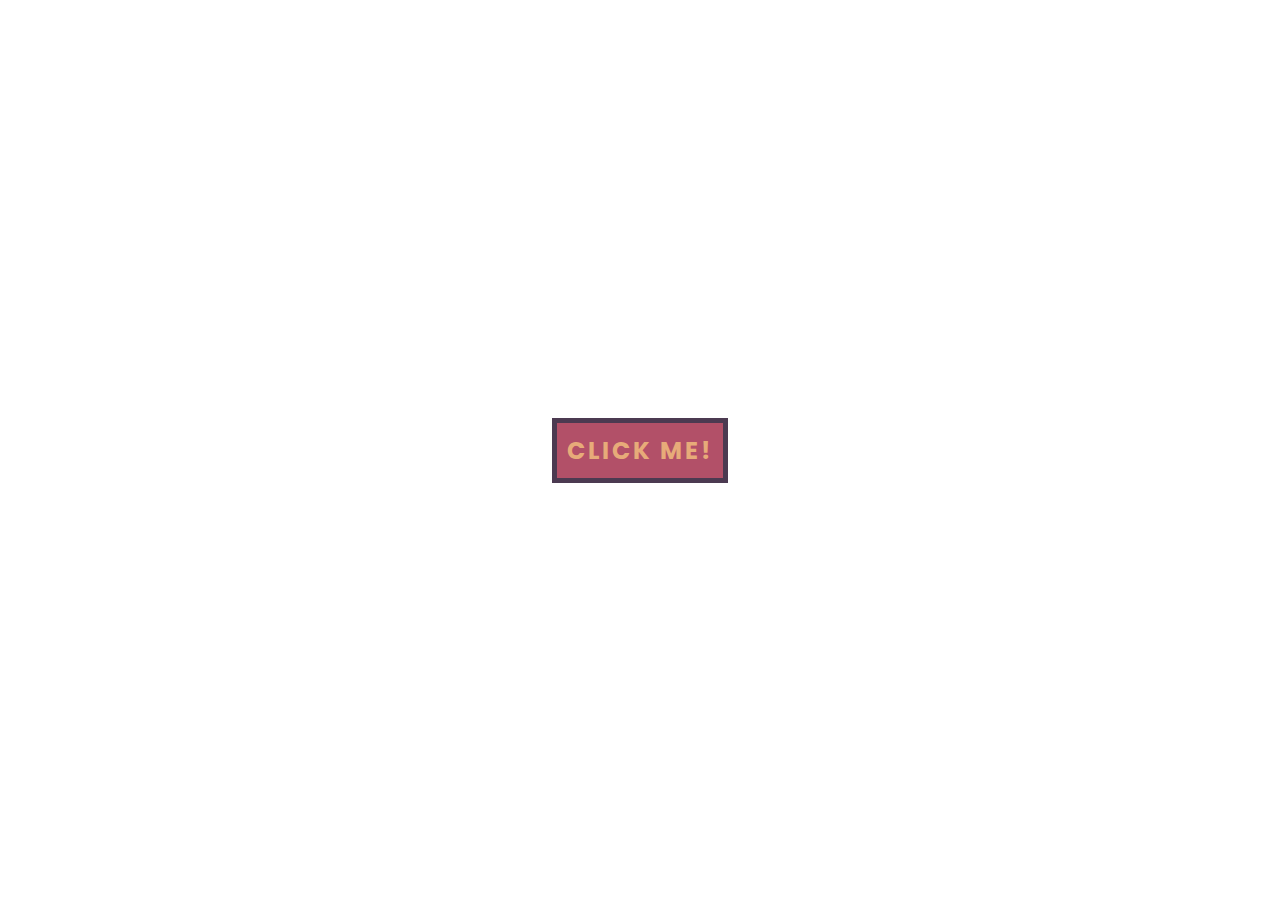
<file: index.html>
<!DOCTYPE html>
<html lang="en">
<head>
    <meta charset="UTF-8">
    <meta http-equiv="X-UA-Compatible" content="IE=edge">
    <meta name="viewport" content="width=device-width, initial-scale=1.0">
    <title>Document</title>
    <link rel="stylesheet" href="style.css">
</head>
<body>
    <section class="box">
        <div class="row">
            <a href="portrait.html">CLICK ME!</a>
        </div>
    </section>
</body>
</html>
</file>
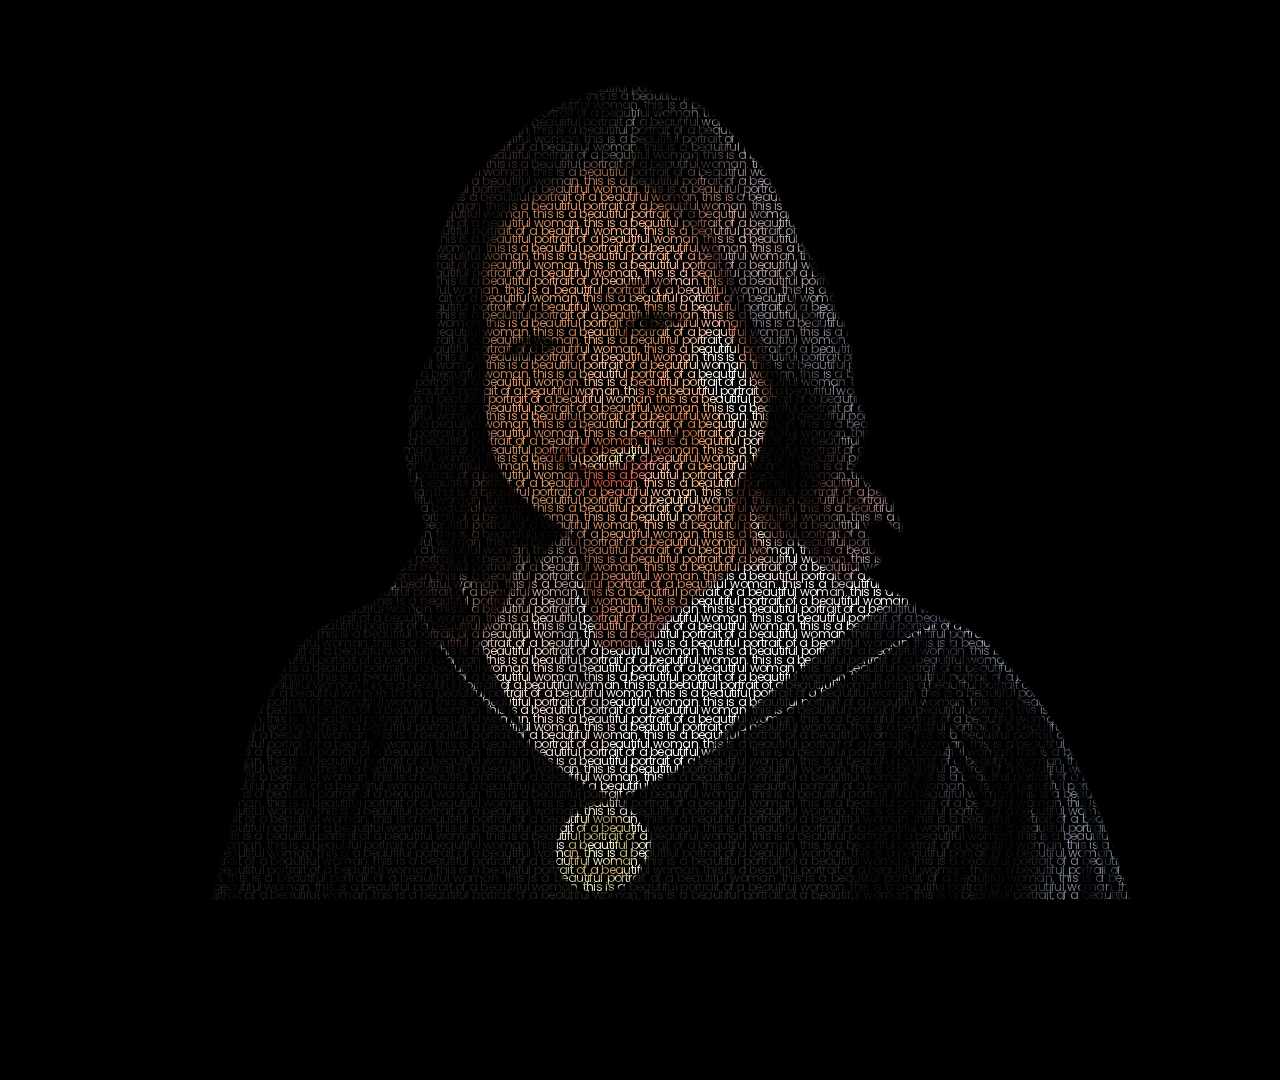
<file: portrait.html>
<!DOCTYPE html>
<html lang="en">
<head>
    <meta charset="UTF-8">
    <meta http-equiv="X-UA-Compatible" content="IE=edge">
    <meta name="viewport" content="width=device-width, initial-scale=1.0">
    <title>Document</title>
    <link rel="stylesheet" href="style.css">
</head>
<body>
   <section class="portrait">
    <p>
      this is a beautiful portrait of a beautiful woman. this is a beautiful portrait of a beautiful woman. this is a beautiful portrait of a beautiful woman. this is a beautiful portrait of a beautiful woman. this is a beautiful portrait of a beautiful woman. this is a beautiful portrait of a beautiful woman. this is a beautiful portrait of a beautiful woman. this is a beautiful portrait of a beautiful woman. this is a beautiful portrait of a beautiful woman. this is a beautiful portrait of a beautiful woman. this is a beautiful portrait of a beautiful woman. this is a beautiful portrait of a beautiful woman. this is a beautiful portrait of a beautiful woman. this is a beautiful portrait of a beautiful woman. this is a beautiful portrait of a beautiful woman. this is a beautiful portrait of a beautiful woman. this is a beautiful portrait of a beautiful woman. this is a beautiful portrait of a beautiful woman. this is a beautiful portrait of a beautiful woman. this is a beautiful portrait of a beautiful woman. this is a beautiful portrait of a beautiful woman. this is a beautiful portrait of a beautiful woman. this is a beautiful portrait of a beautiful woman. this is a beautiful portrait of a beautiful woman. this is a beautiful portrait of a beautiful woman. this is a beautiful portrait of a beautiful woman. this is a beautiful portrait of a beautiful woman. this is a beautiful portrait of a beautiful woman. this is a beautiful portrait of a beautiful woman. this is a beautiful portrait of a beautiful woman. this is a beautiful portrait of a beautiful woman. this is a beautiful portrait of a beautiful woman. this is a beautiful portrait of a beautiful woman. this is a beautiful portrait of a beautiful woman. this is a beautiful portrait of a beautiful woman. this is a beautiful portrait of a beautiful woman. this is a beautiful portrait of a beautiful woman. this is a beautiful portrait of a beautiful woman. this is a beautiful portrait of a beautiful woman. this is a beautiful portrait of a beautiful woman. this is a beautiful portrait of a beautiful woman. this is a beautiful portrait of a beautiful woman. this is a beautiful portrait of a beautiful woman. this is a beautiful portrait of a beautiful woman. this is a beautiful portrait of a beautiful woman. this is a beautiful portrait of a beautiful woman. this is a beautiful portrait of a beautiful woman. this is a beautiful portrait of a beautiful woman. this is a beautiful portrait of a beautiful woman. this is a beautiful portrait of a beautiful woman. this is a beautiful portrait of a beautiful woman. this is a beautiful portrait of a beautiful woman. this is a beautiful portrait of a beautiful woman. this is a beautiful portrait of a beautiful woman. this is a beautiful portrait of a beautiful woman. this is a beautiful portrait of a beautiful woman.this is a beautiful portrait of a beautiful woman. this is a beautiful portrait of a beautiful woman. this is a beautiful portrait of a beautiful woman. this is a beautiful portrait of a beautiful woman. this is a beautiful portrait of a beautiful woman. this is a beautiful portrait of a beautiful woman. this is a beautiful portrait of a beautiful woman. this is a beautiful portrait of a beautiful woman. this is a beautiful portrait of a beautiful woman. this is a beautiful portrait of a beautiful woman. this is a beautiful portrait of a beautiful woman. this is a beautiful portrait of a beautiful woman. this is a beautiful portrait of a beautiful woman. this is a beautiful portrait of a beautiful woman. this is a beautiful portrait of a beautiful woman. this is a beautiful portrait of a beautiful woman. this is a beautiful portrait of a beautiful woman. this is a beautiful portrait of a beautiful woman. this is a beautiful portrait of a beautiful woman. this is a beautiful portrait of a beautiful woman. this is a beautiful portrait of a beautiful woman. this is a beautiful portrait of a beautiful woman. this is a beautiful portrait of a beautiful woman. this is a beautiful portrait of a beautiful woman. this is a beautiful portrait of a beautiful woman. this is a beautiful portrait of a beautiful woman. this is a beautiful portrait of a beautiful woman. this is a beautiful portrait of a beautiful woman. this is a beautiful portrait of a beautiful woman. this is a beautiful portrait of a beautiful woman. this is a beautiful portrait of a beautiful woman. this is a beautiful portrait of a beautiful woman. this is a beautiful portrait of a beautiful woman. this is a beautiful portrait of a beautiful woman. this is a beautiful portrait of a beautiful woman. this is a beautiful portrait of a beautiful woman. this is a beautiful portrait of a beautiful woman. this is a beautiful portrait of a beautiful woman. this is a beautiful portrait of a beautiful woman. this is a beautiful portrait of a beautiful woman. this is a beautiful portrait of a beautiful woman. this is a beautiful portrait of a beautiful woman. this is a beautiful portrait of a beautiful woman. this is a beautiful portrait of a beautiful woman. this is a beautiful portrait of a beautiful woman. this is a beautiful portrait of a beautiful woman. this is a beautiful portrait of a beautiful woman. this is a beautiful portrait of a beautiful woman. this is a beautiful portrait of a beautiful woman. this is a beautiful portrait of a beautiful woman. this is a beautiful portrait of a beautiful woman. this is a beautiful portrait of a beautiful woman. this is a beautiful portrait of a beautiful woman. this is a beautiful portrait of a beautiful woman. this is a beautiful portrait of a beautiful woman. this is a beautiful portrait of a beautiful woman.this is a beautiful portrait of a beautiful woman. this is a beautiful portrait of a beautiful woman. this is a beautiful portrait of a beautiful woman. this is a beautiful portrait of a beautiful woman. this is a beautiful portrait of a beautiful woman. this is a beautiful portrait of a beautiful woman. this is a beautiful portrait of a beautiful woman. this is a beautiful portrait of a beautiful woman. this is a beautiful portrait of a beautiful woman. this is a beautiful portrait of a beautiful woman. this is a beautiful portrait of a beautiful woman. this is a beautiful portrait of a beautiful woman. this is a beautiful portrait of a beautiful woman. this is a beautiful portrait of a beautiful woman. this is a beautiful portrait of a beautiful woman. this is a beautiful portrait of a beautiful woman. this is a beautiful portrait of a beautiful woman. this is a beautiful portrait of a beautiful woman. this is a beautiful portrait of a beautiful woman. this is a beautiful portrait of a beautiful woman. this is a beautiful portrait of a beautiful woman. this is a beautiful portrait of a beautiful woman. this is a beautiful portrait of a beautiful woman. this is a beautiful portrait of a beautiful woman. this is a beautiful portrait of a beautiful woman. this is a beautiful portrait of a beautiful woman. this is a beautiful portrait of a beautiful woman. this is a beautiful portrait of a beautiful woman. this is a beautiful portrait of a beautiful woman. this is a beautiful portrait of a beautiful woman. this is a beautiful portrait of a beautiful woman. this is a beautiful portrait of a beautiful woman. this is a beautiful portrait of a beautiful woman. this is a beautiful portrait of a beautiful woman. this is a beautiful portrait of a beautiful woman. this is a beautiful portrait of a beautiful woman. this is a beautiful portrait of a beautiful woman. this is a beautiful portrait of a beautiful woman. this is a beautiful portrait of a beautiful woman. this is a beautiful portrait of a beautiful woman. this is a beautiful portrait of a beautiful woman. this is a beautiful portrait of a beautiful woman. this is a beautiful portrait of a beautiful woman. this is a beautiful portrait of a beautiful woman. this is a beautiful portrait of a beautiful woman. this is a beautiful portrait of a beautiful woman. this is a beautiful portrait of a beautiful woman. this is a beautiful portrait of a beautiful woman. this is a beautiful portrait of a beautiful woman. this is a beautiful portrait of a beautiful woman. this is a beautiful portrait of a beautiful woman. this is a beautiful portrait of a beautiful woman. this is a beautiful portrait of a beautiful woman. this is a beautiful portrait of a beautiful woman. this is a beautiful portrait of a beautiful woman. this is a beautiful portrait of a beautiful woman.this is a beautiful portrait of a beautiful woman. this is a beautiful portrait of a beautiful woman. this is a beautiful portrait of a beautiful woman. this is a beautiful portrait of a beautiful woman. this is a beautiful portrait of a beautiful woman. this is a beautiful portrait of a beautiful woman. this is a beautiful portrait of a beautiful woman. this is a beautiful portrait of a beautiful woman. this is a beautiful portrait of a beautiful woman. this is a beautiful portrait of a beautiful woman. this is a beautiful portrait of a beautiful woman. this is a beautiful portrait of a beautiful woman. this is a beautiful portrait of a beautiful woman. this is a beautiful portrait of a beautiful woman. this is a beautiful portrait of a beautiful woman. this is a beautiful portrait of a beautiful woman. this is a beautiful portrait of a beautiful woman. this is a beautiful portrait of a beautiful woman. this is a beautiful portrait of a beautiful woman. this is a beautiful portrait of a beautiful woman. this is a beautiful portrait of a beautiful woman. this is a beautiful portrait of a beautiful woman. this is a beautiful portrait of a beautiful woman. this is a beautiful portrait of a beautiful woman. this is a beautiful portrait of a beautiful woman. this is a beautiful portrait of a beautiful woman. this is a beautiful portrait of a beautiful woman. this is a beautiful portrait of a beautiful woman. this is a beautiful portrait of a beautiful woman. this is a beautiful portrait of a beautiful woman. this is a beautiful portrait of a beautiful woman. this is a beautiful portrait of a beautiful woman. this is a beautiful portrait of a beautiful woman. this is a beautiful portrait of a beautiful woman. this is a beautiful portrait of a beautiful woman. this is a beautiful portrait of a beautiful woman. this is a beautiful portrait of a beautiful woman. this is a beautiful portrait of a beautiful woman. this is a beautiful portrait of a beautiful woman. this is a beautiful portrait of a beautiful woman. this is a beautiful portrait of a beautiful woman. this is a beautiful portrait of a beautiful woman. this is a beautiful portrait of a beautiful woman. this is a beautiful portrait of a beautiful woman. this is a beautiful portrait of a beautiful woman. this is a beautiful portrait of a beautiful woman. this is a beautiful portrait of a beautiful woman. this is a beautiful portrait of a beautiful woman. this is a beautiful portrait of a beautiful woman. this is a beautiful portrait of a beautiful woman. this is a beautiful portrait of a beautiful woman. this is a beautiful portrait of a beautiful woman. this is a beautiful portrait of a beautiful woman. this is a beautiful portrait of a beautiful woman. this is a beautiful portrait of a beautiful woman. this is a beautiful portrait of a beautiful woman.this is a beautiful portrait of a beautiful woman. this is a beautiful portrait of a beautiful woman. this is a beautiful portrait of a beautiful woman. this is a beautiful portrait of a beautiful woman. this is a beautiful portrait of a beautiful woman. this is a beautiful portrait of a beautiful woman. this is a beautiful portrait of a beautiful woman. this is a beautiful portrait of a beautiful woman. this is a beautiful portrait of a beautiful woman. this is a beautiful portrait of a beautiful woman. this is a beautiful portrait of a beautiful woman. this is a beautiful portrait of a beautiful woman. this is a beautiful portrait of a beautiful woman. this is a beautiful portrait of a beautiful woman. this is a beautiful portrait of a beautiful woman. this is a beautiful portrait of a beautiful woman. this is a beautiful portrait of a beautiful woman. this is a beautiful portrait of a beautiful woman. this is a beautiful portrait of a beautiful woman. this is a beautiful portrait of a beautiful woman. this is a beautiful portrait of a beautiful woman. this is a beautiful portrait of a beautiful woman. this is a beautiful portrait of a beautiful woman. this is a beautiful portrait of a beautiful woman. this is a beautiful portrait of a beautiful woman. this is a beautiful portrait of a beautiful woman. this is a beautiful portrait of a beautiful woman. this is a beautiful portrait of a beautiful woman. this is a beautiful portrait of a beautiful woman. this is a beautiful portrait of a beautiful woman. this is a beautiful portrait of a beautiful woman. this is a beautiful portrait of a beautiful woman. this is a beautiful portrait of a beautiful woman. this is a beautiful portrait of a beautiful woman. this is a beautiful portrait of a beautiful woman. this is a beautiful portrait of a beautiful woman. this is a beautiful portrait of a beautiful woman. this is a beautiful portrait of a beautiful woman. this is a beautiful portrait of a beautiful woman. this is a beautiful portrait of a beautiful woman. this is a beautiful portrait of a beautiful woman. this is a beautiful portrait of a beautiful woman. this is a beautiful portrait of a beautiful woman. this is a beautiful portrait of a beautiful woman. this is a beautiful portrait of a beautiful woman. this is a beautiful portrait of a beautiful woman. this is a beautiful portrait of a beautiful woman. this is a beautiful portrait of a beautiful woman. this is a beautiful portrait of a beautiful woman. this is a beautiful portrait of a beautiful woman. this is a beautiful portrait of a beautiful woman. this is a beautiful portrait of a beautiful woman. this is a beautiful portrait of a beautiful woman. this is a beautiful portrait of a beautiful woman. this is a beautiful portrait of a beautiful woman. this is a beautiful portrait of a beautiful woman.this is a beautiful portrait of a beautiful woman. this is a beautiful portrait of a beautiful woman. this is a beautiful portrait of a beautiful woman. this is a beautiful portrait of a beautiful woman. this is a beautiful portrait of a beautiful woman. this is a beautiful portrait of a beautiful woman. this is a beautiful portrait of a beautiful woman. this is a beautiful portrait of a beautiful woman. this is a beautiful portrait of a beautiful woman. this is a beautiful portrait of a beautiful woman. this is a beautiful portrait of a beautiful woman. this is a beautiful portrait of a beautiful woman. this is a beautiful portrait of a beautiful woman. this is a beautiful portrait of a beautiful woman. this is a beautiful portrait of a beautiful woman. this is a beautiful portrait of a beautiful woman. this is a beautiful portrait of a beautiful woman. this is a beautiful portrait of a beautiful woman. this is a beautiful portrait of a beautiful woman. this is a beautiful portrait of a beautiful woman. this is a beautiful portrait of a beautiful woman. this is a beautiful portrait of a beautiful woman. this is a beautiful portrait of a beautiful woman. this is a beautiful portrait of a beautiful woman. this is a beautiful portrait of a beautiful woman. this is a beautiful portrait of a beautiful woman. this is a beautiful portrait of a beautiful woman. this is a beautiful portrait of a beautiful woman. this is a beautiful portrait of a beautiful woman. this is a beautiful portrait of a beautiful woman. this is a beautiful portrait of a beautiful woman. this is a beautiful portrait of a beautiful woman. this is a beautiful portrait of a beautiful woman. this is a beautiful portrait of a beautiful woman. this is a beautiful portrait of a beautiful woman. this is a beautiful portrait of a beautiful woman. this is a beautiful portrait of a beautiful woman. this is a beautiful portrait of a beautiful woman. this is a beautiful portrait of a beautiful woman. this is a beautiful portrait of a beautiful woman. this is a beautiful portrait of a beautiful woman. this is a beautiful portrait of a beautiful woman. this is a beautiful portrait of a beautiful woman. this is a beautiful portrait of a beautiful woman. this is a beautiful portrait of a beautiful woman. this is a beautiful portrait of a beautiful woman. this is a beautiful portrait of a beautiful woman. this is a beautiful portrait of a beautiful woman. this is a beautiful portrait of a beautiful woman. this is a beautiful portrait of a beautiful woman. this is a beautiful portrait of a beautiful woman. this is a beautiful portrait of a beautiful woman. this is a beautiful portrait of a beautiful woman. this is a beautiful portrait of a beautiful woman. this is a beautiful portrait of a beautiful woman. this is a beautiful portrait of a beautiful woman.this is a beautiful portrait of a beautiful woman. this is a beautiful portrait of a beautiful woman. this is a beautiful portrait of a beautiful woman. this is a beautiful portrait of a beautiful woman. this is a beautiful portrait of a beautiful woman. this is a beautiful portrait of a beautiful woman. this is a beautiful portrait of a beautiful woman. this is a beautiful portrait of a beautiful woman. this is a beautiful portrait of a beautiful woman. this is a beautiful portrait of a beautiful woman. this is a beautiful portrait of a beautiful woman. this is a beautiful portrait of a beautiful woman. this is a beautiful portrait of a beautiful woman. this is a beautiful portrait of a beautiful woman. this is a beautiful portrait of a beautiful woman. this is a beautiful portrait of a beautiful woman. this is a beautiful portrait of a beautiful woman. this is a beautiful portrait of a beautiful woman. this is a beautiful portrait of a beautiful woman. this is a beautiful portrait of a beautiful woman. this is a beautiful portrait of a beautiful woman. this is a beautiful portrait of a beautiful woman. this is a beautiful portrait of a beautiful woman. this is a beautiful portrait of a beautiful woman. this is a beautiful portrait of a beautiful woman. this is a beautiful portrait of a beautiful woman. this is a beautiful portrait of a beautiful woman. this is a beautiful portrait of a beautiful woman. this is a beautiful portrait of a beautiful woman. this is a beautiful portrait of a beautiful woman. this is a beautiful portrait of a beautiful woman. this is a beautiful portrait of a beautiful woman. this is a beautiful portrait of a beautiful woman. this is a beautiful portrait of a beautiful woman. this is a beautiful portrait of a beautiful woman. this is a beautiful portrait of a beautiful woman. this is a beautiful portrait of a beautiful woman. this is a beautiful portrait of a beautiful woman. this is a beautiful portrait of a beautiful woman. this is a beautiful portrait of a beautiful woman. this is a beautiful portrait of a beautiful woman. this is a beautiful portrait of a beautiful woman. this is a beautiful portrait of a beautiful woman. this is a beautiful portrait of a beautiful woman. this is a beautiful portrait of a beautiful woman. this is a beautiful portrait of a beautiful woman. this is a beautiful portrait of a beautiful woman. this is a beautiful portrait of a beautiful woman. this is a beautiful portrait of a beautiful woman. this is a beautiful portrait of a beautiful woman. this is a beautiful portrait of a beautiful woman. this is a beautiful portrait of a beautiful woman. this is a beautiful portrait of a beautiful woman. this is a beautiful portrait of a beautiful woman. this is a beautiful portrait of a beautiful woman. this is a beautiful portrait of a beautiful woman.this is a beautiful portrait of a beautiful woman. this is a beautiful portrait of a beautiful woman. this is a beautiful portrait of a beautiful woman. this is a beautiful portrait of a beautiful woman. this is a beautiful portrait of a beautiful woman. this is a beautiful portrait of a beautiful woman. this is a beautiful portrait of a beautiful woman. this is a beautiful portrait of a beautiful woman. this is a beautiful portrait of a beautiful woman. this is a beautiful portrait of a beautiful woman. this is a beautiful portrait of a beautiful woman. this is a beautiful portrait of a beautiful woman. this is a beautiful portrait of a beautiful woman. this is a beautiful portrait of a beautiful woman. this is a beautiful portrait of a beautiful woman. this is a beautiful portrait of a beautiful woman. this is a beautiful portrait of a beautiful woman. this is a beautiful portrait of a beautiful woman. this is a beautiful portrait of a beautiful woman. this is a beautiful portrait of a beautiful woman. this is a beautiful portrait of a beautiful woman. this is a beautiful portrait of a beautiful woman. this is a beautiful portrait of a beautiful woman. this is a beautiful portrait of a beautiful woman. this is a beautiful portrait of a beautiful woman. this is a beautiful portrait of a beautiful woman. this is a beautiful portrait of a beautiful woman. this is a beautiful portrait of a beautiful woman. this is a beautiful portrait of a beautiful woman. this is a beautiful portrait of a beautiful woman. this is a beautiful portrait of a beautiful woman. this is a beautiful portrait of a beautiful woman. this is a beautiful portrait of a beautiful woman. this is a beautiful portrait of a beautiful woman. this is a beautiful portrait of a beautiful woman. this is a beautiful portrait of a beautiful woman. this is a beautiful portrait of a beautiful woman. this is a beautiful portrait of a beautiful woman. this is a beautiful portrait of a beautiful woman. this is a beautiful portrait of a beautiful woman. this is a beautiful portrait of a beautiful woman. this is a beautiful portrait of a beautiful woman. this is a beautiful portrait of a beautiful woman. this is a beautiful portrait of a beautiful woman. this is a beautiful portrait of a beautiful woman. this is a beautiful portrait of a beautiful woman. this is a beautiful portrait of a beautiful woman. this is a beautiful portrait of a beautiful woman. this is a beautiful portrait of a beautiful woman. this is a beautiful portrait of a beautiful woman. this is a beautiful portrait of a beautiful woman. this is a beautiful portrait of a beautiful woman. this is a beautiful portrait of a beautiful woman. this is a beautiful portrait of a beautiful woman. this is a beautiful portrait of a beautiful woman. this is a beautiful portrait of a beautiful woman.this is a beautiful portrait of a beautiful woman. this is a beautiful portrait of a beautiful woman. this is a beautiful portrait of a beautiful woman. this is a beautiful portrait of a beautiful woman. this is a beautiful portrait of a beautiful woman. this is a beautiful portrait of a beautiful woman. this is a beautiful portrait of a beautiful woman. this is a beautiful portrait of a beautiful woman. this is a beautiful portrait of a beautiful woman. this is a beautiful portrait of a beautiful woman. this is a beautiful portrait of a beautiful woman. this is a beautiful portrait of a beautiful woman. this is a beautiful portrait of a beautiful woman. this is a beautiful portrait of a beautiful woman. this is a beautiful portrait of a beautiful woman. this is a beautiful portrait of a beautiful woman. this is a beautiful portrait of a beautiful woman. this is a beautiful portrait of a beautiful woman. this is a beautiful portrait of a beautiful woman. this is a beautiful portrait of a beautiful woman. this is a beautiful portrait of a beautiful woman. this is a beautiful portrait of a beautiful woman. this is a beautiful portrait of a beautiful woman. this is a beautiful portrait of a beautiful woman. this is a beautiful portrait of a beautiful woman. this is a beautiful portrait of a beautiful woman. this is a beautiful portrait of a beautiful woman. this is a beautiful portrait of a beautiful woman. this is a beautiful portrait of a beautiful woman. this is a beautiful portrait of a beautiful woman. this is a beautiful portrait of a beautiful woman. this is a beautiful portrait of a beautiful woman. this is a beautiful portrait of a beautiful woman. this is a beautiful portrait of a beautiful woman. this is a beautiful portrait of a beautiful woman. this is a beautiful portrait of a beautiful woman. this is a beautiful portrait of a beautiful woman. this is a beautiful portrait of a beautiful woman. this is a beautiful portrait of a beautiful woman. this is a beautiful portrait of a beautiful woman. this is a beautiful portrait of a beautiful woman. this is a beautiful portrait of a beautiful woman. this is a beautiful portrait of a beautiful woman. this is a beautiful portrait of a beautiful woman. this is a beautiful portrait of a beautiful woman. this is a beautiful portrait of a beautiful woman. this is a beautiful portrait of a beautiful woman. this is a beautiful portrait of a beautiful woman. this is a beautiful portrait of a beautiful woman. this is a beautiful portrait of a beautiful woman. this is a beautiful portrait of a beautiful woman. this is a beautiful portrait of a beautiful woman. this is a beautiful portrait of a beautiful woman. this is a beautiful portrait of a beautiful woman. this is a beautiful portrait of a beautiful woman. this is a beautiful portrait of a beautiful woman.this is a beautiful portrait of a beautiful woman. this is a beautiful portrait of a beautiful woman. this is a beautiful portrait of a beautiful woman. this is a beautiful portrait of a beautiful woman. this is a beautiful portrait of a beautiful woman. this is a beautiful portrait of a beautiful woman. this is a beautiful portrait of a beautiful woman. this is a beautiful portrait of a beautiful woman. this is a beautiful portrait of a beautiful woman. this is a beautiful portrait of a beautiful woman. this is a beautiful portrait of a beautiful woman. this is a beautiful portrait of a beautiful woman. this is a beautiful portrait of a beautiful woman. this is a beautiful portrait of a beautiful woman. this is a beautiful portrait of a beautiful woman. this is a beautiful portrait of a beautiful woman. this is a beautiful portrait of a beautiful woman. this is a beautiful portrait of a beautiful woman. this is a beautiful portrait of a beautiful woman. this is a beautiful portrait of a beautiful woman. this is a beautiful portrait of a beautiful woman. this is a beautiful portrait of a beautiful woman. this is a beautiful portrait of a beautiful woman. this is a beautiful portrait of a beautiful woman. this is a beautiful portrait of a beautiful woman. this is a beautiful portrait of a beautiful woman. this is a beautiful portrait of a beautiful woman. this is a beautiful portrait of a beautiful woman. this is a beautiful portrait of a beautiful woman. this is a beautiful portrait of a beautiful woman. this is a beautiful portrait of a beautiful woman. this is a beautiful portrait of a beautiful woman. this is a beautiful portrait of a beautiful woman. this is a beautiful portrait of a beautiful woman. this is a beautiful portrait of a beautiful woman. this is a beautiful portrait of a beautiful woman. this is a beautiful portrait of a beautiful woman. this is a beautiful portrait of a beautiful woman. this is a beautiful portrait of a beautiful woman. this is a beautiful portrait of a beautiful woman. this is a beautiful portrait of a beautiful woman. this is a beautiful portrait of a beautiful woman. this is a beautiful portrait of a beautiful woman. this is a beautiful portrait of a beautiful woman. this is a beautiful portrait of a beautiful woman. this is a beautiful portrait of a beautiful woman. this is a beautiful portrait of a beautiful woman. this is a beautiful portrait of a beautiful woman. this is a beautiful portrait of a beautiful woman. this is a beautiful portrait of a beautiful woman. this is a beautiful portrait of a beautiful woman. this is a beautiful portrait of a beautiful woman. this is a beautiful portrait of a beautiful woman. this is a beautiful portrait of a beautiful woman. this is a beautiful portrait of a beautiful woman. this is a beautiful portrait of a beautiful woman.this is a beautiful portrait of a beautiful woman. this is a beautiful portrait of a beautiful woman. this is a beautiful portrait of a beautiful woman. this is a beautiful portrait of a beautiful woman. this is a beautiful portrait of a beautiful woman. this is a beautiful portrait of a beautiful woman. this is a beautiful portrait of a beautiful woman. this is a beautiful portrait of a beautiful woman. this is a beautiful portrait of a beautiful woman. this is a beautiful portrait of a beautiful woman. this is a beautiful portrait of a beautiful woman. this is a beautiful portrait of a beautiful woman. this is a beautiful portrait of a beautiful woman. this is a beautiful portrait of a beautiful woman. this is a beautiful portrait of a beautiful woman. this is a beautiful portrait of a beautiful woman. this is a beautiful portrait of a beautiful woman. this is a beautiful portrait of a beautiful woman. this is a beautiful portrait of a beautiful woman. this is a beautiful portrait of a beautiful woman. this is a beautiful portrait of a beautiful woman. this is a beautiful portrait of a beautiful woman. this is a beautiful portrait of a beautiful woman. this is a beautiful portrait of a beautiful woman. this is a beautiful portrait of a beautiful woman. this is a beautiful portrait of a beautiful woman. this is a beautiful portrait of a beautiful woman. this is a beautiful portrait of a beautiful woman. this is a beautiful portrait of a beautiful woman. this is a beautiful portrait of a beautiful woman. this is a beautiful portrait of a beautiful woman. this is a beautiful portrait of a beautiful woman. this is a beautiful portrait of a beautiful woman. this is a beautiful portrait of a beautiful woman. this is a beautiful portrait of a beautiful woman. this is a beautiful portrait of a beautiful woman. this is a beautiful portrait of a beautiful woman. this is a beautiful portrait of a beautiful woman. this is a beautiful portrait of a beautiful woman. this is a beautiful portrait of a beautiful woman. this is a beautiful portrait of a beautiful woman. this is a beautiful portrait of a beautiful woman. this is a beautiful portrait of a beautiful woman. this is a beautiful portrait of a beautiful woman. this is a beautiful portrait of a beautiful woman. this is a beautiful portrait of a beautiful woman. this is a beautiful portrait of a beautiful woman. this is a beautiful portrait of a beautiful woman. this is a beautiful portrait of a beautiful woman. this is a beautiful portrait of a beautiful woman. this is a beautiful portrait of a beautiful woman. this is a beautiful portrait of a beautiful woman. this is a beautiful portrait of a beautiful woman. this is a beautiful portrait of a beautiful woman. this is a beautiful portrait of a beautiful woman. this is a beautiful portrait of a beautiful woman.this is a beautiful portrait of a beautiful woman. this is a beautiful portrait of a beautiful woman. this is a beautiful portrait of a beautiful woman. this is a beautiful portrait of a beautiful woman. this is a beautiful portrait of a beautiful woman. this is a beautiful portrait of a beautiful woman. this is a beautiful portrait of a beautiful woman. this is a beautiful portrait of a beautiful woman. this is a beautiful portrait of a beautiful woman. this is a beautiful portrait of a beautiful woman. this is a beautiful portrait of a beautiful woman. this is a beautiful portrait of a beautiful woman. this is a beautiful portrait of a beautiful woman. this is a beautiful portrait of a beautiful woman. this is a beautiful portrait of a beautiful woman. this is a beautiful portrait of a beautiful woman. this is a beautiful portrait of a beautiful woman. this is a beautiful portrait of a beautiful woman. this is a beautiful portrait of a beautiful woman. this is a beautiful portrait of a beautiful woman. this is a beautiful portrait of a beautiful woman. this is a beautiful portrait of a beautiful woman. this is a beautiful portrait of a beautiful woman. this is a beautiful portrait of a beautiful woman. this is a beautiful portrait of a beautiful woman. this is a beautiful portrait of a beautiful woman. this is a beautiful portrait of a beautiful woman. this is a beautiful portrait of a beautiful woman. this is a beautiful portrait of a beautiful woman. this is a beautiful portrait of a beautiful woman. this is a beautiful portrait of a beautiful woman. this is a beautiful portrait of a beautiful woman. this is a beautiful portrait of a beautiful woman. this is a beautiful portrait of a beautiful woman. this is a beautiful portrait of a beautiful woman. this is a beautiful portrait of a beautiful woman. this is a beautiful portrait of a beautiful woman. this is a beautiful portrait of a beautiful woman. this is a beautiful portrait of a beautiful woman. this is a beautiful portrait of a beautiful woman. this is a beautiful portrait of a beautiful woman. this is a beautiful portrait of a beautiful woman. this is a beautiful portrait of a beautiful woman. this is a beautiful portrait of a beautiful woman. this is a beautiful portrait of a beautiful woman. this is a beautiful portrait of a beautiful woman. this is a beautiful portrait of a beautiful woman. this is a beautiful portrait of a beautiful woman. this is a beautiful portrait of a beautiful woman. this is a beautiful portrait of a beautiful woman. this is a beautiful portrait of a beautiful woman. this is a beautiful portrait of a beautiful woman. this is a beautiful portrait of a beautiful woman. this is a beautiful portrait of a beautiful woman. this is a beautiful portrait of a beautiful woman. this is a beautiful portrait of a beautiful woman.this is a beautiful portrait of a beautiful woman. this is a beautiful portrait of a beautiful woman. this is a beautiful portrait of a beautiful woman. this is a beautiful portrait of a beautiful woman. this is a beautiful portrait of a beautiful woman. this is a beautiful portrait of a beautiful woman. this is a beautiful portrait of a beautiful woman. this is a beautiful portrait of a beautiful woman. this is a beautiful portrait of a beautiful woman. this is a beautiful portrait of a beautiful woman. this is a beautiful portrait of a beautiful woman. this is a beautiful portrait of a beautiful woman. this is a beautiful portrait of a beautiful woman. this is a beautiful portrait of a beautiful woman. this is a beautiful portrait of a beautiful woman. this is a beautiful portrait of a beautiful woman. this is a beautiful portrait of a beautiful woman. this is a beautiful portrait of a beautiful woman. this is a beautiful portrait of a beautiful woman. this is a beautiful portrait of a beautiful woman. this is a beautiful portrait of a beautiful woman. this is a beautiful portrait of a beautiful woman. this is a beautiful portrait of a beautiful woman. this is a beautiful portrait of a beautiful woman. this is a beautiful portrait of a beautiful woman. this is a beautiful portrait of a beautiful woman. this is a beautiful portrait of a beautiful woman. this is a beautiful portrait of a beautiful woman. this is a beautiful portrait of a beautiful woman. this is a beautiful portrait of a beautiful woman. this is a beautiful portrait of a beautiful woman. this is a beautiful portrait of a beautiful woman. this is a beautiful portrait of a beautiful woman. this is a beautiful portrait of a beautiful woman. this is a beautiful portrait of a beautiful woman. this is a beautiful portrait of a beautiful woman. this is a beautiful portrait of a beautiful woman. this is a beautiful portrait of a beautiful woman. this is a beautiful portrait of a beautiful woman. this is a beautiful portrait of a beautiful woman. this is a beautiful portrait of a beautiful woman. this is a beautiful portrait of a beautiful woman. this is a beautiful portrait of a beautiful woman. this is a beautiful portrait of a beautiful woman. this is a beautiful portrait of a beautiful woman. this is a beautiful portrait of a beautiful woman. this is a beautiful portrait of a beautiful woman. this is a beautiful portrait of a beautiful woman. this is a beautiful portrait of a beautiful woman. this is a beautiful portrait of a beautiful woman. this is a beautiful portrait of a beautiful woman. this is a beautiful portrait of a beautiful woman. this is a beautiful portrait of a beautiful woman. this is a beautiful portrait of a beautiful woman. this is a beautiful portrait of a beautiful woman. this is a beautiful portrait of a beautiful woman.this is a beautiful portrait of a beautiful woman. this is a beautiful portrait of a beautiful woman. this is a beautiful portrait of a beautiful woman. this is a beautiful portrait of a beautiful woman. this is a beautiful portrait of a beautiful woman. this is a beautiful portrait of a beautiful woman. this is a beautiful portrait of a beautiful woman. this is a beautiful portrait of a beautiful woman. this is a beautiful portrait of a beautiful woman. this is a beautiful portrait of a beautiful woman. this is a beautiful portrait of a beautiful woman. this is a beautiful portrait of a beautiful woman. this is a beautiful portrait of a beautiful woman. this is a beautiful portrait of a beautiful woman. this is a beautiful portrait of a beautiful woman. this is a beautiful portrait of a beautiful woman. this is a beautiful portrait of a beautiful woman. this is a beautiful portrait of a beautiful woman. this is a beautiful portrait of a beautiful woman. this is a beautiful portrait of a beautiful woman. this is a beautiful portrait of a beautiful woman. this is a beautiful portrait of a beautiful woman. this is a beautiful portrait of a beautiful woman. this is a beautiful portrait of a beautiful woman. this is a beautiful portrait of a beautiful woman. this is a beautiful portrait of a beautiful woman. this is a beautiful portrait of a beautiful woman. this is a beautiful portrait of a beautiful woman. this is a beautiful portrait of a beautiful woman. this is a beautiful portrait of a beautiful woman. this is a beautiful portrait of a beautiful woman. this is a beautiful portrait of a beautiful woman. this is a beautiful portrait of a beautiful woman. this is a beautiful portrait of a beautiful woman. this is a beautiful portrait of a beautiful woman. this is a beautiful portrait of a beautiful woman. this is a beautiful portrait of a beautiful woman. this is a beautiful portrait of a beautiful woman. this is a beautiful portrait of a beautiful woman. this is a beautiful portrait of a beautiful woman. this is a beautiful portrait of a beautiful woman. this is a beautiful portrait of a beautiful woman. this is a beautiful portrait of a beautiful woman. this is a beautiful portrait of a beautiful woman. this is a beautiful portrait of a beautiful woman. this is a beautiful portrait of a beautiful woman. this is a beautiful portrait of a beautiful woman. this is a beautiful portrait of a beautiful woman. this is a beautiful portrait of a beautiful woman. this is a beautiful portrait of a beautiful woman. this is a beautiful portrait of a beautiful woman. this is a beautiful portrait of a beautiful woman. this is a beautiful portrait of a beautiful woman. this is a beautiful portrait of a beautiful woman. this is a beautiful portrait of a beautiful woman. this is a beautiful portrait of a beautiful woman.this is a beautiful portrait of a beautiful woman. this is a beautiful portrait of a beautiful woman. this is a beautiful portrait of a beautiful woman. this is a beautiful portrait of a beautiful woman. this is a beautiful portrait of a beautiful woman. this is a beautiful portrait of a beautiful woman. this is a beautiful portrait of a beautiful woman. this is a beautiful portrait of a beautiful woman. this is a beautiful portrait of a beautiful woman. this is a beautiful portrait of a beautiful woman. this is a beautiful portrait of a beautiful woman. this is a beautiful portrait of a beautiful woman. this is a beautiful portrait of a beautiful woman. this is a beautiful portrait of a beautiful woman. this is a beautiful portrait of a beautiful woman. this is a beautiful portrait of a beautiful woman. this is a beautiful portrait of a beautiful woman. this is a beautiful portrait of a beautiful woman. this is a beautiful portrait of a beautiful woman. this is a beautiful portrait of a beautiful woman. this is a beautiful portrait of a beautiful woman. this is a beautiful portrait of a beautiful woman. this is a beautiful portrait of a beautiful woman. this is a beautiful portrait of a beautiful woman. this is a beautiful portrait of a beautiful woman. this is a beautiful portrait of a beautiful woman. this is a beautiful portrait of a beautiful woman. this is a beautiful portrait of a beautiful woman. this is a beautiful portrait of a beautiful woman. this is a beautiful portrait of a beautiful woman. this is a beautiful portrait of a beautiful woman. this is a beautiful portrait of a beautiful woman. this is a beautiful portrait of a beautiful woman. this is a beautiful portrait of a beautiful woman. this is a beautiful portrait of a beautiful woman. this is a beautiful portrait of a beautiful woman. this is a beautiful portrait of a beautiful woman. this is a beautiful portrait of a beautiful woman. this is a beautiful portrait of a beautiful woman. this is a beautiful portrait of a beautiful woman. this is a beautiful portrait of a beautiful woman. this is a beautiful portrait of a beautiful woman. this is a beautiful portrait of a beautiful woman. this is a beautiful portrait of a beautiful woman. this is a beautiful portrait of a beautiful woman. this is a beautiful portrait of a beautiful woman. this is a beautiful portrait of a beautiful woman. this is a beautiful portrait of a beautiful woman. this is a beautiful portrait of a beautiful woman. this is a beautiful portrait of a beautiful woman. this is a beautiful portrait of a beautiful woman. this is a beautiful portrait of a beautiful woman. this is a beautiful portrait of a beautiful woman. this is a beautiful portrait of a beautiful woman. this is a beautiful portrait of a beautiful woman. this is a beautiful portrait of a beautiful woman.this is a beautiful portrait of a beautiful woman. this is a beautiful portrait of a beautiful woman. this is a beautiful portrait of a beautiful woman. this is a beautiful portrait of a beautiful woman. this is a beautiful portrait of a beautiful woman. this is a beautiful portrait of a beautiful woman. this is a beautiful portrait of a beautiful woman. this is a beautiful portrait of a beautiful woman. this is a beautiful portrait of a beautiful woman. this is a beautiful portrait of a beautiful woman. this is a beautiful portrait of a beautiful woman. this is a beautiful portrait of a beautiful woman. this is a beautiful portrait of a beautiful woman. this is a beautiful portrait of a beautiful woman. this is a beautiful portrait of a beautiful woman. this is a beautiful portrait of a beautiful woman. this is a beautiful portrait of a beautiful woman. this is a beautiful portrait of a beautiful woman. this is a beautiful portrait of a beautiful woman. this is a beautiful portrait of a beautiful woman. this is a beautiful portrait of a beautiful woman. this is a beautiful portrait of a beautiful woman. this is a beautiful portrait of a beautiful woman. this is a beautiful portrait of a beautiful woman. this is a beautiful portrait of a beautiful woman. this is a beautiful portrait of a beautiful woman. this is a beautiful portrait of a beautiful woman. this is a beautiful portrait of a beautiful woman. this is a beautiful portrait of a beautiful woman. this is a beautiful portrait of a beautiful woman. this is a beautiful portrait of a beautiful woman. this is a beautiful portrait of a beautiful woman. this is a beautiful portrait of a beautiful woman. this is a beautiful portrait of a beautiful woman. this is a beautiful portrait of a beautiful woman. this is a beautiful portrait of a beautiful woman. this is a beautiful portrait of a beautiful woman. this is a beautiful portrait of a beautiful woman. this is a beautiful portrait of a beautiful woman. this is a beautiful portrait of a beautiful woman. this is a beautiful portrait of a beautiful woman. this is a beautiful portrait of a beautiful woman. this is a beautiful portrait of a beautiful woman. this is a beautiful portrait of a beautiful woman. this is a beautiful portrait of a beautiful woman. this is a beautiful portrait of a beautiful woman. this is a beautiful portrait of a beautiful woman. this is a beautiful portrait of a beautiful woman. this is a beautiful portrait of a beautiful woman. this is a beautiful portrait of a beautiful woman. this is a beautiful portrait of a beautiful woman. this is a beautiful portrait of a beautiful woman. this is a beautiful portrait of a beautiful woman. this is a beautiful portrait of a beautiful woman. this is a beautiful portrait of a beautiful woman. this is a beautiful portrait of a beautiful woman.this is a beautiful portrait of a beautiful woman. this is a beautiful portrait of a beautiful woman. this is a beautiful portrait of a beautiful woman. this is a beautiful portrait of a beautiful woman. this is a beautiful portrait of a beautiful woman. this is a beautiful portrait of a beautiful woman. this is a beautiful portrait of a beautiful woman. this is a beautiful portrait of a beautiful woman. this is a beautiful portrait of a beautiful woman. this is a beautiful portrait of a beautiful woman. this is a beautiful portrait of a beautiful woman. this is a beautiful portrait of a beautiful woman. this is a beautiful portrait of a beautiful woman. this is a beautiful portrait of a beautiful woman. this is a beautiful portrait of a beautiful woman. this is a beautiful portrait of a beautiful woman. this is a beautiful portrait of a beautiful woman. this is a beautiful portrait of a beautiful woman. this is a beautiful portrait of a beautiful woman. this is a beautiful portrait of a beautiful woman. this is a beautiful portrait of a beautiful woman. this is a beautiful portrait of a beautiful woman. this is a beautiful portrait of a beautiful woman. this is a beautiful portrait of a beautiful woman. this is a beautiful portrait of a beautiful woman. this is a beautiful portrait of a beautiful woman. this is a beautiful portrait of a beautiful woman. this is a beautiful portrait of a beautiful woman. this is a beautiful portrait of a beautiful woman. this is a beautiful portrait of a beautiful woman. this is a beautiful portrait of a beautiful woman. this is a beautiful portrait of a beautiful woman. this is a beautiful portrait of a beautiful woman. this is a beautiful portrait of a beautiful woman. this is a beautiful portrait of a beautiful woman. this is a beautiful portrait of a beautiful woman. this is a beautiful portrait of a beautiful woman. this is a beautiful portrait of a beautiful woman. this is a beautiful portrait of a beautiful woman. this is a beautiful portrait of a beautiful woman. this is a beautiful portrait of a beautiful woman. this is a beautiful portrait of a beautiful woman. this is a beautiful portrait of a beautiful woman. this is a beautiful portrait of a beautiful woman. this is a beautiful portrait of a beautiful woman. this is a beautiful portrait of a beautiful woman. this is a beautiful portrait of a beautiful woman. this is a beautiful portrait of a beautiful woman. this is a beautiful portrait of a beautiful woman. this is a beautiful portrait of a beautiful woman. this is a beautiful portrait of a beautiful woman. this is a beautiful portrait of a beautiful woman. this is a beautiful portrait of a beautiful woman. this is a beautiful portrait of a beautiful woman. this is a beautiful portrait of a beautiful woman. this is a beautiful portrait of a beautiful woman.this is a beautiful portrait of a beautiful woman. this is a beautiful portrait of a beautiful woman. this is a beautiful portrait of a beautiful woman. this is a beautiful portrait of a beautiful woman. this is a beautiful portrait of a beautiful woman. this is a beautiful portrait of a beautiful woman. this is a beautiful portrait of a beautiful woman. this is a beautiful portrait of a beautiful woman. this is a beautiful portrait of a beautiful woman. this is a beautiful portrait of a beautiful woman. this is a beautiful portrait of a beautiful woman. this is a beautiful portrait of a beautiful woman. this is a beautiful portrait of a beautiful woman. this is a beautiful portrait of a beautiful woman. this is a beautiful portrait of a beautiful woman. this is a beautiful portrait of a beautiful woman. this is a beautiful portrait of a beautiful woman. this is a beautiful portrait of a beautiful woman. this is a beautiful portrait of a beautiful woman. this is a beautiful portrait of a beautiful woman. this is a beautiful portrait of a beautiful woman. this is a beautiful portrait of a beautiful woman. this is a beautiful portrait of a beautiful woman. this is a beautiful portrait of a beautiful woman. this is a beautiful portrait of a beautiful woman. this is a beautiful portrait of a beautiful woman. this is a beautiful portrait of a beautiful woman. this is a beautiful portrait of a beautiful woman. this is a beautiful portrait of a beautiful woman. this is a beautiful portrait of a beautiful woman. this is a beautiful portrait of a beautiful woman. this is a beautiful portrait of a beautiful woman. this is a beautiful portrait of a beautiful woman. this is a beautiful portrait of a beautiful woman. this is a beautiful portrait of a beautiful woman. this is a beautiful portrait of a beautiful woman. this is a beautiful portrait of a beautiful woman. this is a beautiful portrait of a beautiful woman. this is a beautiful portrait of a beautiful woman. this is a beautiful portrait of a beautiful woman. this is a beautiful portrait of a beautiful woman. this is a beautiful portrait of a beautiful woman. this is a beautiful portrait of a beautiful woman. this is a beautiful portrait of a beautiful woman. this is a beautiful portrait of a beautiful woman. this is a beautiful portrait of a beautiful woman. this is a beautiful portrait of a beautiful woman. this is a beautiful portrait of a beautiful woman. this is a beautiful portrait of a beautiful woman. this is a beautiful portrait of a beautiful woman. this is a beautiful portrait of a beautiful woman. this is a beautiful portrait of a beautiful woman. this is a beautiful portrait of a beautiful woman. this is a beautiful portrait of a beautiful woman. this is a beautiful portrait of a beautiful woman. this is a beautiful portrait of a beautiful woman.this is a beautiful portrait of a beautiful woman. this is a beautiful portrait of a beautiful woman. this is a beautiful portrait of a beautiful woman. this is a beautiful portrait of a beautiful woman. this is a beautiful portrait of a beautiful woman. this is a beautiful portrait of a beautiful woman. this is a beautiful portrait of a beautiful woman. this is a beautiful portrait of a beautiful woman. this is a beautiful portrait of a beautiful woman. this is a beautiful portrait of a beautiful woman. this is a beautiful portrait of a beautiful woman. this is a beautiful portrait of a beautiful woman. this is a beautiful portrait of a beautiful woman. this is a beautiful portrait of a beautiful woman. this is a beautiful portrait of a beautiful woman. this is a beautiful portrait of a beautiful woman. this is a beautiful portrait of a beautiful woman. this is a beautiful portrait of a beautiful woman. this is a beautiful portrait of a beautiful woman. this is a beautiful portrait of a beautiful woman. this is a beautiful portrait of a beautiful woman. this is a beautiful portrait of a beautiful woman. this is a beautiful portrait of a beautiful woman. this is a beautiful portrait of a beautiful woman. this is a beautiful portrait of a beautiful woman. this is a beautiful portrait of a beautiful woman. this is a beautiful portrait of a beautiful woman. this is a beautiful portrait of a beautiful woman. this is a beautiful portrait of a beautiful woman. this is a beautiful portrait of a beautiful woman. this is a beautiful portrait of a beautiful woman. this is a beautiful portrait of a beautiful woman. this is a beautiful portrait of a beautiful woman. this is a beautiful portrait of a beautiful woman. this is a beautiful portrait of a beautiful woman. this is a beautiful portrait of a beautiful woman. this is a beautiful portrait of a beautiful woman. this is a beautiful portrait of a beautiful woman. this is a beautiful portrait of a beautiful woman. this is a beautiful portrait of a beautiful woman. this is a beautiful portrait of a beautiful woman. this is a beautiful portrait of a beautiful woman. this is a beautiful portrait of a beautiful woman. this is a beautiful portrait of a beautiful woman. this is a beautiful portrait of a beautiful woman. this is a beautiful portrait of a beautiful woman. this is a beautiful portrait of a beautiful woman. this is a beautiful portrait of a beautiful woman. this is a beautiful portrait of a beautiful woman. this is a beautiful portrait of a beautiful woman. this is a beautiful portrait of a beautiful woman. this is a beautiful portrait of a beautiful woman. this is a beautiful portrait of a beautiful woman. this is a beautiful portrait of a beautiful woman. this is a beautiful portrait of a beautiful woman. this is a beautiful portrait of a beautiful woman.this is a beautiful portrait of a beautiful woman. this is a beautiful portrait of a beautiful woman. this is a beautiful portrait of a beautiful woman. this is a beautiful portrait of a beautiful woman. this is a beautiful portrait of a beautiful woman. this is a beautiful portrait of a beautiful woman. this is a beautiful portrait of a beautiful woman. this is a beautiful portrait of a beautiful woman. this is a beautiful portrait of a beautiful woman. this is a beautiful portrait of a beautiful woman. this is a beautiful portrait of a beautiful woman. this is a beautiful portrait of a beautiful woman. this is a beautiful portrait of a beautiful woman. this is a beautiful portrait of a beautiful woman. this is a beautiful portrait of a beautiful woman. this is a beautiful portrait of a beautiful woman. this is a beautiful portrait of a beautiful woman. this is a beautiful portrait of a beautiful woman. this is a beautiful portrait of a beautiful woman. this is a beautiful portrait of a beautiful woman. this is a beautiful portrait of a beautiful woman. this is a beautiful portrait of a beautiful woman. this is a beautiful portrait of a beautiful woman. this is a beautiful portrait of a beautiful woman. this is a beautiful portrait of a beautiful woman. this is a beautiful portrait of a beautiful woman. this is a beautiful portrait of a beautiful woman. this is a beautiful portrait of a beautiful woman. this is a beautiful portrait of a beautiful woman. this is a beautiful portrait of a beautiful woman. this is a beautiful portrait of a beautiful woman. this is a beautiful portrait of a beautiful woman. this is a beautiful portrait of a beautiful woman. this is a beautiful portrait of a beautiful woman. this is a beautiful portrait of a beautiful woman. this is a beautiful portrait of a beautiful woman. this is a beautiful portrait of a beautiful woman. this is a beautiful portrait of a beautiful woman. this is a beautiful portrait of a beautiful woman. this is a beautiful portrait of a beautiful woman. this is a beautiful portrait of a beautiful woman. this is a beautiful portrait of a beautiful woman. this is a beautiful portrait of a beautiful woman. this is a beautiful portrait of a beautiful woman. this is a beautiful portrait of a beautiful woman. this is a beautiful portrait of a beautiful woman. this is a beautiful portrait of a beautiful woman. this is a beautiful portrait of a beautiful woman. this is a beautiful portrait of a beautiful woman. this is a beautiful portrait of a beautiful woman. this is a beautiful portrait of a beautiful woman. this is a beautiful portrait of a beautiful woman. this is a beautiful portrait of a beautiful woman. this is a beautiful portrait of a beautiful woman. this is a beautiful portrait of a beautiful woman. this is a beautiful portrait of a beautiful woman.this is a beautiful portrait of a beautiful woman. this is a beautiful portrait of a beautiful woman. this is a beautiful portrait of a beautiful woman. this is a beautiful portrait of a beautiful woman. this is a beautiful portrait of a beautiful woman. this is a beautiful portrait of a beautiful woman. this is a beautiful portrait of a beautiful woman. this is a beautiful portrait of a beautiful woman. this is a beautiful portrait of a beautiful woman. this is a beautiful portrait of a beautiful woman. this is a beautiful portrait of a beautiful woman. this is a beautiful portrait of a beautiful woman. this is a beautiful portrait of a beautiful woman. this is a beautiful portrait of a beautiful woman. this is a beautiful portrait of a beautiful woman. this is a beautiful portrait of a beautiful woman. this is a beautiful portrait of a beautiful woman. this is a beautiful portrait of a beautiful woman. this is a beautiful portrait of a beautiful woman. this is a beautiful portrait of a beautiful woman. this is a beautiful portrait of a beautiful woman. this is a beautiful portrait of a beautiful woman. this is a beautiful portrait of a beautiful woman. this is a beautiful portrait of a beautiful woman. this is a beautiful portrait of a beautiful woman. this is a beautiful portrait of a beautiful woman. this is a beautiful portrait of a beautiful woman. this is a beautiful portrait of a beautiful woman. this is a beautiful portrait of a beautiful woman. this is a beautiful portrait of a beautiful woman. this is a beautiful portrait of a beautiful woman. this is a beautiful portrait of a beautiful woman. this is a beautiful portrait of a beautiful woman. this is a beautiful portrait of a beautiful woman. this is a beautiful portrait of a beautiful woman. this is a beautiful portrait of a beautiful woman. this is a beautiful portrait of a beautiful woman. this is a beautiful portrait of a beautiful woman. this is a beautiful portrait of a beautiful woman. this is a beautiful portrait of a beautiful woman. this is a beautiful portrait of a beautiful woman. this is a beautiful portrait of a beautiful woman. this is a beautiful portrait of a beautiful woman. this is a beautiful portrait of a beautiful woman. this is a beautiful portrait of a beautiful woman. this is a beautiful portrait of a beautiful woman. this is a beautiful portrait of a beautiful woman. this is a beautiful portrait of a beautiful woman. this is a beautiful portrait of a beautiful woman. this is a beautiful portrait of a beautiful woman. this is a beautiful portrait of a beautiful woman. this is a beautiful portrait of a beautiful woman. this is a beautiful portrait of a beautiful woman. this is a beautiful portrait of a beautiful woman. this is a beautiful portrait of a beautiful woman. this is a beautiful portrait of a beautiful woman.this is a beautiful portrait of a beautiful woman. this is a beautiful portrait of a beautiful woman. this is a beautiful portrait of a beautiful woman. this is a beautiful portrait of a beautiful woman. this is a beautiful portrait of a beautiful woman. this is a beautiful portrait of a beautiful woman. this is a beautiful portrait of a beautiful woman. this is a beautiful portrait of a beautiful woman. this is a beautiful portrait of a beautiful woman. this is a beautiful portrait of a beautiful woman. this is a beautiful portrait of a beautiful woman. this is a beautiful portrait of a beautiful woman. this is a beautiful portrait of a beautiful woman. this is a beautiful portrait of a beautiful woman. this is a beautiful portrait of a beautiful woman. this is a beautiful portrait of a beautiful woman. this is a beautiful portrait of a beautiful woman. this is a beautiful portrait of a beautiful woman. this is a beautiful portrait of a beautiful woman. this is a beautiful portrait of a beautiful woman. this is a beautiful portrait of a beautiful woman. this is a beautiful portrait of a beautiful woman. this is a beautiful portrait of a beautiful woman. this is a beautiful portrait of a beautiful woman. this is a beautiful portrait of a beautiful woman. this is a beautiful portrait of a beautiful woman. this is a beautiful portrait of a beautiful woman. this is a beautiful portrait of a beautiful woman. this is a beautiful portrait of a beautiful woman. this is a beautiful portrait of a beautiful woman. this is a beautiful portrait of a beautiful woman. this is a beautiful portrait of a beautiful woman. this is a beautiful portrait of a beautiful woman. this is a beautiful portrait of a beautiful woman. this is a beautiful portrait of a beautiful woman. this is a beautiful portrait of a beautiful woman. this is a beautiful portrait of a beautiful woman. this is a beautiful portrait of a beautiful woman. this is a beautiful portrait of a beautiful woman. this is a beautiful portrait of a beautiful woman. this is a beautiful portrait of a beautiful woman. this is a beautiful portrait of a beautiful woman. this is a beautiful portrait of a beautiful woman. this is a beautiful portrait of a beautiful woman. this is a beautiful portrait of a beautiful woman. this is a beautiful portrait of a beautiful woman. this is a beautiful portrait of a beautiful woman. this is a beautiful portrait of a beautiful woman. this is a beautiful portrait of a beautiful woman. this is a beautiful portrait of a beautiful woman. this is a beautiful portrait of a beautiful woman. this is a beautiful portrait of a beautiful woman. this is a beautiful portrait of a beautiful woman. this is a beautiful portrait of a beautiful woman. this is a beautiful portrait of a beautiful woman. this is a beautiful portrait of a beautiful woman.this is a beautiful portrait of a beautiful woman. this is a beautiful portrait of a beautiful woman. this is a beautiful portrait of a beautiful woman. this is a beautiful portrait of a beautiful woman. this is a beautiful portrait of a beautiful woman. this is a beautiful portrait of a beautiful woman. this is a beautiful portrait of a beautiful woman. this is a beautiful portrait of a beautiful woman. this is a beautiful portrait of a beautiful woman. this is a beautiful portrait of a beautiful woman. this is a beautiful portrait of a beautiful woman. this is a beautiful portrait of a beautiful woman. this is a beautiful portrait of a beautiful woman. this is a beautiful portrait of a beautiful woman. this is a beautiful portrait of a beautiful woman. this is a beautiful portrait of a beautiful woman. this is a beautiful portrait of a beautiful woman. this is a beautiful portrait of a beautiful woman. this is a beautiful portrait of a beautiful woman. this is a beautiful portrait of a beautiful woman. this is a beautiful portrait of a beautiful woman. this is a beautiful portrait of a beautiful woman. this is a beautiful portrait of a beautiful woman. this is a beautiful portrait of a beautiful woman. this is a beautiful portrait of a beautiful woman. this is a beautiful portrait of a beautiful woman. this is a beautiful portrait of a beautiful woman. this is a beautiful portrait of a beautiful woman. this is a beautiful portrait of a beautiful woman. this is a beautiful portrait of a beautiful woman. this is a beautiful portrait of a beautiful woman. this is a beautiful portrait of a beautiful woman. this is a beautiful portrait of a beautiful woman. this is a beautiful portrait of a beautiful woman. this is a beautiful portrait of a beautiful woman. this is a beautiful portrait of a beautiful woman. this is a beautiful portrait of a beautiful woman. this is a beautiful portrait of a beautiful woman. this is a beautiful portrait of a beautiful woman. this is a beautiful portrait of a beautiful woman. this is a beautiful portrait of a beautiful woman. this is a beautiful portrait of a beautiful woman. this is a beautiful portrait of a beautiful woman. this is a beautiful portrait of a beautiful woman. this is a beautiful portrait of a beautiful woman. this is a beautiful portrait of a beautiful woman. this is a beautiful portrait of a beautiful woman. this is a beautiful portrait of a beautiful woman. this is a beautiful portrait of a beautiful woman. this is a beautiful portrait of a beautiful woman. this is a beautiful portrait of a beautiful woman. this is a beautiful portrait of a beautiful woman. this is a beautiful portrait of a beautiful woman. this is a beautiful portrait of a beautiful woman. this is a beautiful portrait of a beautiful woman. this is a beautiful portrait of a beautiful woman.this is a beautiful portrait of a beautiful woman. this is a beautiful portrait of a beautiful woman. this is a beautiful portrait of a beautiful woman. this is a beautiful portrait of a beautiful woman. this is a beautiful portrait of a beautiful woman. this is a beautiful portrait of a beautiful woman. this is a beautiful portrait of a beautiful woman. this is a beautiful portrait of a beautiful woman. this is a beautiful portrait of a beautiful woman. this is a beautiful portrait of a beautiful woman. this is a beautiful portrait of a beautiful woman. this is a beautiful portrait of a beautiful woman. this is a beautiful portrait of a beautiful woman. this is a beautiful portrait of a beautiful woman. this is a beautiful portrait of a beautiful woman. this is a beautiful portrait of a beautiful woman. this is a beautiful portrait of a beautiful woman. this is a beautiful portrait of a beautiful woman. this is a beautiful portrait of a beautiful woman. this is a beautiful portrait of a beautiful woman. this is a beautiful portrait of a beautiful woman. this is a beautiful portrait of a beautiful woman. this is a beautiful portrait of a beautiful woman. this is a beautiful portrait of a beautiful woman. this is a beautiful portrait of a beautiful woman. this is a beautiful portrait of a beautiful woman. this is a beautiful portrait of a beautiful woman. this is a beautiful portrait of a beautiful woman. this is a beautiful portrait of a beautiful woman. this is a beautiful portrait of a beautiful woman. this is a beautiful portrait of a beautiful woman. this is a beautiful portrait of a beautiful woman. this is a beautiful portrait of a beautiful woman. this is a beautiful portrait of a beautiful woman. this is a beautiful portrait of a beautiful woman. this is a beautiful portrait of a beautiful woman. this is a beautiful portrait of a beautiful woman. this is a beautiful portrait of a beautiful woman. this is a beautiful portrait of a beautiful woman. this is a beautiful portrait of a beautiful woman. this is a beautiful portrait of a beautiful woman. this is a beautiful portrait of a beautiful woman. this is a beautiful portrait of a beautiful woman. this is a beautiful portrait of a beautiful woman. this is a beautiful portrait of a beautiful woman. this is a beautiful portrait of a beautiful woman. this is a beautiful portrait of a beautiful woman. this is a beautiful portrait of a beautiful woman. this is a beautiful portrait of a beautiful woman. this is a beautiful portrait of a beautiful woman. this is a beautiful portrait of a beautiful woman. this is a beautiful portrait of a beautiful woman. this is a beautiful portrait of a beautiful woman. this is a beautiful portrait of a beautiful woman. this is a beautiful portrait of a beautiful woman. this is a beautiful portrait of a beautiful woman.this is a beautiful portrait of a beautiful woman. this is a beautiful portrait of a beautiful woman. this is a beautiful portrait of a beautiful woman. this is a beautiful portrait of a beautiful woman. this is a beautiful portrait of a beautiful woman. this is a beautiful portrait of a beautiful woman. this is a beautiful portrait of a beautiful woman. this is a beautiful portrait of a beautiful woman. this is a beautiful portrait of a beautiful woman. this is a beautiful portrait of a beautiful woman. this is a beautiful portrait of a beautiful woman. this is a beautiful portrait of a beautiful woman. this is a beautiful portrait of a beautiful woman. this is a beautiful portrait of a beautiful woman. this is a beautiful portrait of a beautiful woman. this is a beautiful portrait of a beautiful woman. this is a beautiful portrait of a beautiful woman. this is a beautiful portrait of a beautiful woman. this is a beautiful portrait of a beautiful woman. this is a beautiful portrait of a beautiful woman. this is a beautiful portrait of a beautiful woman. this is a beautiful portrait of a beautiful woman. this is a beautiful portrait of a beautiful woman. this is a beautiful portrait of a beautiful woman. this is a beautiful portrait of a beautiful woman. this is a beautiful portrait of a beautiful woman. this is a beautiful portrait of a beautiful woman. this is a beautiful portrait of a beautiful woman. this is a beautiful portrait of a beautiful woman. this is a beautiful portrait of a beautiful woman. this is a beautiful portrait of a beautiful woman. this is a beautiful portrait of a beautiful woman. this is a beautiful portrait of a beautiful woman. this is a beautiful portrait of a beautiful woman. this is a beautiful portrait of a beautiful woman. this is a beautiful portrait of a beautiful woman. this is a beautiful portrait of a beautiful woman. this is a beautiful portrait of a beautiful woman. this is a beautiful portrait of a beautiful woman. this is a beautiful portrait of a beautiful woman. this is a beautiful portrait of a beautiful woman. this is a beautiful portrait of a beautiful woman. this is a beautiful portrait of a beautiful woman. this is a beautiful portrait of a beautiful woman. this is a beautiful portrait of a beautiful woman. this is a beautiful portrait of a beautiful woman. this is a beautiful portrait of a beautiful woman. this is a beautiful portrait of a beautiful woman. this is a beautiful portrait of a beautiful woman. this is a beautiful portrait of a beautiful woman. this is a beautiful portrait of a beautiful woman. this is a beautiful portrait of a beautiful woman. this is a beautiful portrait of a beautiful woman. this is a beautiful portrait of a beautiful woman. this is a beautiful portrait of a beautiful woman. this is a beautiful portrait of a beautiful woman.this is a beautiful portrait of a beautiful woman. this is a beautiful portrait of a beautiful woman. this is a beautiful portrait of a beautiful woman. this is a beautiful portrait of a beautiful woman. this is a beautiful portrait of a beautiful woman. this is a beautiful portrait of a beautiful woman. this is a beautiful portrait of a beautiful woman. this is a beautiful portrait of a beautiful woman. this is a beautiful portrait of a beautiful woman. this is a beautiful portrait of a beautiful woman. this is a beautiful portrait of a beautiful woman. this is a beautiful portrait of a beautiful woman. this is a beautiful portrait of a beautiful woman. this is a beautiful portrait of a beautiful woman. this is a beautiful portrait of a beautiful woman. this is a beautiful portrait of a beautiful woman. this is a beautiful portrait of a beautiful woman. this is a beautiful portrait of a beautiful woman. this is a beautiful portrait of a beautiful woman. this is a beautiful portrait of a beautiful woman. this is a beautiful portrait of a beautiful woman. this is a beautiful portrait of a beautiful woman. this is a beautiful portrait of a beautiful woman. this is a beautiful portrait of a beautiful woman. this is a beautiful portrait of a beautiful woman. this is a beautiful portrait of a beautiful woman. this is a beautiful portrait of a beautiful woman. this is a beautiful portrait of a beautiful woman. this is a beautiful portrait of a beautiful woman. this is a beautiful portrait of a beautiful woman. this is a beautiful portrait of a beautiful woman. this is a beautiful portrait of a beautiful woman. this is a beautiful portrait of a beautiful woman. this is a beautiful portrait of a beautiful woman. this is a beautiful portrait of a beautiful woman. this is a beautiful portrait of a beautiful woman. this is a beautiful portrait of a beautiful woman. this is a beautiful portrait of a beautiful woman. this is a beautiful portrait of a beautiful woman. this is a beautiful portrait of a beautiful woman. this is a beautiful portrait of a beautiful woman. this is a beautiful portrait of a beautiful woman. this is a beautiful portrait of a beautiful woman. this is a beautiful portrait of a beautiful woman. this is a beautiful portrait of a beautiful woman. this is a beautiful portrait of a beautiful woman. this is a beautiful portrait of a beautiful woman. this is a beautiful portrait of a beautiful woman. this is a beautiful portrait of a beautiful woman. this is a beautiful portrait of a beautiful woman. this is a beautiful portrait of a beautiful woman. this is a beautiful portrait of a beautiful woman. this is a beautiful portrait of a beautiful woman. this is a beautiful portrait of a beautiful woman. this is a beautiful portrait of a beautiful woman. this is a beautiful portrait of a beautiful woman.this is a beautiful portrait of a beautiful woman. this is a beautiful portrait of a beautiful woman. this is a beautiful portrait of a beautiful woman. this is a beautiful portrait of a beautiful woman. this is a beautiful portrait of a beautiful woman. this is a beautiful portrait of a beautiful woman. this is a beautiful portrait of a beautiful woman. this is a beautiful portrait of a beautiful woman. this is a beautiful portrait of a beautiful woman. this is a beautiful portrait of a beautiful woman. this is a beautiful portrait of a beautiful woman. this is a beautiful portrait of a beautiful woman. this is a beautiful portrait of a beautiful woman. this is a beautiful portrait of a beautiful woman. this is a beautiful portrait of a beautiful woman. this is a beautiful portrait of a beautiful woman. this is a beautiful portrait of a beautiful woman. this is a beautiful portrait of a beautiful woman. this is a beautiful portrait of a beautiful woman. this is a beautiful portrait of a beautiful woman. this is a beautiful portrait of a beautiful woman. this is a beautiful portrait of a beautiful woman. this is a beautiful portrait of a beautiful woman. this is a beautiful portrait of a beautiful woman. this is a beautiful portrait of a beautiful woman. this is a beautiful portrait of a beautiful woman. this is a beautiful portrait of a beautiful woman. this is a beautiful portrait of a beautiful woman. this is a beautiful portrait of a beautiful woman. this is a beautiful portrait of a beautiful woman. this is a beautiful portrait of a beautiful woman. this is a beautiful portrait of a beautiful woman. this is a beautiful portrait of a beautiful woman. this is a beautiful portrait of a beautiful woman. this is a beautiful portrait of a beautiful woman. this is a beautiful portrait of a beautiful woman. this is a beautiful portrait of a beautiful woman. this is a beautiful portrait of a beautiful woman. this is a beautiful portrait of a beautiful woman. this is a beautiful portrait of a beautiful woman. this is a beautiful portrait of a beautiful woman. this is a beautiful portrait of a beautiful woman. this is a beautiful portrait of a beautiful woman. this is a beautiful portrait of a beautiful woman. this is a beautiful portrait of a beautiful woman. this is a beautiful portrait of a beautiful woman. this is a beautiful portrait of a beautiful woman. this is a beautiful portrait of a beautiful woman. this is a beautiful portrait of a beautiful woman. this is a beautiful portrait of a beautiful woman. this is a beautiful portrait of a beautiful woman. this is a beautiful portrait of a beautiful woman. this is a beautiful portrait of a beautiful woman. this is a beautiful portrait of a beautiful woman. this is a beautiful portrait of a beautiful woman. this is a beautiful portrait of a beautiful woman.this is a beautiful portrait of a beautiful woman. this is a beautiful portrait of a beautiful woman. this is a beautiful portrait of a beautiful woman. this is a beautiful portrait of a beautiful woman. this is a beautiful portrait of a beautiful woman. this is a beautiful portrait of a beautiful woman. this is a beautiful portrait of a beautiful woman. this is a beautiful portrait of a beautiful woman. this is a beautiful portrait of a beautiful woman. this is a beautiful portrait of a beautiful woman. this is a beautiful portrait of a beautiful woman. this is a beautiful portrait of a beautiful woman. this is a beautiful portrait of a beautiful woman. this is a beautiful portrait of a beautiful woman. this is a beautiful portrait of a beautiful woman. this is a beautiful portrait of a beautiful woman. this is a beautiful portrait of a beautiful woman. this is a beautiful portrait of a beautiful woman. this is a beautiful portrait of a beautiful woman. this is a beautiful portrait of a beautiful woman. this is a beautiful portrait of a beautiful woman. this is a beautiful portrait of a beautiful woman. this is a beautiful portrait of a beautiful woman. this is a beautiful portrait of a beautiful woman. this is a beautiful portrait of a beautiful woman. this is a beautiful portrait of a beautiful woman. this is a beautiful portrait of a beautiful woman. this is a beautiful portrait of a beautiful woman. this is a beautiful portrait of a beautiful woman. this is a beautiful portrait of a beautiful woman. this is a beautiful portrait of a beautiful woman. this is a beautiful portrait of a beautiful woman. this is a beautiful portrait of a beautiful woman. this is a beautiful portrait of a beautiful woman. this is a beautiful portrait of a beautiful woman. this is a beautiful portrait of a beautiful woman. this is a beautiful portrait of a beautiful woman. this is a beautiful portrait of a beautiful woman. this is a beautiful portrait of a beautiful woman. this is a beautiful portrait of a beautiful woman. this is a beautiful portrait of a beautiful woman. this is a beautiful portrait of a beautiful woman. this is a beautiful portrait of a beautiful woman. this is a beautiful portrait of a beautiful woman. this is a beautiful portrait of a beautiful woman. this is a beautiful portrait of a beautiful woman. this is a beautiful portrait of a beautiful woman. this is a beautiful portrait of a beautiful woman. this is a beautiful portrait of a beautiful woman. this is a beautiful portrait of a beautiful woman. this is a beautiful portrait of a beautiful woman. this is a beautiful portrait of a beautiful woman. this is a beautiful portrait of a beautiful woman. this is a beautiful portrait of a beautiful woman. this is a beautiful portrait of a beautiful woman. this is a beautiful portrait of a beautiful woman.this is a beautiful portrait of a beautiful woman. this is a beautiful portrait of a beautiful woman. this is a beautiful portrait of a beautiful woman. this is a beautiful portrait of a beautiful woman. this is a beautiful portrait of a beautiful woman. this is a beautiful portrait of a beautiful woman. this is a beautiful portrait of a beautiful woman. this is a beautiful portrait of a beautiful woman. this is a beautiful portrait of a beautiful woman. this is a beautiful portrait of a beautiful woman. this is a beautiful portrait of a beautiful woman. this is a beautiful portrait of a beautiful woman. this is a beautiful portrait of a beautiful woman. this is a beautiful portrait of a beautiful woman. this is a beautiful portrait of a beautiful woman. this is a beautiful portrait of a beautiful woman. this is a beautiful portrait of a beautiful woman. this is a beautiful portrait of a beautiful woman. this is a beautiful portrait of a beautiful woman. this is a beautiful portrait of a beautiful woman. this is a beautiful portrait of a beautiful woman. this is a beautiful portrait of a beautiful woman. this is a beautiful portrait of a beautiful woman. this is a beautiful portrait of a beautiful woman. this is a beautiful portrait of a beautiful woman. this is a beautiful portrait of a beautiful woman. this is a beautiful portrait of a beautiful woman. this is a beautiful portrait of a beautiful woman. this is a beautiful portrait of a beautiful woman. this is a beautiful portrait of a beautiful woman. this is a beautiful portrait of a beautiful woman. this is a beautiful portrait of a beautiful woman. this is a beautiful portrait of a beautiful woman. this is a beautiful portrait of a beautiful woman. this is a beautiful portrait of a beautiful woman. this is a beautiful portrait of a beautiful woman. this is a beautiful portrait of a beautiful woman. this is a beautiful portrait of a beautiful woman. this is a beautiful portrait of a beautiful woman. this is a beautiful portrait of a beautiful woman. this is a beautiful portrait of a beautiful woman. this is a beautiful portrait of a beautiful woman. this is a beautiful portrait of a beautiful woman. this is a beautiful portrait of a beautiful woman. this is a beautiful portrait of a beautiful woman. this is a beautiful portrait of a beautiful woman. this is a beautiful portrait of a beautiful woman. this is a beautiful portrait of a beautiful woman. this is a beautiful portrait of a beautiful woman. this is a beautiful portrait of a beautiful woman. this is a beautiful portrait of a beautiful woman. this is a beautiful portrait of a beautiful woman. this is a beautiful portrait of a beautiful woman. this is a beautiful portrait of a beautiful woman. this is a beautiful portrait of a beautiful woman. this is a beautiful portrait of a beautiful woman.this is a beautiful portrait of a beautiful woman. this is a beautiful portrait of a beautiful woman. this is a beautiful portrait of a beautiful woman. this is a beautiful portrait of a beautiful woman. this is a beautiful portrait of a beautiful woman. this is a beautiful portrait of a beautiful woman. this is a beautiful portrait of a beautiful woman. this is a beautiful portrait of a beautiful woman. this is a beautiful portrait of a beautiful woman. this is a beautiful portrait of a beautiful woman. this is a beautiful portrait of a beautiful woman. this is a beautiful portrait of a beautiful woman. this is a beautiful portrait of a beautiful woman. this is a beautiful portrait of a beautiful woman. this is a beautiful portrait of a beautiful woman. this is a beautiful portrait of a beautiful woman. this is a beautiful portrait of a beautiful woman. this is a beautiful portrait of a beautiful woman. this is a beautiful portrait of a beautiful woman. this is a beautiful portrait of a beautiful woman. this is a beautiful portrait of a beautiful woman. this is a beautiful portrait of a beautiful woman. this is a beautiful portrait of a beautiful woman. this is a beautiful portrait of a beautiful woman. this is a beautiful portrait of a beautiful woman. this is a beautiful portrait of a beautiful woman. this is a beautiful portrait of a beautiful woman. this is a beautiful portrait of a beautiful woman. this is a beautiful portrait of a beautiful woman. this is a beautiful portrait of a beautiful woman. this is a beautiful portrait of a beautiful woman. this is a beautiful portrait of a beautiful woman. this is a beautiful portrait of a beautiful woman. this is a beautiful portrait of a beautiful woman. this is a beautiful portrait of a beautiful woman. this is a beautiful portrait of a beautiful woman. this is a beautiful portrait of a beautiful woman. this is a beautiful portrait of a beautiful woman. this is a beautiful portrait of a beautiful woman. this is a beautiful portrait of a beautiful woman. this is a beautiful portrait of a beautiful woman. this is a beautiful portrait of a beautiful woman. this is a beautiful portrait of a beautiful woman. this is a beautiful portrait of a beautiful woman. this is a beautiful portrait of a beautiful woman. this is a beautiful portrait of a beautiful woman. this is a beautiful portrait of a beautiful woman. this is a beautiful portrait of a beautiful woman. this is a beautiful portrait of a beautiful woman. this is a beautiful portrait of a beautiful woman. this is a beautiful portrait of a beautiful woman. this is a beautiful portrait of a beautiful woman. this is a beautiful portrait of a beautiful woman. this is a beautiful portrait of a beautiful woman. this is a beautiful portrait of a beautiful woman. this is a beautiful portrait of a beautiful woman.this is a beautiful portrait of a beautiful woman. this is a beautiful portrait of a beautiful woman. this is a beautiful portrait of a beautiful woman. this is a beautiful portrait of a beautiful woman. this is a beautiful portrait of a beautiful woman. this is a beautiful portrait of a beautiful woman. this is a beautiful portrait of a beautiful woman. this is a beautiful portrait of a beautiful woman. this is a beautiful portrait of a beautiful woman. this is a beautiful portrait of a beautiful woman. this is a beautiful portrait of a beautiful woman. this is a beautiful portrait of a beautiful woman. this is a beautiful portrait of a beautiful woman. this is a beautiful portrait of a beautiful woman. this is a beautiful portrait of a beautiful woman. this is a beautiful portrait of a beautiful woman. this is a beautiful portrait of a beautiful woman. this is a beautiful portrait of a beautiful woman. this is a beautiful portrait of a beautiful woman. this is a beautiful portrait of a beautiful woman. this is a beautiful portrait of a beautiful woman. this is a beautiful portrait of a beautiful woman. this is a beautiful portrait of a beautiful woman. this is a beautiful portrait of a beautiful woman. this is a beautiful portrait of a beautiful woman. this is a beautiful portrait of a beautiful woman. this is a beautiful portrait of a beautiful woman. this is a beautiful portrait of a beautiful woman. this is a beautiful portrait of a beautiful woman. this is a beautiful portrait of a beautiful woman. this is a beautiful portrait of a beautiful woman. this is a beautiful portrait of a beautiful woman. this is a beautiful portrait of a beautiful woman. this is a beautiful portrait of a beautiful woman. this is a beautiful portrait of a beautiful woman. this is a beautiful portrait of a beautiful woman. this is a beautiful portrait of a beautiful woman. this is a beautiful portrait of a beautiful woman. this is a beautiful portrait of a beautiful woman. this is a beautiful portrait of a beautiful woman. this is a beautiful portrait of a beautiful woman. this is a beautiful portrait of a beautiful woman. this is a beautiful portrait of a beautiful woman. this is a beautiful portrait of a beautiful woman. this is a beautiful portrait of a beautiful woman. this is a beautiful portrait of a beautiful woman. this is a beautiful portrait of a beautiful woman. this is a beautiful portrait of a beautiful woman. this is a beautiful portrait of a beautiful woman. this is a beautiful portrait of a beautiful woman. this is a beautiful portrait of a beautiful woman. this is a beautiful portrait of a beautiful woman. this is a beautiful portrait of a beautiful woman. this is a beautiful portrait of a beautiful woman. this is a beautiful portrait of a beautiful woman. this is a beautiful portrait of a beautiful woman.this is a beautiful portrait of a beautiful woman. this is a beautiful portrait of a beautiful woman. this is a beautiful portrait of a beautiful woman. this is a beautiful portrait of a beautiful woman. this is a beautiful portrait of a beautiful woman. this is a beautiful portrait of a beautiful woman. this is a beautiful portrait of a beautiful woman. this is a beautiful portrait of a beautiful woman. this is a beautiful portrait of a beautiful woman. this is a beautiful portrait of a beautiful woman. this is a beautiful portrait of a beautiful woman. this is a beautiful portrait of a beautiful woman. this is a beautiful portrait of a beautiful woman. this is a beautiful portrait of a beautiful woman. this is a beautiful portrait of a beautiful woman. this is a beautiful portrait of a beautiful woman. this is a beautiful portrait of a beautiful woman. this is a beautiful portrait of a beautiful woman. this is a beautiful portrait of a beautiful woman. this is a beautiful portrait of a beautiful woman. this is a beautiful portrait of a beautiful woman. this is a beautiful portrait of a beautiful woman. this is a beautiful portrait of a beautiful woman. this is a beautiful portrait of a beautiful woman. this is a beautiful portrait of a beautiful woman. this is a beautiful portrait of a beautiful woman. this is a beautiful portrait of a beautiful woman. this is a beautiful portrait of a beautiful woman. this is a beautiful portrait of a beautiful woman. this is a beautiful portrait of a beautiful woman. this is a beautiful portrait of a beautiful woman. this is a beautiful portrait of a beautiful woman. this is a beautiful portrait of a beautiful woman. this is a beautiful portrait of a beautiful woman. this is a beautiful portrait of a beautiful woman. this is a beautiful portrait of a beautiful woman. this is a beautiful portrait of a beautiful woman. this is a beautiful portrait of a beautiful woman. this is a beautiful portrait of a beautiful woman. this is a beautiful portrait of a beautiful woman. this is a beautiful portrait of a beautiful woman. this is a beautiful portrait of a beautiful woman. this is a beautiful portrait of a beautiful woman. this is a beautiful portrait of a beautiful woman. this is a beautiful portrait of a beautiful woman. this is a beautiful portrait of a beautiful woman. this is a beautiful portrait of a beautiful woman. this is a beautiful portrait of a beautiful woman. this is a beautiful portrait of a beautiful woman. this is a beautiful portrait of a beautiful woman. this is a beautiful portrait of a beautiful woman. this is a beautiful portrait of a beautiful woman. this is a beautiful portrait of a beautiful woman. this is a beautiful portrait of a beautiful woman. this is a beautiful portrait of a beautiful woman. this is a beautiful portrait of a beautiful woman.this is a beautiful portrait of a beautiful woman. this is a beautiful portrait of a beautiful woman. this is a beautiful portrait of a beautiful woman. this is a beautiful portrait of a beautiful woman. this is a beautiful portrait of a beautiful woman. this is a beautiful portrait of a beautiful woman. this is a beautiful portrait of a beautiful woman. this is a beautiful portrait of a beautiful woman. this is a beautiful portrait of a beautiful woman. this is a beautiful portrait of a beautiful woman. this is a beautiful portrait of a beautiful woman. this is a beautiful portrait of a beautiful woman. this is a beautiful portrait of a beautiful woman. this is a beautiful portrait of a beautiful woman. this is a beautiful portrait of a beautiful woman. this is a beautiful portrait of a beautiful woman. this is a beautiful portrait of a beautiful woman. this is a beautiful portrait of a beautiful woman. this is a beautiful portrait of a beautiful woman. this is a beautiful portrait of a beautiful woman. this is a beautiful portrait of a beautiful woman. this is a beautiful portrait of a beautiful woman. this is a beautiful portrait of a beautiful woman. this is a beautiful portrait of a beautiful woman. this is a beautiful portrait of a beautiful woman. this is a beautiful portrait of a beautiful woman. this is a beautiful portrait of a beautiful woman. this is a beautiful portrait of a beautiful woman. this is a beautiful portrait of a beautiful woman. this is a beautiful portrait of a beautiful woman. this is a beautiful portrait of a beautiful woman. this is a beautiful portrait of a beautiful woman. this is a beautiful portrait of a beautiful woman. this is a beautiful portrait of a beautiful woman. this is a beautiful portrait of a beautiful woman. this is a beautiful portrait of a beautiful woman. this is a beautiful portrait of a beautiful woman. this is a beautiful portrait of a beautiful woman. this is a beautiful portrait of a beautiful woman. this is a beautiful portrait of a beautiful woman. this is a beautiful portrait of a beautiful woman. this is a beautiful portrait of a beautiful woman. this is a beautiful portrait of a beautiful woman. this is a beautiful portrait of a beautiful woman. this is a beautiful portrait of a beautiful woman. this is a beautiful portrait of a beautiful woman. this is a beautiful portrait of a beautiful woman. this is a beautiful portrait of a beautiful woman. this is a beautiful portrait of a beautiful woman. this is a beautiful portrait of a beautiful woman. this is a beautiful portrait of a beautiful woman. this is a beautiful portrait of a beautiful woman. this is a beautiful portrait of a beautiful woman. this is a beautiful portrait of a beautiful woman. this is a beautiful portrait of a beautiful woman. this is a beautiful portrait of a beautiful woman.this is a beautiful portrait of a beautiful woman. this is a beautiful portrait of a beautiful woman. this is a beautiful portrait of a beautiful woman. this is a beautiful portrait of a beautiful woman. this is a beautiful portrait of a beautiful woman. this is a beautiful portrait of a beautiful woman. this is a beautiful portrait of a beautiful woman. this is a beautiful portrait of a beautiful woman. this is a beautiful portrait of a beautiful woman. this is a beautiful portrait of a beautiful woman. this is a beautiful portrait of a beautiful woman. this is a beautiful portrait of a beautiful woman. this is a beautiful portrait of a beautiful woman. this is a beautiful portrait of a beautiful woman. this is a beautiful portrait of a beautiful woman. this is a beautiful portrait of a beautiful woman. this is a beautiful portrait of a beautiful woman. this is a beautiful portrait of a beautiful woman. this is a beautiful portrait of a beautiful woman. this is a beautiful portrait of a beautiful woman. this is a beautiful portrait of a beautiful woman. this is a beautiful portrait of a beautiful woman. this is a beautiful portrait of a beautiful woman. this is a beautiful portrait of a beautiful woman. this is a beautiful portrait of a beautiful woman. this is a beautiful portrait of a beautiful woman. this is a beautiful portrait of a beautiful woman. this is a beautiful portrait of a beautiful woman. this is a beautiful portrait of a beautiful woman. this is a beautiful portrait of a beautiful woman. this is a beautiful portrait of a beautiful woman. this is a beautiful portrait of a beautiful woman. this is a beautiful portrait of a beautiful woman. this is a beautiful portrait of a beautiful woman. this is a beautiful portrait of a beautiful woman. this is a beautiful portrait of a beautiful woman. this is a beautiful portrait of a beautiful woman. this is a beautiful portrait of a beautiful woman. this is a beautiful portrait of a beautiful woman. this is a beautiful portrait of a beautiful woman. this is a beautiful portrait of a beautiful woman. this is a beautiful portrait of a beautiful woman. this is a beautiful portrait of a beautiful woman. this is a beautiful portrait of a beautiful woman. this is a beautiful portrait of a beautiful woman. this is a beautiful portrait of a beautiful woman. this is a beautiful portrait of a beautiful woman. this is a beautiful portrait of a beautiful woman. this is a beautiful portrait of a beautiful woman. this is a beautiful portrait of a beautiful woman. this is a beautiful portrait of a beautiful woman. this is a beautiful portrait of a beautiful woman. this is a beautiful portrait of a beautiful woman. this is a beautiful portrait of a beautiful woman. this is a beautiful portrait of a beautiful woman. this is a beautiful portrait of a beautiful woman.this is a beautiful portrait of a beautiful woman. this is a beautiful portrait of a beautiful woman. this is a beautiful portrait of a beautiful woman. this is a beautiful portrait of a beautiful woman. this is a beautiful portrait of a beautiful woman. this is a beautiful portrait of a beautiful woman. this is a beautiful portrait of a beautiful woman. this is a beautiful portrait of a beautiful woman. this is a beautiful portrait of a beautiful woman. this is a beautiful portrait of a beautiful woman. this is a beautiful portrait of a beautiful woman. this is a beautiful portrait of a beautiful woman. this is a beautiful portrait of a beautiful woman. this is a beautiful portrait of a beautiful woman. this is a beautiful portrait of a beautiful woman. this is a beautiful portrait of a beautiful woman. this is a beautiful portrait of a beautiful woman. this is a beautiful portrait of a beautiful woman. this is a beautiful portrait of a beautiful woman. this is a beautiful portrait of a beautiful woman. this is a beautiful portrait of a beautiful woman. this is a beautiful portrait of a beautiful woman. this is a beautiful portrait of a beautiful woman. this is a beautiful portrait of a beautiful woman. this is a beautiful portrait of a beautiful woman. this is a beautiful portrait of a beautiful woman. this is a beautiful portrait of a beautiful woman. this is a beautiful portrait of a beautiful woman. this is a beautiful portrait of a beautiful woman. this is a beautiful portrait of a beautiful woman. this is a beautiful portrait of a beautiful woman. this is a beautiful portrait of a beautiful woman. this is a beautiful portrait of a beautiful woman. this is a beautiful portrait of a beautiful woman. this is a beautiful portrait of a beautiful woman. this is a beautiful portrait of a beautiful woman. this is a beautiful portrait of a beautiful woman. this is a beautiful portrait of a beautiful woman. this is a beautiful portrait of a beautiful woman. this is a beautiful portrait of a beautiful woman. this is a beautiful portrait of a beautiful woman. this is a beautiful portrait of a beautiful woman. this is a beautiful portrait of a beautiful woman. this is a beautiful portrait of a beautiful woman. this is a beautiful portrait of a beautiful woman. this is a beautiful portrait of a beautiful woman. this is a beautiful portrait of a beautiful woman. this is a beautiful portrait of a beautiful woman. this is a beautiful portrait of a beautiful woman. this is a beautiful portrait of a beautiful woman. this is a beautiful portrait of a beautiful woman. this is a beautiful portrait of a beautiful woman. this is a beautiful portrait of a beautiful woman. this is a beautiful portrait of a beautiful woman. this is a beautiful portrait of a beautiful woman. this is a beautiful portrait of a beautiful woman.this is a beautiful portrait of a beautiful woman. this is a beautiful portrait of a beautiful woman. this is a beautiful portrait of a beautiful woman. this is a beautiful portrait of a beautiful woman. this is a beautiful portrait of a beautiful woman. this is a beautiful portrait of a beautiful woman. this is a beautiful portrait of a beautiful woman. this is a beautiful portrait of a beautiful woman. this is a beautiful portrait of a beautiful woman. this is a beautiful portrait of a beautiful woman. this is a beautiful portrait of a beautiful woman. this is a beautiful portrait of a beautiful woman. this is a beautiful portrait of a beautiful woman. this is a beautiful portrait of a beautiful woman. this is a beautiful portrait of a beautiful woman. this is a beautiful portrait of a beautiful woman. this is a beautiful portrait of a beautiful woman. this is a beautiful portrait of a beautiful woman. this is a beautiful portrait of a beautiful woman. this is a beautiful portrait of a beautiful woman. this is a beautiful portrait of a beautiful woman. this is a beautiful portrait of a beautiful woman. this is a beautiful portrait of a beautiful woman. this is a beautiful portrait of a beautiful woman. this is a beautiful portrait of a beautiful woman. this is a beautiful portrait of a beautiful woman. this is a beautiful portrait of a beautiful woman. this is a beautiful portrait of a beautiful woman. this is a beautiful portrait of a beautiful woman. this is a beautiful portrait of a beautiful woman. this is a beautiful portrait of a beautiful woman. this is a beautiful portrait of a beautiful woman. this is a beautiful portrait of a beautiful woman. this is a beautiful portrait of a beautiful woman. this is a beautiful portrait of a beautiful woman. this is a beautiful portrait of a beautiful woman. this is a beautiful portrait of a beautiful woman. this is a beautiful portrait of a beautiful woman. this is a beautiful portrait of a beautiful woman. this is a beautiful portrait of a beautiful woman. this is a beautiful portrait of a beautiful woman. this is a beautiful portrait of a beautiful woman. this is a beautiful portrait of a beautiful woman. this is a beautiful portrait of a beautiful woman. this is a beautiful portrait of a beautiful woman. this is a beautiful portrait of a beautiful woman. this is a beautiful portrait of a beautiful woman. this is a beautiful portrait of a beautiful woman. this is a beautiful portrait of a beautiful woman. this is a beautiful portrait of a beautiful woman. this is a beautiful portrait of a beautiful woman. this is a beautiful portrait of a beautiful woman. this is a beautiful portrait of a beautiful woman. this is a beautiful portrait of a beautiful woman. this is a beautiful portrait of a beautiful woman. this is a beautiful portrait of a beautiful woman.this is a beautiful portrait of a beautiful woman. this is a beautiful portrait of a beautiful woman. this is a beautiful portrait of a beautiful woman. this is a beautiful portrait of a beautiful woman. this is a beautiful portrait of a beautiful woman. this is a beautiful portrait of a beautiful woman. this is a beautiful portrait of a beautiful woman. this is a beautiful portrait of a beautiful woman. this is a beautiful portrait of a beautiful woman. this is a beautiful portrait of a beautiful woman. this is a beautiful portrait of a beautiful woman. this is a beautiful portrait of a beautiful woman. this is a beautiful portrait of a beautiful woman. this is a beautiful portrait of a beautiful woman. this is a beautiful portrait of a beautiful woman. this is a beautiful portrait of a beautiful woman. this is a beautiful portrait of a beautiful woman. this is a beautiful portrait of a beautiful woman. this is a beautiful portrait of a beautiful woman. this is a beautiful portrait of a beautiful woman. this is a beautiful portrait of a beautiful woman. this is a beautiful portrait of a beautiful woman. this is a beautiful portrait of a beautiful woman. this is a beautiful portrait of a beautiful woman. this is a beautiful portrait of a beautiful woman. this is a beautiful portrait of a beautiful woman. this is a beautiful portrait of a beautiful woman. this is a beautiful portrait of a beautiful woman. this is a beautiful portrait of a beautiful woman. this is a beautiful portrait of a beautiful woman. this is a beautiful portrait of a beautiful woman. this is a beautiful portrait of a beautiful woman. this is a beautiful portrait of a beautiful woman. this is a beautiful portrait of a beautiful woman. this is a beautiful portrait of a beautiful woman. this is a beautiful portrait of a beautiful woman. this is a beautiful portrait of a beautiful woman. this is a beautiful portrait of a beautiful woman. this is a beautiful portrait of a beautiful woman. this is a beautiful portrait of a beautiful woman. this is a beautiful portrait of a beautiful woman. this is a beautiful portrait of a beautiful woman. this is a beautiful portrait of a beautiful woman. this is a beautiful portrait of a beautiful woman. this is a beautiful portrait of a beautiful woman. this is a beautiful portrait of a beautiful woman. this is a beautiful portrait of a beautiful woman. this is a beautiful portrait of a beautiful woman. this is a beautiful portrait of a beautiful woman. this is a beautiful portrait of a beautiful woman. this is a beautiful portrait of a beautiful woman. this is a beautiful portrait of a beautiful woman. this is a beautiful portrait of a beautiful woman. this is a beautiful portrait of a beautiful woman. this is a beautiful portrait of a beautiful woman. this is a beautiful portrait of a beautiful woman.this is a beautiful portrait of a beautiful woman. this is a beautiful portrait of a beautiful woman. this is a beautiful portrait of a beautiful woman. this is a beautiful portrait of a beautiful woman. this is a beautiful portrait of a beautiful woman. this is a beautiful portrait of a beautiful woman. this is a beautiful portrait of a beautiful woman. this is a beautiful portrait of a beautiful woman. this is a beautiful portrait of a beautiful woman. this is a beautiful portrait of a beautiful woman. this is a beautiful portrait of a beautiful woman. this is a beautiful portrait of a beautiful woman. this is a beautiful portrait of a beautiful woman. this is a beautiful portrait of a beautiful woman. this is a beautiful portrait of a beautiful woman. this is a beautiful portrait of a beautiful woman. this is a beautiful portrait of a beautiful woman. this is a beautiful portrait of a beautiful woman. this is a beautiful portrait of a beautiful woman. this is a beautiful portrait of a beautiful woman. this is a beautiful portrait of a beautiful woman. this is a beautiful portrait of a beautiful woman. this is a beautiful portrait of a beautiful woman. this is a beautiful portrait of a beautiful woman. this is a beautiful portrait of a beautiful woman. this is a beautiful portrait of a beautiful woman. this is a beautiful portrait of a beautiful woman. this is a beautiful portrait of a beautiful woman. this is a beautiful portrait of a beautiful woman. this is a beautiful portrait of a beautiful woman. this is a beautiful portrait of a beautiful woman. this is a beautiful portrait of a beautiful woman. this is a beautiful portrait of a beautiful woman. this is a beautiful portrait of a beautiful woman. this is a beautiful portrait of a beautiful woman. this is a beautiful portrait of a beautiful woman. this is a beautiful portrait of a beautiful woman. this is a beautiful portrait of a beautiful woman. this is a beautiful portrait of a beautiful woman. this is a beautiful portrait of a beautiful woman. this is a beautiful portrait of a beautiful woman. this is a beautiful portrait of a beautiful woman. this is a beautiful portrait of a beautiful woman. this is a beautiful portrait of a beautiful woman. this is a beautiful portrait of a beautiful woman. this is a beautiful portrait of a beautiful woman. this is a beautiful portrait of a beautiful woman. this is a beautiful portrait of a beautiful woman. this is a beautiful portrait of a beautiful woman. this is a beautiful portrait of a beautiful woman. this is a beautiful portrait of a beautiful woman. this is a beautiful portrait of a beautiful woman. this is a beautiful portrait of a beautiful woman. this is a beautiful portrait of a beautiful woman. this is a beautiful portrait of a beautiful woman. this is a beautiful portrait of a beautiful woman.this is a beautiful portrait of a beautiful woman. this is a beautiful portrait of a beautiful woman. this is a beautiful portrait of a beautiful woman. this is a beautiful portrait of a beautiful woman. this is a beautiful portrait of a beautiful woman. this is a beautiful portrait of a beautiful woman. this is a beautiful portrait of a beautiful woman. this is a beautiful portrait of a beautiful woman. this is a beautiful portrait of a beautiful woman. this is a beautiful portrait of a beautiful woman. this is a beautiful portrait of a beautiful woman. this is a beautiful portrait of a beautiful woman. this is a beautiful portrait of a beautiful woman. this is a beautiful portrait of a beautiful woman. this is a beautiful portrait of a beautiful woman. this is a beautiful portrait of a beautiful woman. this is a beautiful portrait of a beautiful woman. this is a beautiful portrait of a beautiful woman. this is a beautiful portrait of a beautiful woman. this is a beautiful portrait of a beautiful woman. this is a beautiful portrait of a beautiful woman. this is a beautiful portrait of a beautiful woman. this is a beautiful portrait of a beautiful woman. this is a beautiful portrait of a beautiful woman. this is a beautiful portrait of a beautiful woman. this is a beautiful portrait of a beautiful woman. this is a beautiful portrait of a beautiful woman. this is a beautiful portrait of a beautiful woman. this is a beautiful portrait of a beautiful woman. this is a beautiful portrait of a beautiful woman. this is a beautiful portrait of a beautiful woman. this is a beautiful portrait of a beautiful woman. this is a beautiful portrait of a beautiful woman. this is a beautiful portrait of a beautiful woman. this is a beautiful portrait of a beautiful woman. this is a beautiful portrait of a beautiful woman. this is a beautiful portrait of a beautiful woman. this is a beautiful portrait of a beautiful woman. this is a beautiful portrait of a beautiful woman. this is a beautiful portrait of a beautiful woman. this is a beautiful portrait of a beautiful woman. this is a beautiful portrait of a beautiful woman. this is a beautiful portrait of a beautiful woman. this is a beautiful portrait of a beautiful woman. this is a beautiful portrait of a beautiful woman. this is a beautiful portrait of a beautiful woman. this is a beautiful portrait of a beautiful woman. this is a beautiful portrait of a beautiful woman. this is a beautiful portrait of a beautiful woman. this is a beautiful portrait of a beautiful woman. this is a beautiful portrait of a beautiful woman. this is a beautiful portrait of a beautiful woman. this is a beautiful portrait of a beautiful woman. this is a beautiful portrait of a beautiful woman. this is a beautiful portrait of a beautiful woman. this is a beautiful portrait of a beautiful woman.this is a beautiful portrait of a beautiful woman. this is a beautiful portrait of a beautiful woman. this is a beautiful portrait of a beautiful woman. this is a beautiful portrait of a beautiful woman. this is a beautiful portrait of a beautiful woman. this is a beautiful portrait of a beautiful woman. this is a beautiful portrait of a beautiful woman. this is a beautiful portrait of a beautiful woman. this is a beautiful portrait of a beautiful woman. this is a beautiful portrait of a beautiful woman. this is a beautiful portrait of a beautiful woman. this is a beautiful portrait of a beautiful woman. this is a beautiful portrait of a beautiful woman. this is a beautiful portrait of a beautiful woman. this is a beautiful portrait of a beautiful woman. this is a beautiful portrait of a beautiful woman. this is a beautiful portrait of a beautiful woman. this is a beautiful portrait of a beautiful woman. this is a beautiful portrait of a beautiful woman. this is a beautiful portrait of a beautiful woman. this is a beautiful portrait of a beautiful woman. this is a beautiful portrait of a beautiful woman. this is a beautiful portrait of a beautiful woman. this is a beautiful portrait of a beautiful woman. this is a beautiful portrait of a beautiful woman. this is a beautiful portrait of a beautiful woman. this is a beautiful portrait of a beautiful woman. this is a beautiful portrait of a beautiful woman. this is a beautiful portrait of a beautiful woman. this is a beautiful portrait of a beautiful woman. this is a beautiful portrait of a beautiful woman. this is a beautiful portrait of a beautiful woman. this is a beautiful portrait of a beautiful woman. this is a beautiful portrait of a beautiful woman. this is a beautiful portrait of a beautiful woman. this is a beautiful portrait of a beautiful woman. this is a beautiful portrait of a beautiful woman. this is a beautiful portrait of a beautiful woman. this is a beautiful portrait of a beautiful woman. this is a beautiful portrait of a beautiful woman. this is a beautiful portrait of a beautiful woman. this is a beautiful portrait of a beautiful woman. this is a beautiful portrait of a beautiful woman. this is a beautiful portrait of a beautiful woman. this is a beautiful portrait of a beautiful woman. this is a beautiful portrait of a beautiful woman. this is a beautiful portrait of a beautiful woman. this is a beautiful portrait of a beautiful woman. this is a beautiful portrait of a beautiful woman. this is a beautiful portrait of a beautiful woman. this is a beautiful portrait of a beautiful woman. this is a beautiful portrait of a beautiful woman. this is a beautiful portrait of a beautiful woman. this is a beautiful portrait of a beautiful woman. this is a beautiful portrait of a beautiful woman. this is a beautiful portrait of a beautiful woman.this is a beautiful portrait of a beautiful woman. this is a beautiful portrait of a beautiful woman. this is a beautiful portrait of a beautiful woman. this is a beautiful portrait of a beautiful woman. this is a beautiful portrait of a beautiful woman. this is a beautiful portrait of a beautiful woman. this is a beautiful portrait of a beautiful woman. this is a beautiful portrait of a beautiful woman. this is a beautiful portrait of a beautiful woman. this is a beautiful portrait of a beautiful woman. this is a beautiful portrait of a beautiful woman. this is a beautiful portrait of a beautiful woman. this is a beautiful portrait of a beautiful woman. this is a beautiful portrait of a beautiful woman. this is a beautiful portrait of a beautiful woman. this is a beautiful portrait of a beautiful woman. this is a beautiful portrait of a beautiful woman. this is a beautiful portrait of a beautiful woman. this is a beautiful portrait of a beautiful woman. this is a beautiful portrait of a beautiful woman. this is a beautiful portrait of a beautiful woman. this is a beautiful portrait of a beautiful woman. this is a beautiful portrait of a beautiful woman. this is a beautiful portrait of a beautiful woman. this is a beautiful portrait of a beautiful woman. this is a beautiful portrait of a beautiful woman. this is a beautiful portrait of a beautiful woman. this is a beautiful portrait of a beautiful woman. this is a beautiful portrait of a beautiful woman. this is a beautiful portrait of a beautiful woman. this is a beautiful portrait of a beautiful woman. this is a beautiful portrait of a beautiful woman. this is a beautiful portrait of a beautiful woman. this is a beautiful portrait of a beautiful woman. this is a beautiful portrait of a beautiful woman. this is a beautiful portrait of a beautiful woman. this is a beautiful portrait of a beautiful woman. this is a beautiful portrait of a beautiful woman. this is a beautiful portrait of a beautiful woman. this is a beautiful portrait of a beautiful woman. this is a beautiful portrait of a beautiful woman. this is a beautiful portrait of a beautiful woman. this is a beautiful portrait of a beautiful woman. this is a beautiful portrait of a beautiful woman. this is a beautiful portrait of a beautiful woman. this is a beautiful portrait of a beautiful woman. this is a beautiful portrait of a beautiful woman. this is a beautiful portrait of a beautiful woman. this is a beautiful portrait of a beautiful woman. this is a beautiful portrait of a beautiful woman. this is a beautiful portrait of a beautiful woman. this is a beautiful portrait of a beautiful woman. this is a beautiful portrait of a beautiful woman. this is a beautiful portrait of a beautiful woman. this is a beautiful portrait of a beautiful woman. this is a beautiful portrait of a beautiful woman.this is a beautiful portrait of a beautiful woman. this is a beautiful portrait of a beautiful woman. this is a beautiful portrait of a beautiful woman. this is a beautiful portrait of a beautiful woman. this is a beautiful portrait of a beautiful woman. this is a beautiful portrait of a beautiful woman. this is a beautiful portrait of a beautiful woman. this is a beautiful portrait of a beautiful woman. this is a beautiful portrait of a beautiful woman. this is a beautiful portrait of a beautiful woman. this is a beautiful portrait of a beautiful woman. this is a beautiful portrait of a beautiful woman. this is a beautiful portrait of a beautiful woman. this is a beautiful portrait of a beautiful woman. this is a beautiful portrait of a beautiful woman. this is a beautiful portrait of a beautiful woman. this is a beautiful portrait of a beautiful woman. this is a beautiful portrait of a beautiful woman. this is a beautiful portrait of a beautiful woman. this is a beautiful portrait of a beautiful woman. this is a beautiful portrait of a beautiful woman. this is a beautiful portrait of a beautiful woman. this is a beautiful portrait of a beautiful woman. this is a beautiful portrait of a beautiful woman. this is a beautiful portrait of a beautiful woman. this is a beautiful portrait of a beautiful woman. this is a beautiful portrait of a beautiful woman. this is a beautiful portrait of a beautiful woman. this is a beautiful portrait of a beautiful woman. this is a beautiful portrait of a beautiful woman. this is a beautiful portrait of a beautiful woman. this is a beautiful portrait of a beautiful woman. this is a beautiful portrait of a beautiful woman. this is a beautiful portrait of a beautiful woman. this is a beautiful portrait of a beautiful woman. this is a beautiful portrait of a beautiful woman. this is a beautiful portrait of a beautiful woman. this is a beautiful portrait of a beautiful woman. this is a beautiful portrait of a beautiful woman. this is a beautiful portrait of a beautiful woman. this is a beautiful portrait of a beautiful woman. this is a beautiful portrait of a beautiful woman. this is a beautiful portrait of a beautiful woman. this is a beautiful portrait of a beautiful woman. this is a beautiful portrait of a beautiful woman. this is a beautiful portrait of a beautiful woman. this is a beautiful portrait of a beautiful woman. this is a beautiful portrait of a beautiful woman. this is a beautiful portrait of a beautiful woman. this is a beautiful portrait of a beautiful woman. this is a beautiful portrait of a beautiful woman. this is a beautiful portrait of a beautiful woman. this is a beautiful portrait of a beautiful woman. this is a beautiful portrait of a beautiful woman. this is a beautiful portrait of a beautiful woman. this is a beautiful portrait of a beautiful woman.this is a beautiful portrait of a beautiful woman. this is a beautiful portrait of a beautiful woman. this is a beautiful portrait of a beautiful woman. this is a beautiful portrait of a beautiful woman. this is a beautiful portrait of a beautiful woman. this is a beautiful portrait of a beautiful woman. this is a beautiful portrait of a beautiful woman. this is a beautiful portrait of a beautiful woman. this is a beautiful portrait of a beautiful woman. this is a beautiful portrait of a beautiful woman. this is a beautiful portrait of a beautiful woman. this is a beautiful portrait of a beautiful woman. this is a beautiful portrait of a beautiful woman. this is a beautiful portrait of a beautiful woman. this is a beautiful portrait of a beautiful woman. this is a beautiful portrait of a beautiful woman. this is a beautiful portrait of a beautiful woman. this is a beautiful portrait of a beautiful woman. this is a beautiful portrait of a beautiful woman. this is a beautiful portrait of a beautiful woman. this is a beautiful portrait of a beautiful woman. this is a beautiful portrait of a beautiful woman. this is a beautiful portrait of a beautiful woman. this is a beautiful portrait of a beautiful woman. this is a beautiful portrait of a beautiful woman. this is a beautiful portrait of a beautiful woman. this is a beautiful portrait of a beautiful woman. this is a beautiful portrait of a beautiful woman. this is a beautiful portrait of a beautiful woman. this is a beautiful portrait of a beautiful woman. this is a beautiful portrait of a beautiful woman. this is a beautiful portrait of a beautiful woman. this is a beautiful portrait of a beautiful woman. this is a beautiful portrait of a beautiful woman. this is a beautiful portrait of a beautiful woman. this is a beautiful portrait of a beautiful woman. this is a beautiful portrait of a beautiful woman. this is a beautiful portrait of a beautiful woman. this is a beautiful portrait of a beautiful woman. this is a beautiful portrait of a beautiful woman. this is a beautiful portrait of a beautiful woman. this is a beautiful portrait of a beautiful woman. this is a beautiful portrait of a beautiful woman. this is a beautiful portrait of a beautiful woman. this is a beautiful portrait of a beautiful woman. this is a beautiful portrait of a beautiful woman. this is a beautiful portrait of a beautiful woman. this is a beautiful portrait of a beautiful woman. this is a beautiful portrait of a beautiful woman. this is a beautiful portrait of a beautiful woman. this is a beautiful portrait of a beautiful woman. this is a beautiful portrait of a beautiful woman. this is a beautiful portrait of a beautiful woman. this is a beautiful portrait of a beautiful woman. this is a beautiful portrait of a beautiful woman. this is a beautiful portrait of a beautiful woman.this is a beautiful portrait of a beautiful woman. this is a beautiful portrait of a beautiful woman. this is a beautiful portrait of a beautiful woman. this is a beautiful portrait of a beautiful woman. this is a beautiful portrait of a beautiful woman. this is a beautiful portrait of a beautiful woman. this is a beautiful portrait of a beautiful woman. this is a beautiful portrait of a beautiful woman. this is a beautiful portrait of a beautiful woman. this is a beautiful portrait of a beautiful woman. this is a beautiful portrait of a beautiful woman. this is a beautiful portrait of a beautiful woman. this is a beautiful portrait of a beautiful woman. this is a beautiful portrait of a beautiful woman. this is a beautiful portrait of a beautiful woman. this is a beautiful portrait of a beautiful woman. this is a beautiful portrait of a beautiful woman. this is a beautiful portrait of a beautiful woman. this is a beautiful portrait of a beautiful woman. this is a beautiful portrait of a beautiful woman. this is a beautiful portrait of a beautiful woman. this is a beautiful portrait of a beautiful woman. this is a beautiful portrait of a beautiful woman. this is a beautiful portrait of a beautiful woman. this is a beautiful portrait of a beautiful woman. this is a beautiful portrait of a beautiful woman. this is a beautiful portrait of a beautiful woman. this is a beautiful portrait of a beautiful woman. this is a beautiful portrait of a beautiful woman. this is a beautiful portrait of a beautiful woman. this is a beautiful portrait of a beautiful woman. this is a beautiful portrait of a beautiful woman. this is a beautiful portrait of a beautiful woman. this is a beautiful portrait of a beautiful woman. this is a beautiful portrait of a beautiful woman. this is a beautiful portrait of a beautiful woman. this is a beautiful portrait of a beautiful woman. this is a beautiful portrait of a beautiful woman. this is a beautiful portrait of a beautiful woman. this is a beautiful portrait of a beautiful woman. this is a beautiful portrait of a beautiful woman. this is a beautiful portrait of a beautiful woman. this is a beautiful portrait of a beautiful woman. this is a beautiful portrait of a beautiful woman. this is a beautiful portrait of a beautiful woman. this is a beautiful portrait of a beautiful woman. this is a beautiful portrait of a beautiful woman. this is a beautiful portrait of a beautiful woman. this is a beautiful portrait of a beautiful woman. this is a beautiful portrait of a beautiful woman. this is a beautiful portrait of a beautiful woman. this is a beautiful portrait of a beautiful woman. this is a beautiful portrait of a beautiful woman. this is a beautiful portrait of a beautiful woman. this is a beautiful portrait of a beautiful woman. this is a beautiful portrait of a beautiful woman.this is a beautiful portrait of a beautiful woman. this is a beautiful portrait of a beautiful woman. this is a beautiful portrait of a beautiful woman. this is a beautiful portrait of a beautiful woman. this is a beautiful portrait of a beautiful woman. this is a beautiful portrait of a beautiful woman. this is a beautiful portrait of a beautiful woman. this is a beautiful portrait of a beautiful woman. this is a beautiful portrait of a beautiful woman. this is a beautiful portrait of a beautiful woman. this is a beautiful portrait of a beautiful woman. this is a beautiful portrait of a beautiful woman. this is a beautiful portrait of a beautiful woman. this is a beautiful portrait of a beautiful woman. this is a beautiful portrait of a beautiful woman. this is a beautiful portrait of a beautiful woman. this is a beautiful portrait of a beautiful woman. this is a beautiful portrait of a beautiful woman. this is a beautiful portrait of a beautiful woman. this is a beautiful portrait of a beautiful woman. this is a beautiful portrait of a beautiful woman. this is a beautiful portrait of a beautiful woman. this is a beautiful portrait of a beautiful woman. this is a beautiful portrait of a beautiful woman. this is a beautiful portrait of a beautiful woman. this is a beautiful portrait of a beautiful woman. this is a beautiful portrait of a beautiful woman. this is a beautiful portrait of a beautiful woman. this is a beautiful portrait of a beautiful woman. this is a beautiful portrait of a beautiful woman. this is a beautiful portrait of a beautiful woman. this is a beautiful portrait of a beautiful woman. this is a beautiful portrait of a beautiful woman. this is a beautiful portrait of a beautiful woman. this is a beautiful portrait of a beautiful woman. this is a beautiful portrait of a beautiful woman. this is a beautiful portrait of a beautiful woman. this is a beautiful portrait of a beautiful woman. this is a beautiful portrait of a beautiful woman. this is a beautiful portrait of a beautiful woman. this is a beautiful portrait of a beautiful woman. this is a beautiful portrait of a beautiful woman. this is a beautiful portrait of a beautiful woman. this is a beautiful portrait of a beautiful woman. this is a beautiful portrait of a beautiful woman. this is a beautiful portrait of a beautiful woman. this is a beautiful portrait of a beautiful woman. this is a beautiful portrait of a beautiful woman. this is a beautiful portrait of a beautiful woman. this is a beautiful portrait of a beautiful woman. this is a beautiful portrait of a beautiful woman. this is a beautiful portrait of a beautiful woman. this is a beautiful portrait of a beautiful woman. this is a beautiful portrait of a beautiful woman. this is a beautiful portrait of a beautiful woman. this is a beautiful portrait of a beautiful woman.this is a beautiful portrait of a beautiful woman. this is a beautiful portrait of a beautiful woman. this is a beautiful portrait of a beautiful woman. this is a beautiful portrait of a beautiful woman. this is a beautiful portrait of a beautiful woman. this is a beautiful portrait of a beautiful woman. this is a beautiful portrait of a beautiful woman. this is a beautiful portrait of a beautiful woman. this is a beautiful portrait of a beautiful woman. this is a beautiful portrait of a beautiful woman. this is a beautiful portrait of a beautiful woman. this is a beautiful portrait of a beautiful woman. this is a beautiful portrait of a beautiful woman. this is a beautiful portrait of a beautiful woman. this is a beautiful portrait of a beautiful woman. this is a beautiful portrait of a beautiful woman. this is a beautiful portrait of a beautiful woman. this is a beautiful portrait of a beautiful woman. this is a beautiful portrait of a beautiful woman. this is a beautiful portrait of a beautiful woman. this is a beautiful portrait of a beautiful woman. this is a beautiful portrait of a beautiful woman. this is a beautiful portrait of a beautiful woman. this is a beautiful portrait of a beautiful woman. this is a beautiful portrait of a beautiful woman. this is a beautiful portrait of a beautiful woman. this is a beautiful portrait of a beautiful woman. this is a beautiful portrait of a beautiful woman. this is a beautiful portrait of a beautiful woman. this is a beautiful portrait of a beautiful woman. this is a beautiful portrait of a beautiful woman. this is a beautiful portrait of a beautiful woman. this is a beautiful portrait of a beautiful woman. this is a beautiful portrait of a beautiful woman. this is a beautiful portrait of a beautiful woman. this is a beautiful portrait of a beautiful woman. this is a beautiful portrait of a beautiful woman. this is a beautiful portrait of a beautiful woman. this is a beautiful portrait of a beautiful woman. this is a beautiful portrait of a beautiful woman. this is a beautiful portrait of a beautiful woman. this is a beautiful portrait of a beautiful woman. this is a beautiful portrait of a beautiful woman. this is a beautiful portrait of a beautiful woman. this is a beautiful portrait of a beautiful woman. this is a beautiful portrait of a beautiful woman. this is a beautiful portrait of a beautiful woman. this is a beautiful portrait of a beautiful woman. this is a beautiful portrait of a beautiful woman. this is a beautiful portrait of a beautiful woman. this is a beautiful portrait of a beautiful woman. this is a beautiful portrait of a beautiful woman. this is a beautiful portrait of a beautiful woman. this is a beautiful portrait of a beautiful woman. this is a beautiful portrait of a beautiful woman. this is a beautiful portrait of a beautiful woman.this is a beautiful portrait of a beautiful woman. this is a beautiful portrait of a beautiful woman. this is a beautiful portrait of a beautiful woman. this is a beautiful portrait of a beautiful woman. this is a beautiful portrait of a beautiful woman. this is a beautiful portrait of a beautiful woman. this is a beautiful portrait of a beautiful woman. this is a beautiful portrait of a beautiful woman. this is a beautiful portrait of a beautiful woman. this is a beautiful portrait of a beautiful woman. this is a beautiful portrait of a beautiful woman. this is a beautiful portrait of a beautiful woman. this is a beautiful portrait of a beautiful woman. this is a beautiful portrait of a beautiful woman. this is a beautiful portrait of a beautiful woman. this is a beautiful portrait of a beautiful woman. this is a beautiful portrait of a beautiful woman. this is a beautiful portrait of a beautiful woman. this is a beautiful portrait of a beautiful woman. this is a beautiful portrait of a beautiful woman. this is a beautiful portrait of a beautiful woman. this is a beautiful portrait of a beautiful woman. this is a beautiful portrait of a beautiful woman. this is a beautiful portrait of a beautiful woman. this is a beautiful portrait of a beautiful woman. this is a beautiful portrait of a beautiful woman. this is a beautiful portrait of a beautiful woman. this is a beautiful portrait of a beautiful woman. this is a beautiful portrait of a beautiful woman. this is a beautiful portrait of a beautiful woman. this is a beautiful portrait of a beautiful woman. this is a beautiful portrait of a beautiful woman. this is a beautiful portrait of a beautiful woman. this is a beautiful portrait of a beautiful woman. this is a beautiful portrait of a beautiful woman. this is a beautiful portrait of a beautiful woman. this is a beautiful portrait of a beautiful woman. this is a beautiful portrait of a beautiful woman. this is a beautiful portrait of a beautiful woman. this is a beautiful portrait of a beautiful woman. this is a beautiful portrait of a beautiful woman. this is a beautiful portrait of a beautiful woman. this is a beautiful portrait of a beautiful woman. this is a beautiful portrait of a beautiful woman. this is a beautiful portrait of a beautiful woman. this is a beautiful portrait of a beautiful woman. this is a beautiful portrait of a beautiful woman. this is a beautiful portrait of a beautiful woman. this is a beautiful portrait of a beautiful woman. this is a beautiful portrait of a beautiful woman. this is a beautiful portrait of a beautiful woman. this is a beautiful portrait of a beautiful woman. this is a beautiful portrait of a beautiful woman. this is a beautiful portrait of a beautiful woman. this is a beautiful portrait of a beautiful woman. this is a beautiful portrait of a beautiful woman.this is a beautiful portrait of a beautiful woman. this is a beautiful portrait of a beautiful woman. this is a beautiful portrait of a beautiful woman. this is a beautiful portrait of a beautiful woman. this is a beautiful portrait of a beautiful woman. this is a beautiful portrait of a beautiful woman. this is a beautiful portrait of a beautiful woman. this is a beautiful portrait of a beautiful woman. this is a beautiful portrait of a beautiful woman. this is a beautiful portrait of a beautiful woman. this is a beautiful portrait of a beautiful woman. this is a beautiful portrait of a beautiful woman. this is a beautiful portrait of a beautiful woman. this is a beautiful portrait of a beautiful woman. this is a beautiful portrait of a beautiful woman. this is a beautiful portrait of a beautiful woman. this is a beautiful portrait of a beautiful woman. this is a beautiful portrait of a beautiful woman. this is a beautiful portrait of a beautiful woman. this is a beautiful portrait of a beautiful woman. this is a beautiful portrait of a beautiful woman. this is a beautiful portrait of a beautiful woman. this is a beautiful portrait of a beautiful woman. this is a beautiful portrait of a beautiful woman. this is a beautiful portrait of a beautiful woman. this is a beautiful portrait of a beautiful woman. this is a beautiful portrait of a beautiful woman. this is a beautiful portrait of a beautiful woman. this is a beautiful portrait of a beautiful woman. this is a beautiful portrait of a beautiful woman. this is a beautiful portrait of a beautiful woman. this is a beautiful portrait of a beautiful woman. this is a beautiful portrait of a beautiful woman. this is a beautiful portrait of a beautiful woman. this is a beautiful portrait of a beautiful woman. this is a beautiful portrait of a beautiful woman. this is a beautiful portrait of a beautiful woman. this is a beautiful portrait of a beautiful woman. this is a beautiful portrait of a beautiful woman. this is a beautiful portrait of a beautiful woman. this is a beautiful portrait of a beautiful woman. this is a beautiful portrait of a beautiful woman. this is a beautiful portrait of a beautiful woman. this is a beautiful portrait of a beautiful woman. this is a beautiful portrait of a beautiful woman. this is a beautiful portrait of a beautiful woman. this is a beautiful portrait of a beautiful woman. this is a beautiful portrait of a beautiful woman. this is a beautiful portrait of a beautiful woman. this is a beautiful portrait of a beautiful woman. this is a beautiful portrait of a beautiful woman. this is a beautiful portrait of a beautiful woman. this is a beautiful portrait of a beautiful woman. this is a beautiful portrait of a beautiful woman. this is a beautiful portrait of a beautiful woman. this is a beautiful portrait of a beautiful woman.this is a beautiful portrait of a beautiful woman. this is a beautiful portrait of a beautiful woman. this is a beautiful portrait of a beautiful woman. this is a beautiful portrait of a beautiful woman. this is a beautiful portrait of a beautiful woman. this is a beautiful portrait of a beautiful woman. this is a beautiful portrait of a beautiful woman. this is a beautiful portrait of a beautiful woman. this is a beautiful portrait of a beautiful woman. this is a beautiful portrait of a beautiful woman. this is a beautiful portrait of a beautiful woman. this is a beautiful portrait of a beautiful woman. this is a beautiful portrait of a beautiful woman. this is a beautiful portrait of a beautiful woman. this is a beautiful portrait of a beautiful woman. this is a beautiful portrait of a beautiful woman. this is a beautiful portrait of a beautiful woman. this is a beautiful portrait of a beautiful woman. this is a beautiful portrait of a beautiful woman. this is a beautiful portrait of a beautiful woman. this is a beautiful portrait of a beautiful woman. this is a beautiful portrait of a beautiful woman. this is a beautiful portrait of a beautiful woman. this is a beautiful portrait of a beautiful woman. this is a beautiful portrait of a beautiful woman. this is a beautiful portrait of a beautiful woman. this is a beautiful portrait of a beautiful woman. this is a beautiful portrait of a beautiful woman. this is a beautiful portrait of a beautiful woman. this is a beautiful portrait of a beautiful woman. this is a beautiful portrait of a beautiful woman. this is a beautiful portrait of a beautiful woman. this is a beautiful portrait of a beautiful woman. this is a beautiful portrait of a beautiful woman. this is a beautiful portrait of a beautiful woman. this is a beautiful portrait of a beautiful woman. this is a beautiful portrait of a beautiful woman. this is a beautiful portrait of a beautiful woman. this is a beautiful portrait of a beautiful woman. this is a beautiful portrait of a beautiful woman. this is a beautiful portrait of a beautiful woman. this is a beautiful portrait of a beautiful woman. this is a beautiful portrait of a beautiful woman. this is a beautiful portrait of a beautiful woman. this is a beautiful portrait of a beautiful woman. this is a beautiful portrait of a beautiful woman. this is a beautiful portrait of a beautiful woman. this is a beautiful portrait of a beautiful woman. this is a beautiful portrait of a beautiful woman. this is a beautiful portrait of a beautiful woman. this is a beautiful portrait of a beautiful woman. this is a beautiful portrait of a beautiful woman. this is a beautiful portrait of a beautiful woman. this is a beautiful portrait of a beautiful woman. this is a beautiful portrait of a beautiful woman. this is a beautiful portrait of a beautiful woman.this is a beautiful portrait of a beautiful woman. this is a beautiful portrait of a beautiful woman. this is a beautiful portrait of a beautiful woman. this is a beautiful portrait of a beautiful woman. this is a beautiful portrait of a beautiful woman. this is a beautiful portrait of a beautiful woman. this is a beautiful portrait of a beautiful woman. this is a beautiful portrait of a beautiful woman. this is a beautiful portrait of a beautiful woman. this is a beautiful portrait of a beautiful woman. this is a beautiful portrait of a beautiful woman. this is a beautiful portrait of a beautiful woman. this is a beautiful portrait of a beautiful woman. this is a beautiful portrait of a beautiful woman. this is a beautiful portrait of a beautiful woman. this is a beautiful portrait of a beautiful woman. this is a beautiful portrait of a beautiful woman. this is a beautiful portrait of a beautiful woman. this is a beautiful portrait of a beautiful woman. this is a beautiful portrait of a beautiful woman. this is a beautiful portrait of a beautiful woman. this is a beautiful portrait of a beautiful woman. this is a beautiful portrait of a beautiful woman. this is a beautiful portrait of a beautiful woman. this is a beautiful portrait of a beautiful woman. this is a beautiful portrait of a beautiful woman. this is a beautiful portrait of a beautiful woman. this is a beautiful portrait of a beautiful woman. this is a beautiful portrait of a beautiful woman. this is a beautiful portrait of a beautiful woman. this is a beautiful portrait of a beautiful woman. this is a beautiful portrait of a beautiful woman. this is a beautiful portrait of a beautiful woman. this is a beautiful portrait of a beautiful woman. this is a beautiful portrait of a beautiful woman. this is a beautiful portrait of a beautiful woman. this is a beautiful portrait of a beautiful woman. this is a beautiful portrait of a beautiful woman. this is a beautiful portrait of a beautiful woman. this is a beautiful portrait of a beautiful woman. this is a beautiful portrait of a beautiful woman. this is a beautiful portrait of a beautiful woman. this is a beautiful portrait of a beautiful woman. this is a beautiful portrait of a beautiful woman. this is a beautiful portrait of a beautiful woman. this is a beautiful portrait of a beautiful woman. this is a beautiful portrait of a beautiful woman. this is a beautiful portrait of a beautiful woman. this is a beautiful portrait of a beautiful woman. this is a beautiful portrait of a beautiful woman. this is a beautiful portrait of a beautiful woman. this is a beautiful portrait of a beautiful woman. this is a beautiful portrait of a beautiful woman. this is a beautiful portrait of a beautiful woman. this is a beautiful portrait of a beautiful woman. this is a beautiful portrait of a beautiful woman.this is a beautiful portrait of a beautiful woman. this is a beautiful portrait of a beautiful woman. this is a beautiful portrait of a beautiful woman. this is a beautiful portrait of a beautiful woman. this is a beautiful portrait of a beautiful woman. this is a beautiful portrait of a beautiful woman. this is a beautiful portrait of a beautiful woman. this is a beautiful portrait of a beautiful woman. this is a beautiful portrait of a beautiful woman. this is a beautiful portrait of a beautiful woman. this is a beautiful portrait of a beautiful woman. this is a beautiful portrait of a beautiful woman. this is a beautiful portrait of a beautiful woman. this is a beautiful portrait of a beautiful woman. this is a beautiful portrait of a beautiful woman. this is a beautiful portrait of a beautiful woman. this is a beautiful portrait of a beautiful woman. this is a beautiful portrait of a beautiful woman. this is a beautiful portrait of a beautiful woman. this is a beautiful portrait of a beautiful woman. this is a beautiful portrait of a beautiful woman. this is a beautiful portrait of a beautiful woman. this is a beautiful portrait of a beautiful woman. this is a beautiful portrait of a beautiful woman. this is a beautiful portrait of a beautiful woman. this is a beautiful portrait of a beautiful woman. this is a beautiful portrait of a beautiful woman. this is a beautiful portrait of a beautiful woman. this is a beautiful portrait of a beautiful woman. this is a beautiful portrait of a beautiful woman. this is a beautiful portrait of a beautiful woman. this is a beautiful portrait of a beautiful woman. this is a beautiful portrait of a beautiful woman. this is a beautiful portrait of a beautiful woman. this is a beautiful portrait of a beautiful woman. this is a beautiful portrait of a beautiful woman. this is a beautiful portrait of a beautiful woman. this is a beautiful portrait of a beautiful woman. this is a beautiful portrait of a beautiful woman. this is a beautiful portrait of a beautiful woman. this is a beautiful portrait of a beautiful woman. this is a beautiful portrait of a beautiful woman. this is a beautiful portrait of a beautiful woman. this is a beautiful portrait of a beautiful woman. this is a beautiful portrait of a beautiful woman. this is a beautiful portrait of a beautiful woman. this is a beautiful portrait of a beautiful woman. this is a beautiful portrait of a beautiful woman. this is a beautiful portrait of a beautiful woman. this is a beautiful portrait of a beautiful woman. this is a beautiful portrait of a beautiful woman. this is a beautiful portrait of a beautiful woman. this is a beautiful portrait of a beautiful woman. this is a beautiful portrait of a beautiful woman. this is a beautiful portrait of a beautiful woman. this is a beautiful portrait of a beautiful woman.this is a beautiful portrait of a beautiful woman. this is a beautiful portrait of a beautiful woman. this is a beautiful portrait of a beautiful woman. this is a beautiful portrait of a beautiful woman. this is a beautiful portrait of a beautiful woman. this is a beautiful portrait of a beautiful woman. this is a beautiful portrait of a beautiful woman. this is a beautiful portrait of a beautiful woman. this is a beautiful portrait of a beautiful woman. this is a beautiful portrait of a beautiful woman. this is a beautiful portrait of a beautiful woman. this is a beautiful portrait of a beautiful woman. this is a beautiful portrait of a beautiful woman. this is a beautiful portrait of a beautiful woman. this is a beautiful portrait of a beautiful woman. this is a beautiful portrait of a beautiful woman. this is a beautiful portrait of a beautiful woman. this is a beautiful portrait of a beautiful woman. this is a beautiful portrait of a beautiful woman. this is a beautiful portrait of a beautiful woman. this is a beautiful portrait of a beautiful woman. this is a beautiful portrait of a beautiful woman. this is a beautiful portrait of a beautiful woman. this is a beautiful portrait of a beautiful woman. this is a beautiful portrait of a beautiful woman. this is a beautiful portrait of a beautiful woman. this is a beautiful portrait of a beautiful woman. this is a beautiful portrait of a beautiful woman. this is a beautiful portrait of a beautiful woman. this is a beautiful portrait of a beautiful woman. this is a beautiful portrait of a beautiful woman. this is a beautiful portrait of a beautiful woman. this is a beautiful portrait of a beautiful woman. this is a beautiful portrait of a beautiful woman. this is a beautiful portrait of a beautiful woman. this is a beautiful portrait of a beautiful woman. this is a beautiful portrait of a beautiful woman. this is a beautiful portrait of a beautiful woman. this is a beautiful portrait of a beautiful woman. this is a beautiful portrait of a beautiful woman. this is a beautiful portrait of a beautiful woman. this is a beautiful portrait of a beautiful woman. this is a beautiful portrait of a beautiful woman. this is a beautiful portrait of a beautiful woman. this is a beautiful portrait of a beautiful woman. this is a beautiful portrait of a beautiful woman. this is a beautiful portrait of a beautiful woman. this is a beautiful portrait of a beautiful woman. this is a beautiful portrait of a beautiful woman. this is a beautiful portrait of a beautiful woman. this is a beautiful portrait of a beautiful woman. this is a beautiful portrait of a beautiful woman. this is a beautiful portrait of a beautiful woman. this is a beautiful portrait of a beautiful woman. this is a beautiful portrait of a beautiful woman. this is a beautiful portrait of a beautiful woman.this is a beautiful portrait of a beautiful woman. this is a beautiful portrait of a beautiful woman. this is a beautiful portrait of a beautiful woman. this is a beautiful portrait of a beautiful woman. this is a beautiful portrait of a beautiful woman. this is a beautiful portrait of a beautiful woman. this is a beautiful portrait of a beautiful woman. this is a beautiful portrait of a beautiful woman. this is a beautiful portrait of a beautiful woman. this is a beautiful portrait of a beautiful woman. this is a beautiful portrait of a beautiful woman. this is a beautiful portrait of a beautiful woman. this is a beautiful portrait of a beautiful woman. this is a beautiful portrait of a beautiful woman. this is a beautiful portrait of a beautiful woman. this is a beautiful portrait of a beautiful woman. this is a beautiful portrait of a beautiful woman. this is a beautiful portrait of a beautiful woman. this is a beautiful portrait of a beautiful woman. this is a beautiful portrait of a beautiful woman. this is a beautiful portrait of a beautiful woman. this is a beautiful portrait of a beautiful woman. this is a beautiful portrait of a beautiful woman. this is a beautiful portrait of a beautiful woman. this is a beautiful portrait of a beautiful woman. this is a beautiful portrait of a beautiful woman. this is a beautiful portrait of a beautiful woman. this is a beautiful portrait of a beautiful woman. this is a beautiful portrait of a beautiful woman. this is a beautiful portrait of a beautiful woman. this is a beautiful portrait of a beautiful woman. this is a beautiful portrait of a beautiful woman. this is a beautiful portrait of a beautiful woman. this is a beautiful portrait of a beautiful woman. this is a beautiful portrait of a beautiful woman. this is a beautiful portrait of a beautiful woman. this is a beautiful portrait of a beautiful woman. this is a beautiful portrait of a beautiful woman. this is a beautiful portrait of a beautiful woman. this is a beautiful portrait of a beautiful woman. this is a beautiful portrait of a beautiful woman. this is a beautiful portrait of a beautiful woman. this is a beautiful portrait of a beautiful woman. this is a beautiful portrait of a beautiful woman. this is a beautiful portrait of a beautiful woman. this is a beautiful portrait of a beautiful woman. this is a beautiful portrait of a beautiful woman. this is a beautiful portrait of a beautiful woman. this is a beautiful portrait of a beautiful woman. this is a beautiful portrait of a beautiful woman. this is a beautiful portrait of a beautiful woman. this is a beautiful portrait of a beautiful woman. this is a beautiful portrait of a beautiful woman. this is a beautiful portrait of a beautiful woman. this is a beautiful portrait of a beautiful woman. this is a beautiful portrait of a beautiful woman.this is a beautiful portrait of a beautiful woman. this is a beautiful portrait of a beautiful woman. this is a beautiful portrait of a beautiful woman. this is a beautiful portrait of a beautiful woman. this is a beautiful portrait of a beautiful woman. this is a beautiful portrait of a beautiful woman. this is a beautiful portrait of a beautiful woman. this is a beautiful portrait of a beautiful woman. this is a beautiful portrait of a beautiful woman. this is a beautiful portrait of a beautiful woman. this is a beautiful portrait of a beautiful woman. this is a beautiful portrait of a beautiful woman. this is a beautiful portrait of a beautiful woman. this is a beautiful portrait of a beautiful woman. this is a beautiful portrait of a beautiful woman. this is a beautiful portrait of a beautiful woman. this is a beautiful portrait of a beautiful woman. this is a beautiful portrait of a beautiful woman. this is a beautiful portrait of a beautiful woman. this is a beautiful portrait of a beautiful woman. this is a beautiful portrait of a beautiful woman. this is a beautiful portrait of a beautiful woman. this is a beautiful portrait of a beautiful woman. this is a beautiful portrait of a beautiful woman. this is a beautiful portrait of a beautiful woman. this is a beautiful portrait of a beautiful woman. this is a beautiful portrait of a beautiful woman. this is a beautiful portrait of a beautiful woman. this is a beautiful portrait of a beautiful woman. this is a beautiful portrait of a beautiful woman. this is a beautiful portrait of a beautiful woman. this is a beautiful portrait of a beautiful woman. this is a beautiful portrait of a beautiful woman. this is a beautiful portrait of a beautiful woman. this is a beautiful portrait of a beautiful woman. this is a beautiful portrait of a beautiful woman. this is a beautiful portrait of a beautiful woman. this is a beautiful portrait of a beautiful woman. this is a beautiful portrait of a beautiful woman. this is a beautiful portrait of a beautiful woman. this is a beautiful portrait of a beautiful woman. this is a beautiful portrait of a beautiful woman. this is a beautiful portrait of a beautiful woman. this is a beautiful portrait of a beautiful woman. this is a beautiful portrait of a beautiful woman. this is a beautiful portrait of a beautiful woman. this is a beautiful portrait of a beautiful woman. this is a beautiful portrait of a beautiful woman. this is a beautiful portrait of a beautiful woman. this is a beautiful portrait of a beautiful woman. this is a beautiful portrait of a beautiful woman. this is a beautiful portrait of a beautiful woman. this is a beautiful portrait of a beautiful woman. this is a beautiful portrait of a beautiful woman. this is a beautiful portrait of a beautiful woman. this is a beautiful portrait of a beautiful woman.this is a beautiful portrait of a beautiful woman. this is a beautiful portrait of a beautiful woman. this is a beautiful portrait of a beautiful woman. this is a beautiful portrait of a beautiful woman. this is a beautiful portrait of a beautiful woman. this is a beautiful portrait of a beautiful woman. this is a beautiful portrait of a beautiful woman. this is a beautiful portrait of a beautiful woman. this is a beautiful portrait of a beautiful woman. this is a beautiful portrait of a beautiful woman. this is a beautiful portrait of a beautiful woman. this is a beautiful portrait of a beautiful woman. this is a beautiful portrait of a beautiful woman. this is a beautiful portrait of a beautiful woman. this is a beautiful portrait of a beautiful woman. this is a beautiful portrait of a beautiful woman. this is a beautiful portrait of a beautiful woman. this is a beautiful portrait of a beautiful woman. this is a beautiful portrait of a beautiful woman. this is a beautiful portrait of a beautiful woman. this is a beautiful portrait of a beautiful woman. this is a beautiful portrait of a beautiful woman. this is a beautiful portrait of a beautiful woman. this is a beautiful portrait of a beautiful woman. this is a beautiful portrait of a beautiful woman. this is a beautiful portrait of a beautiful woman. this is a beautiful portrait of a beautiful woman. this is a beautiful portrait of a beautiful woman. this is a beautiful portrait of a beautiful woman. this is a beautiful portrait of a beautiful woman. this is a beautiful portrait of a beautiful woman. this is a beautiful portrait of a beautiful woman. this is a beautiful portrait of a beautiful woman. this is a beautiful portrait of a beautiful woman. this is a beautiful portrait of a beautiful woman. this is a beautiful portrait of a beautiful woman. this is a beautiful portrait of a beautiful woman. this is a beautiful portrait of a beautiful woman. this is a beautiful portrait of a beautiful woman. this is a beautiful portrait of a beautiful woman. this is a beautiful portrait of a beautiful woman. this is a beautiful portrait of a beautiful woman. this is a beautiful portrait of a beautiful woman. this is a beautiful portrait of a beautiful woman. this is a beautiful portrait of a beautiful woman. this is a beautiful portrait of a beautiful woman. this is a beautiful portrait of a beautiful woman. this is a beautiful portrait of a beautiful woman. this is a beautiful portrait of a beautiful woman. this is a beautiful portrait of a beautiful woman. this is a beautiful portrait of a beautiful woman. this is a beautiful portrait of a beautiful woman. this is a beautiful portrait of a beautiful woman. this is a beautiful portrait of a beautiful woman. this is a beautiful portrait of a beautiful woman. this is a beautiful portrait of a beautiful woman.this is a beautiful portrait of a beautiful woman. this is a beautiful portrait of a beautiful woman. this is a beautiful portrait of a beautiful woman. this is a beautiful portrait of a beautiful woman. this is a beautiful portrait of a beautiful woman. this is a beautiful portrait of a beautiful woman. this is a beautiful portrait of a beautiful woman. this is a beautiful portrait of a beautiful woman. this is a beautiful portrait of a beautiful woman. this is a beautiful portrait of a beautiful woman. this is a beautiful portrait of a beautiful woman. this is a beautiful portrait of a beautiful woman. this is a beautiful portrait of a beautiful woman. this is a beautiful portrait of a beautiful woman. this is a beautiful portrait of a beautiful woman. this is a beautiful portrait of a beautiful woman. this is a beautiful portrait of a beautiful woman. this is a beautiful portrait of a beautiful woman. this is a beautiful portrait of a beautiful woman. this is a beautiful portrait of a beautiful woman. this is a beautiful portrait of a beautiful woman. this is a beautiful portrait of a beautiful woman. this is a beautiful portrait of a beautiful woman. this is a beautiful portrait of a beautiful woman. this is a beautiful portrait of a beautiful woman. this is a beautiful portrait of a beautiful woman. this is a beautiful portrait of a beautiful woman. this is a beautiful portrait of a beautiful woman. this is a beautiful portrait of a beautiful woman. this is a beautiful portrait of a beautiful woman. this is a beautiful portrait of a beautiful woman. this is a beautiful portrait of a beautiful woman. this is a beautiful portrait of a beautiful woman. this is a beautiful portrait of a beautiful woman. this is a beautiful portrait of a beautiful woman. this is a beautiful portrait of a beautiful woman. this is a beautiful portrait of a beautiful woman. this is a beautiful portrait of a beautiful woman. this is a beautiful portrait of a beautiful woman. this is a beautiful portrait of a beautiful woman. this is a beautiful portrait of a beautiful woman. this is a beautiful portrait of a beautiful woman. this is a beautiful portrait of a beautiful woman. this is a beautiful portrait of a beautiful woman. this is a beautiful portrait of a beautiful woman. this is a beautiful portrait of a beautiful woman. this is a beautiful portrait of a beautiful woman. this is a beautiful portrait of a beautiful woman. this is a beautiful portrait of a beautiful woman. this is a beautiful portrait of a beautiful woman. this is a beautiful portrait of a beautiful woman. this is a beautiful portrait of a beautiful woman. this is a beautiful portrait of a beautiful woman. this is a beautiful portrait of a beautiful woman. this is a beautiful portrait of a beautiful woman. this is a beautiful portrait of a beautiful woman.this is a beautiful portrait of a beautiful woman. this is a beautiful portrait of a beautiful woman. this is a beautiful portrait of a beautiful woman. this is a beautiful portrait of a beautiful woman. this is a beautiful portrait of a beautiful woman. this is a beautiful portrait of a beautiful woman. this is a beautiful portrait of a beautiful woman. this is a beautiful portrait of a beautiful woman. this is a beautiful portrait of a beautiful woman. this is a beautiful portrait of a beautiful woman. this is a beautiful portrait of a beautiful woman. this is a beautiful portrait of a beautiful woman. this is a beautiful portrait of a beautiful woman. this is a beautiful portrait of a beautiful woman. this is a beautiful portrait of a beautiful woman. this is a beautiful portrait of a beautiful woman. this is a beautiful portrait of a beautiful woman. this is a beautiful portrait of a beautiful woman. this is a beautiful portrait of a beautiful woman. this is a beautiful portrait of a beautiful woman. this is a beautiful portrait of a beautiful woman. this is a beautiful portrait of a beautiful woman. this is a beautiful portrait of a beautiful woman. this is a beautiful portrait of a beautiful woman. this is a beautiful portrait of a beautiful woman. this is a beautiful portrait of a beautiful woman. this is a beautiful portrait of a beautiful woman. this is a beautiful portrait of a beautiful woman. this is a beautiful portrait of a beautiful woman. this is a beautiful portrait of a beautiful woman. this is a beautiful portrait of a beautiful woman. this is a beautiful portrait of a beautiful woman. this is a beautiful portrait of a beautiful woman. this is a beautiful portrait of a beautiful woman. this is a beautiful portrait of a beautiful woman. this is a beautiful portrait of a beautiful woman. this is a beautiful portrait of a beautiful woman. this is a beautiful portrait of a beautiful woman. this is a beautiful portrait of a beautiful woman. this is a beautiful portrait of a beautiful woman. this is a beautiful portrait of a beautiful woman. this is a beautiful portrait of a beautiful woman. this is a beautiful portrait of a beautiful woman. this is a beautiful portrait of a beautiful woman. this is a beautiful portrait of a beautiful woman. this is a beautiful portrait of a beautiful woman. this is a beautiful portrait of a beautiful woman. this is a beautiful portrait of a beautiful woman. this is a beautiful portrait of a beautiful woman. this is a beautiful portrait of a beautiful woman. this is a beautiful portrait of a beautiful woman. this is a beautiful portrait of a beautiful woman. this is a beautiful portrait of a beautiful woman. this is a beautiful portrait of a beautiful woman. this is a beautiful portrait of a beautiful woman. this is a beautiful portrait of a beautiful woman.this is a beautiful portrait of a beautiful woman. this is a beautiful portrait of a beautiful woman. this is a beautiful portrait of a beautiful woman. this is a beautiful portrait of a beautiful woman. this is a beautiful portrait of a beautiful woman. this is a beautiful portrait of a beautiful woman. this is a beautiful portrait of a beautiful woman. this is a beautiful portrait of a beautiful woman. this is a beautiful portrait of a beautiful woman. this is a beautiful portrait of a beautiful woman. this is a beautiful portrait of a beautiful woman. this is a beautiful portrait of a beautiful woman. this is a beautiful portrait of a beautiful woman. this is a beautiful portrait of a beautiful woman. this is a beautiful portrait of a beautiful woman. this is a beautiful portrait of a beautiful woman. this is a beautiful portrait of a beautiful woman. this is a beautiful portrait of a beautiful woman. this is a beautiful portrait of a beautiful woman. this is a beautiful portrait of a beautiful woman. this is a beautiful portrait of a beautiful woman. this is a beautiful portrait of a beautiful woman. this is a beautiful portrait of a beautiful woman. this is a beautiful portrait of a beautiful woman. this is a beautiful portrait of a beautiful woman. this is a beautiful portrait of a beautiful woman. this is a beautiful portrait of a beautiful woman. this is a beautiful portrait of a beautiful woman. this is a beautiful portrait of a beautiful woman. this is a beautiful portrait of a beautiful woman. this is a beautiful portrait of a beautiful woman. this is a beautiful portrait of a beautiful woman. this is a beautiful portrait of a beautiful woman. this is a beautiful portrait of a beautiful woman. this is a beautiful portrait of a beautiful woman. this is a beautiful portrait of a beautiful woman. this is a beautiful portrait of a beautiful woman. this is a beautiful portrait of a beautiful woman. this is a beautiful portrait of a beautiful woman. this is a beautiful portrait of a beautiful woman. this is a beautiful portrait of a beautiful woman. this is a beautiful portrait of a beautiful woman. this is a beautiful portrait of a beautiful woman. this is a beautiful portrait of a beautiful woman. this is a beautiful portrait of a beautiful woman. this is a beautiful portrait of a beautiful woman. this is a beautiful portrait of a beautiful woman. this is a beautiful portrait of a beautiful woman. this is a beautiful portrait of a beautiful woman. this is a beautiful portrait of a beautiful woman. this is a beautiful portrait of a beautiful woman. this is a beautiful portrait of a beautiful woman. this is a beautiful portrait of a beautiful woman. this is a beautiful portrait of a beautiful woman. this is a beautiful portrait of a beautiful woman. this is a beautiful portrait of a beautiful woman.this is a beautiful portrait of a beautiful woman. this is a beautiful portrait of a beautiful woman. this is a beautiful portrait of a beautiful woman. this is a beautiful portrait of a beautiful woman. this is a beautiful portrait of a beautiful woman. this is a beautiful portrait of a beautiful woman. this is a beautiful portrait of a beautiful woman. this is a beautiful portrait of a beautiful woman. this is a beautiful portrait of a beautiful woman. this is a beautiful portrait of a beautiful woman. this is a beautiful portrait of a beautiful woman. this is a beautiful portrait of a beautiful woman. this is a beautiful portrait of a beautiful woman. this is a beautiful portrait of a beautiful woman. this is a beautiful portrait of a beautiful woman. this is a beautiful portrait of a beautiful woman. this is a beautiful portrait of a beautiful woman. this is a beautiful portrait of a beautiful woman. this is a beautiful portrait of a beautiful woman. this is a beautiful portrait of a beautiful woman. this is a beautiful portrait of a beautiful woman. this is a beautiful portrait of a beautiful woman. this is a beautiful portrait of a beautiful woman. this is a beautiful portrait of a beautiful woman. this is a beautiful portrait of a beautiful woman. this is a beautiful portrait of a beautiful woman. this is a beautiful portrait of a beautiful woman. this is a beautiful portrait of a beautiful woman. this is a beautiful portrait of a beautiful woman. this is a beautiful portrait of a beautiful woman. this is a beautiful portrait of a beautiful woman. this is a beautiful portrait of a beautiful woman. this is a beautiful portrait of a beautiful woman. this is a beautiful portrait of a beautiful woman. this is a beautiful portrait of a beautiful woman. this is a beautiful portrait of a beautiful woman. this is a beautiful portrait of a beautiful woman. this is a beautiful portrait of a beautiful woman. this is a beautiful portrait of a beautiful woman. this is a beautiful portrait of a beautiful woman. this is a beautiful portrait of a beautiful woman. this is a beautiful portrait of a beautiful woman. this is a beautiful portrait of a beautiful woman. this is a beautiful portrait of a beautiful woman. this is a beautiful portrait of a beautiful woman. this is a beautiful portrait of a beautiful woman. this is a beautiful portrait of a beautiful woman. this is a beautiful portrait of a beautiful woman. this is a beautiful portrait of a beautiful woman. this is a beautiful portrait of a beautiful woman. this is a beautiful portrait of a beautiful woman. this is a beautiful portrait of a beautiful woman. this is a beautiful portrait of a beautiful woman. this is a beautiful portrait of a beautiful woman. this is a beautiful portrait of a beautiful woman. this is a beautiful portrait of a beautiful woman.this is a beautiful portrait of a beautiful woman. this is a beautiful portrait of a beautiful woman. this is a beautiful portrait of a beautiful woman. this is a beautiful portrait of a beautiful woman. this is a beautiful portrait of a beautiful woman. this is a beautiful portrait of a beautiful woman. this is a beautiful portrait of a beautiful woman. this is a beautiful portrait of a beautiful woman. this is a beautiful portrait of a beautiful woman. this is a beautiful portrait of a beautiful woman. this is a beautiful portrait of a beautiful woman. this is a beautiful portrait of a beautiful woman. this is a beautiful portrait of a beautiful woman. this is a beautiful portrait of a beautiful woman. this is a beautiful portrait of a beautiful woman. this is a beautiful portrait of a beautiful woman. this is a beautiful portrait of a beautiful woman. this is a beautiful portrait of a beautiful woman. this is a beautiful portrait of a beautiful woman. this is a beautiful portrait of a beautiful woman. this is a beautiful portrait of a beautiful woman. this is a beautiful portrait of a beautiful woman. this is a beautiful portrait of a beautiful woman. this is a beautiful portrait of a beautiful woman. this is a beautiful portrait of a beautiful woman. this is a beautiful portrait of a beautiful woman. this is a beautiful portrait of a beautiful woman. this is a beautiful portrait of a beautiful woman. this is a beautiful portrait of a beautiful woman. this is a beautiful portrait of a beautiful woman. this is a beautiful portrait of a beautiful woman. this is a beautiful portrait of a beautiful woman. this is a beautiful portrait of a beautiful woman. this is a beautiful portrait of a beautiful woman. this is a beautiful portrait of a beautiful woman. this is a beautiful portrait of a beautiful woman. this is a beautiful portrait of a beautiful woman. this is a beautiful portrait of a beautiful woman. this is a beautiful portrait of a beautiful woman. this is a beautiful portrait of a beautiful woman. this is a beautiful portrait of a beautiful woman. this is a beautiful portrait of a beautiful woman. this is a beautiful portrait of a beautiful woman. this is a beautiful portrait of a beautiful woman. this is a beautiful portrait of a beautiful woman. this is a beautiful portrait of a beautiful woman. this is a beautiful portrait of a beautiful woman. this is a beautiful portrait of a beautiful woman. this is a beautiful portrait of a beautiful woman. this is a beautiful portrait of a beautiful woman. this is a beautiful portrait of a beautiful woman. this is a beautiful portrait of a beautiful woman. this is a beautiful portrait of a beautiful woman. this is a beautiful portrait of a beautiful woman. this is a beautiful portrait of a beautiful woman. this is a beautiful portrait of a beautiful woman.this is a beautiful portrait of a beautiful woman. this is a beautiful portrait of a beautiful woman. this is a beautiful portrait of a beautiful woman. this is a beautiful portrait of a beautiful woman. this is a beautiful portrait of a beautiful woman. this is a beautiful portrait of a beautiful woman. this is a beautiful portrait of a beautiful woman. this is a beautiful portrait of a beautiful woman. this is a beautiful portrait of a beautiful woman. this is a beautiful portrait of a beautiful woman. this is a beautiful portrait of a beautiful woman. this is a beautiful portrait of a beautiful woman. this is a beautiful portrait of a beautiful woman. this is a beautiful portrait of a beautiful woman. this is a beautiful portrait of a beautiful woman. this is a beautiful portrait of a beautiful woman. this is a beautiful portrait of a beautiful woman. this is a beautiful portrait of a beautiful woman. this is a beautiful portrait of a beautiful woman. this is a beautiful portrait of a beautiful woman. this is a beautiful portrait of a beautiful woman. this is a beautiful portrait of a beautiful woman. this is a beautiful portrait of a beautiful woman. this is a beautiful portrait of a beautiful woman. this is a beautiful portrait of a beautiful woman. this is a beautiful portrait of a beautiful woman. this is a beautiful portrait of a beautiful woman. this is a beautiful portrait of a beautiful woman. this is a beautiful portrait of a beautiful woman. this is a beautiful portrait of a beautiful woman. this is a beautiful portrait of a beautiful woman. this is a beautiful portrait of a beautiful woman. this is a beautiful portrait of a beautiful woman. this is a beautiful portrait of a beautiful woman. this is a beautiful portrait of a beautiful woman. this is a beautiful portrait of a beautiful woman. this is a beautiful portrait of a beautiful woman. this is a beautiful portrait of a beautiful woman. this is a beautiful portrait of a beautiful woman. this is a beautiful portrait of a beautiful woman. this is a beautiful portrait of a beautiful woman. this is a beautiful portrait of a beautiful woman. this is a beautiful portrait of a beautiful woman. this is a beautiful portrait of a beautiful woman. this is a beautiful portrait of a beautiful woman. this is a beautiful portrait of a beautiful woman. this is a beautiful portrait of a beautiful woman. this is a beautiful portrait of a beautiful woman. this is a beautiful portrait of a beautiful woman. this is a beautiful portrait of a beautiful woman. this is a beautiful portrait of a beautiful woman. this is a beautiful portrait of a beautiful woman. this is a beautiful portrait of a beautiful woman. this is a beautiful portrait of a beautiful woman. this is a beautiful portrait of a beautiful woman. this is a beautiful portrait of a beautiful woman.this is a beautiful portrait of a beautiful woman. this is a beautiful portrait of a beautiful woman. this is a beautiful portrait of a beautiful woman. this is a beautiful portrait of a beautiful woman. this is a beautiful portrait of a beautiful woman. this is a beautiful portrait of a beautiful woman. this is a beautiful portrait of a beautiful woman. this is a beautiful portrait of a beautiful woman. this is a beautiful portrait of a beautiful woman. this is a beautiful portrait of a beautiful woman. this is a beautiful portrait of a beautiful woman. this is a beautiful portrait of a beautiful woman. this is a beautiful portrait of a beautiful woman. this is a beautiful portrait of a beautiful woman. this is a beautiful portrait of a beautiful woman. this is a beautiful portrait of a beautiful woman. this is a beautiful portrait of a beautiful woman. this is a beautiful portrait of a beautiful woman. this is a beautiful portrait of a beautiful woman. this is a beautiful portrait of a beautiful woman. this is a beautiful portrait of a beautiful woman. this is a beautiful portrait of a beautiful woman. this is a beautiful portrait of a beautiful woman. this is a beautiful portrait of a beautiful woman. this is a beautiful portrait of a beautiful woman. this is a beautiful portrait of a beautiful woman. this is a beautiful portrait of a beautiful woman. this is a beautiful portrait of a beautiful woman. this is a beautiful portrait of a beautiful woman. this is a beautiful portrait of a beautiful woman. this is a beautiful portrait of a beautiful woman. this is a beautiful portrait of a beautiful woman. this is a beautiful portrait of a beautiful woman. this is a beautiful portrait of a beautiful woman. this is a beautiful portrait of a beautiful woman. this is a beautiful portrait of a beautiful woman. this is a beautiful portrait of a beautiful woman. this is a beautiful portrait of a beautiful woman. this is a beautiful portrait of a beautiful woman. this is a beautiful portrait of a beautiful woman. this is a beautiful portrait of a beautiful woman. this is a beautiful portrait of a beautiful woman. this is a beautiful portrait of a beautiful woman. this is a beautiful portrait of a beautiful woman. this is a beautiful portrait of a beautiful woman. this is a beautiful portrait of a beautiful woman. this is a beautiful portrait of a beautiful woman. this is a beautiful portrait of a beautiful woman. this is a beautiful portrait of a beautiful woman. this is a beautiful portrait of a beautiful woman. this is a beautiful portrait of a beautiful woman. this is a beautiful portrait of a beautiful woman. this is a beautiful portrait of a beautiful woman. this is a beautiful portrait of a beautiful woman. this is a beautiful portrait of a beautiful woman. this is a beautiful portrait of a beautiful woman.this is a beautiful portrait of a beautiful woman. this is a beautiful portrait of a beautiful woman. this is a beautiful portrait of a beautiful woman. this is a beautiful portrait of a beautiful woman. this is a beautiful portrait of a beautiful woman. this is a beautiful portrait of a beautiful woman. this is a beautiful portrait of a beautiful woman. this is a beautiful portrait of a beautiful woman. this is a beautiful portrait of a beautiful woman. this is a beautiful portrait of a beautiful woman. this is a beautiful portrait of a beautiful woman. this is a beautiful portrait of a beautiful woman. this is a beautiful portrait of a beautiful woman. this is a beautiful portrait of a beautiful woman. this is a beautiful portrait of a beautiful woman. this is a beautiful portrait of a beautiful woman. this is a beautiful portrait of a beautiful woman. this is a beautiful portrait of a beautiful woman. this is a beautiful portrait of a beautiful woman. this is a beautiful portrait of a beautiful woman. this is a beautiful portrait of a beautiful woman. this is a beautiful portrait of a beautiful woman. this is a beautiful portrait of a beautiful woman. this is a beautiful portrait of a beautiful woman. this is a beautiful portrait of a beautiful woman. this is a beautiful portrait of a beautiful woman. this is a beautiful portrait of a beautiful woman. this is a beautiful portrait of a beautiful woman. this is a beautiful portrait of a beautiful woman. this is a beautiful portrait of a beautiful woman. this is a beautiful portrait of a beautiful woman. this is a beautiful portrait of a beautiful woman. this is a beautiful portrait of a beautiful woman. this is a beautiful portrait of a beautiful woman. this is a beautiful portrait of a beautiful woman. this is a beautiful portrait of a beautiful woman. this is a beautiful portrait of a beautiful woman. this is a beautiful portrait of a beautiful woman. this is a beautiful portrait of a beautiful woman. this is a beautiful portrait of a beautiful woman. this is a beautiful portrait of a beautiful woman. this is a beautiful portrait of a beautiful woman. this is a beautiful portrait of a beautiful woman. this is a beautiful portrait of a beautiful woman. this is a beautiful portrait of a beautiful woman. this is a beautiful portrait of a beautiful woman. this is a beautiful portrait of a beautiful woman. this is a beautiful portrait of a beautiful woman. this is a beautiful portrait of a beautiful woman. this is a beautiful portrait of a beautiful woman. this is a beautiful portrait of a beautiful woman. this is a beautiful portrait of a beautiful woman. this is a beautiful portrait of a beautiful woman. this is a beautiful portrait of a beautiful woman. this is a beautiful portrait of a beautiful woman. this is a beautiful portrait of a beautiful woman.this is a beautiful portrait of a beautiful woman. this is a beautiful portrait of a beautiful woman. this is a beautiful portrait of a beautiful woman. this is a beautiful portrait of a beautiful woman. this is a beautiful portrait of a beautiful woman. this is a beautiful portrait of a beautiful woman. this is a beautiful portrait of a beautiful woman. this is a beautiful portrait of a beautiful woman. this is a beautiful portrait of a beautiful woman. this is a beautiful portrait of a beautiful woman. this is a beautiful portrait of a beautiful woman. this is a beautiful portrait of a beautiful woman. this is a beautiful portrait of a beautiful woman. this is a beautiful portrait of a beautiful woman. this is a beautiful portrait of a beautiful woman. this is a beautiful portrait of a beautiful woman. this is a beautiful portrait of a beautiful woman. this is a beautiful portrait of a beautiful woman. this is a beautiful portrait of a beautiful woman. this is a beautiful portrait of a beautiful woman. this is a beautiful portrait of a beautiful woman. this is a beautiful portrait of a beautiful woman. this is a beautiful portrait of a beautiful woman. this is a beautiful portrait of a beautiful woman. this is a beautiful portrait of a beautiful woman. this is a beautiful portrait of a beautiful woman. this is a beautiful portrait of a beautiful woman. this is a beautiful portrait of a beautiful woman. this is a beautiful portrait of a beautiful woman. this is a beautiful portrait of a beautiful woman. this is a beautiful portrait of a beautiful woman. this is a beautiful portrait of a beautiful woman. this is a beautiful portrait of a beautiful woman. this is a beautiful portrait of a beautiful woman. this is a beautiful portrait of a beautiful woman. this is a beautiful portrait of a beautiful woman. this is a beautiful portrait of a beautiful woman. this is a beautiful portrait of a beautiful woman. this is a beautiful portrait of a beautiful woman. this is a beautiful portrait of a beautiful woman. this is a beautiful portrait of a beautiful woman. this is a beautiful portrait of a beautiful woman. this is a beautiful portrait of a beautiful woman. this is a beautiful portrait of a beautiful woman. this is a beautiful portrait of a beautiful woman. this is a beautiful portrait of a beautiful woman. this is a beautiful portrait of a beautiful woman. this is a beautiful portrait of a beautiful woman. this is a beautiful portrait of a beautiful woman. this is a beautiful portrait of a beautiful woman. this is a beautiful portrait of a beautiful woman. this is a beautiful portrait of a beautiful woman. this is a beautiful portrait of a beautiful woman. this is a beautiful portrait of a beautiful woman. this is a beautiful portrait of a beautiful woman. this is a beautiful portrait of a beautiful woman.this is a beautiful portrait of a beautiful woman. this is a beautiful portrait of a beautiful woman. this is a beautiful portrait of a beautiful woman. this is a beautiful portrait of a beautiful woman. this is a beautiful portrait of a beautiful woman. this is a beautiful portrait of a beautiful woman. this is a beautiful portrait of a beautiful woman. this is a beautiful portrait of a beautiful woman. this is a beautiful portrait of a beautiful woman. this is a beautiful portrait of a beautiful woman. this is a beautiful portrait of a beautiful woman. this is a beautiful portrait of a beautiful woman. this is a beautiful portrait of a beautiful woman. this is a beautiful portrait of a beautiful woman. this is a beautiful portrait of a beautiful woman. this is a beautiful portrait of a beautiful woman. this is a beautiful portrait of a beautiful woman. this is a beautiful portrait of a beautiful woman. this is a beautiful portrait of a beautiful woman. this is a beautiful portrait of a beautiful woman. this is a beautiful portrait of a beautiful woman. this is a beautiful portrait of a beautiful woman. this is a beautiful portrait of a beautiful woman. this is a beautiful portrait of a beautiful woman. this is a beautiful portrait of a beautiful woman. this is a beautiful portrait of a beautiful woman. this is a beautiful portrait of a beautiful woman. this is a beautiful portrait of a beautiful woman. this is a beautiful portrait of a beautiful woman. this is a beautiful portrait of a beautiful woman. this is a beautiful portrait of a beautiful woman. this is a beautiful portrait of a beautiful woman. this is a beautiful portrait of a beautiful woman. this is a beautiful portrait of a beautiful woman. this is a beautiful portrait of a beautiful woman. this is a beautiful portrait of a beautiful woman. this is a beautiful portrait of a beautiful woman. this is a beautiful portrait of a beautiful woman. this is a beautiful portrait of a beautiful woman. this is a beautiful portrait of a beautiful woman. this is a beautiful portrait of a beautiful woman. this is a beautiful portrait of a beautiful woman. this is a beautiful portrait of a beautiful woman. this is a beautiful portrait of a beautiful woman. this is a beautiful portrait of a beautiful woman. this is a beautiful portrait of a beautiful woman. this is a beautiful portrait of a beautiful woman. this is a beautiful portrait of a beautiful woman. this is a beautiful portrait of a beautiful woman. this is a beautiful portrait of a beautiful woman. this is a beautiful portrait of a beautiful woman. this is a beautiful portrait of a beautiful woman. this is a beautiful portrait of a beautiful woman. this is a beautiful portrait of a beautiful woman. this is a beautiful portrait of a beautiful woman. this is a beautiful portrait of a beautiful woman.this is a beautiful portrait of a beautiful woman. this is a beautiful portrait of a beautiful woman. this is a beautiful portrait of a beautiful woman. this is a beautiful portrait of a beautiful woman. this is a beautiful portrait of a beautiful woman. this is a beautiful portrait of a beautiful woman. this is a beautiful portrait of a beautiful woman. this is a beautiful portrait of a beautiful woman. this is a beautiful portrait of a beautiful woman. this is a beautiful portrait of a beautiful woman. this is a beautiful portrait of a beautiful woman. this is a beautiful portrait of a beautiful woman. this is a beautiful portrait of a beautiful woman. this is a beautiful portrait of a beautiful woman. this is a beautiful portrait of a beautiful woman. this is a beautiful portrait of a beautiful woman. this is a beautiful portrait of a beautiful woman. this is a beautiful portrait of a beautiful woman. this is a beautiful portrait of a beautiful woman. this is a beautiful portrait of a beautiful woman. this is a beautiful portrait of a beautiful woman. this is a beautiful portrait of a beautiful woman. this is a beautiful portrait of a beautiful woman. this is a beautiful portrait of a beautiful woman. this is a beautiful portrait of a beautiful woman. this is a beautiful portrait of a beautiful woman. this is a beautiful portrait of a beautiful woman. this is a beautiful portrait of a beautiful woman. this is a beautiful portrait of a beautiful woman. this is a beautiful portrait of a beautiful woman. this is a beautiful portrait of a beautiful woman. this is a beautiful portrait of a beautiful woman. this is a beautiful portrait of a beautiful woman. this is a beautiful portrait of a beautiful woman. this is a beautiful portrait of a beautiful woman. this is a beautiful portrait of a beautiful woman. this is a beautiful portrait of a beautiful woman. this is a beautiful portrait of a beautiful woman. this is a beautiful portrait of a beautiful woman. this is a beautiful portrait of a beautiful woman. this is a beautiful portrait of a beautiful woman. this is a beautiful portrait of a beautiful woman. this is a beautiful portrait of a beautiful woman. this is a beautiful portrait of a beautiful woman. this is a beautiful portrait of a beautiful woman. this is a beautiful portrait of a beautiful woman. this is a beautiful portrait of a beautiful woman. this is a beautiful portrait of a beautiful woman. this is a beautiful portrait of a beautiful woman. this is a beautiful portrait of a beautiful woman. this is a beautiful portrait of a beautiful woman. this is a beautiful portrait of a beautiful woman. this is a beautiful portrait of a beautiful woman. this is a beautiful portrait of a beautiful woman. this is a beautiful portrait of a beautiful woman. this is a beautiful portrait of a beautiful woman.this is a beautiful portrait of a beautiful woman. this is a beautiful portrait of a beautiful woman. this is a beautiful portrait of a beautiful woman. this is a beautiful portrait of a beautiful woman. this is a beautiful portrait of a beautiful woman. this is a beautiful portrait of a beautiful woman. this is a beautiful portrait of a beautiful woman. this is a beautiful portrait of a beautiful woman. this is a beautiful portrait of a beautiful woman. this is a beautiful portrait of a beautiful woman. this is a beautiful portrait of a beautiful woman. this is a beautiful portrait of a beautiful woman. this is a beautiful portrait of a beautiful woman. this is a beautiful portrait of a beautiful woman. this is a beautiful portrait of a beautiful woman. this is a beautiful portrait of a beautiful woman. this is a beautiful portrait of a beautiful woman. this is a beautiful portrait of a beautiful woman. this is a beautiful portrait of a beautiful woman. this is a beautiful portrait of a beautiful woman. this is a beautiful portrait of a beautiful woman. this is a beautiful portrait of a beautiful woman. this is a beautiful portrait of a beautiful woman. this is a beautiful portrait of a beautiful woman. this is a beautiful portrait of a beautiful woman. this is a beautiful portrait of a beautiful woman. this is a beautiful portrait of a beautiful woman. this is a beautiful portrait of a beautiful woman. this is a beautiful portrait of a beautiful woman. this is a beautiful portrait of a beautiful woman. this is a beautiful portrait of a beautiful woman. this is a beautiful portrait of a beautiful woman. this is a beautiful portrait of a beautiful woman. this is a beautiful portrait of a beautiful woman. this is a beautiful portrait of a beautiful woman. this is a beautiful portrait of a beautiful woman. this is a beautiful portrait of a beautiful woman. this is a beautiful portrait of a beautiful woman. this is a beautiful portrait of a beautiful woman. this is a beautiful portrait of a beautiful woman. this is a beautiful portrait of a beautiful woman. this is a beautiful portrait of a beautiful woman. this is a beautiful portrait of a beautiful woman. this is a beautiful portrait of a beautiful woman. this is a beautiful portrait of a beautiful woman. this is a beautiful portrait of a beautiful woman. this is a beautiful portrait of a beautiful woman. this is a beautiful portrait of a beautiful woman. this is a beautiful portrait of a beautiful woman. this is a beautiful portrait of a beautiful woman. this is a beautiful portrait of a beautiful woman. this is a beautiful portrait of a beautiful woman. this is a beautiful portrait of a beautiful woman. this is a beautiful portrait of a beautiful woman. this is a beautiful portrait of a beautiful woman. this is a beautiful portrait of a beautiful woman.this is a beautiful portrait of a beautiful woman. this is a beautiful portrait of a beautiful woman. this is a beautiful portrait of a beautiful woman. this is a beautiful portrait of a beautiful woman. this is a beautiful portrait of a beautiful woman. this is a beautiful portrait of a beautiful woman. this is a beautiful portrait of a beautiful woman. this is a beautiful portrait of a beautiful woman. this is a beautiful portrait of a beautiful woman. this is a beautiful portrait of a beautiful woman. this is a beautiful portrait of a beautiful woman. this is a beautiful portrait of a beautiful woman. this is a beautiful portrait of a beautiful woman. this is a beautiful portrait of a beautiful woman. this is a beautiful portrait of a beautiful woman. this is a beautiful portrait of a beautiful woman. this is a beautiful portrait of a beautiful woman. this is a beautiful portrait of a beautiful woman. this is a beautiful portrait of a beautiful woman. this is a beautiful portrait of a beautiful woman. this is a beautiful portrait of a beautiful woman. this is a beautiful portrait of a beautiful woman. this is a beautiful portrait of a beautiful woman. this is a beautiful portrait of a beautiful woman. this is a beautiful portrait of a beautiful woman. this is a beautiful portrait of a beautiful woman. this is a beautiful portrait of a beautiful woman. this is a beautiful portrait of a beautiful woman. this is a beautiful portrait of a beautiful woman. this is a beautiful portrait of a beautiful woman. this is a beautiful portrait of a beautiful woman. this is a beautiful portrait of a beautiful woman. this is a beautiful portrait of a beautiful woman. this is a beautiful portrait of a beautiful woman. this is a beautiful portrait of a beautiful woman. this is a beautiful portrait of a beautiful woman. this is a beautiful portrait of a beautiful woman. this is a beautiful portrait of a beautiful woman. this is a beautiful portrait of a beautiful woman. this is a beautiful portrait of a beautiful woman. this is a beautiful portrait of a beautiful woman. this is a beautiful portrait of a beautiful woman. this is a beautiful portrait of a beautiful woman. this is a beautiful portrait of a beautiful woman. this is a beautiful portrait of a beautiful woman. this is a beautiful portrait of a beautiful woman. this is a beautiful portrait of a beautiful woman. this is a beautiful portrait of a beautiful woman. this is a beautiful portrait of a beautiful woman. this is a beautiful portrait of a beautiful woman. this is a beautiful portrait of a beautiful woman. this is a beautiful portrait of a beautiful woman. this is a beautiful portrait of a beautiful woman. this is a beautiful portrait of a beautiful woman. this is a beautiful portrait of a beautiful woman. this is a beautiful portrait of a beautiful woman.this is a beautiful portrait of a beautiful woman. this is a beautiful portrait of a beautiful woman. this is a beautiful portrait of a beautiful woman. this is a beautiful portrait of a beautiful woman. this is a beautiful portrait of a beautiful woman. this is a beautiful portrait of a beautiful woman. this is a beautiful portrait of a beautiful woman. this is a beautiful portrait of a beautiful woman. this is a beautiful portrait of a beautiful woman. this is a beautiful portrait of a beautiful woman. this is a beautiful portrait of a beautiful woman. this is a beautiful portrait of a beautiful woman. this is a beautiful portrait of a beautiful woman. this is a beautiful portrait of a beautiful woman. this is a beautiful portrait of a beautiful woman. this is a beautiful portrait of a beautiful woman. this is a beautiful portrait of a beautiful woman. this is a beautiful portrait of a beautiful woman. this is a beautiful portrait of a beautiful woman. this is a beautiful portrait of a beautiful woman. this is a beautiful portrait of a beautiful woman. this is a beautiful portrait of a beautiful woman. this is a beautiful portrait of a beautiful woman. this is a beautiful portrait of a beautiful woman. this is a beautiful portrait of a beautiful woman. this is a beautiful portrait of a beautiful woman. this is a beautiful portrait of a beautiful woman. this is a beautiful portrait of a beautiful woman. this is a beautiful portrait of a beautiful woman. this is a beautiful portrait of a beautiful woman. this is a beautiful portrait of a beautiful woman. this is a beautiful portrait of a beautiful woman. this is a beautiful portrait of a beautiful woman. this is a beautiful portrait of a beautiful woman. this is a beautiful portrait of a beautiful woman. this is a beautiful portrait of a beautiful woman. this is a beautiful portrait of a beautiful woman. this is a beautiful portrait of a beautiful woman. this is a beautiful portrait of a beautiful woman. this is a beautiful portrait of a beautiful woman. this is a beautiful portrait of a beautiful woman. this is a beautiful portrait of a beautiful woman. this is a beautiful portrait of a beautiful woman. this is a beautiful portrait of a beautiful woman. this is a beautiful portrait of a beautiful woman. this is a beautiful portrait of a beautiful woman. this is a beautiful portrait of a beautiful woman. this is a beautiful portrait of a beautiful woman. this is a beautiful portrait of a beautiful woman. this is a beautiful portrait of a beautiful woman. this is a beautiful portrait of a beautiful woman. this is a beautiful portrait of a beautiful woman. this is a beautiful portrait of a beautiful woman. this is a beautiful portrait of a beautiful woman. this is a beautiful portrait of a beautiful woman. this is a beautiful portrait of a beautiful woman.this is a beautiful portrait of a beautiful woman. this is a beautiful portrait of a beautiful woman. this is a beautiful portrait of a beautiful woman. this is a beautiful portrait of a beautiful woman. this is a beautiful portrait of a beautiful woman. this is a beautiful portrait of a beautiful woman. this is a beautiful portrait of a beautiful woman. this is a beautiful portrait of a beautiful woman. this is a beautiful portrait of a beautiful woman. this is a beautiful portrait of a beautiful woman. this is a beautiful portrait of a beautiful woman. this is a beautiful portrait of a beautiful woman. this is a beautiful portrait of a beautiful woman. this is a beautiful portrait of a beautiful woman. this is a beautiful portrait of a beautiful woman. this is a beautiful portrait of a beautiful woman. this is a beautiful portrait of a beautiful woman. this is a beautiful portrait of a beautiful woman. this is a beautiful portrait of a beautiful woman. this is a beautiful portrait of a beautiful woman. this is a beautiful portrait of a beautiful woman. this is a beautiful portrait of a beautiful woman. this is a beautiful portrait of a beautiful woman. this is a beautiful portrait of a beautiful woman. this is a beautiful portrait of a beautiful woman. this is a beautiful portrait of a beautiful woman. this is a beautiful portrait of a beautiful woman. this is a beautiful portrait of a beautiful woman. this is a beautiful portrait of a beautiful woman. this is a beautiful portrait of a beautiful woman. this is a beautiful portrait of a beautiful woman. this is a beautiful portrait of a beautiful woman. this is a beautiful portrait of a beautiful woman. this is a beautiful portrait of a beautiful woman. this is a beautiful portrait of a beautiful woman. this is a beautiful portrait of a beautiful woman. this is a beautiful portrait of a beautiful woman. this is a beautiful portrait of a beautiful woman. this is a beautiful portrait of a beautiful woman. this is a beautiful portrait of a beautiful woman. this is a beautiful portrait of a beautiful woman. this is a beautiful portrait of a beautiful woman. this is a beautiful portrait of a beautiful woman. this is a beautiful portrait of a beautiful woman. this is a beautiful portrait of a beautiful woman. this is a beautiful portrait of a beautiful woman. this is a beautiful portrait of a beautiful woman. this is a beautiful portrait of a beautiful woman. this is a beautiful portrait of a beautiful woman. this is a beautiful portrait of a beautiful woman. this is a beautiful portrait of a beautiful woman. this is a beautiful portrait of a beautiful woman. this is a beautiful portrait of a beautiful woman. this is a beautiful portrait of a beautiful woman. this is a beautiful portrait of a beautiful woman. this is a beautiful portrait of a beautiful woman.this is a beautiful portrait of a beautiful woman. this is a beautiful portrait of a beautiful woman. this is a beautiful portrait of a beautiful woman. this is a beautiful portrait of a beautiful woman. this is a beautiful portrait of a beautiful woman. this is a beautiful portrait of a beautiful woman. this is a beautiful portrait of a beautiful woman. this is a beautiful portrait of a beautiful woman. this is a beautiful portrait of a beautiful woman. this is a beautiful portrait of a beautiful woman. this is a beautiful portrait of a beautiful woman. this is a beautiful portrait of a beautiful woman. this is a beautiful portrait of a beautiful woman. this is a beautiful portrait of a beautiful woman. this is a beautiful portrait of a beautiful woman. this is a beautiful portrait of a beautiful woman. this is a beautiful portrait of a beautiful woman. this is a beautiful portrait of a beautiful woman. this is a beautiful portrait of a beautiful woman. this is a beautiful portrait of a beautiful woman. this is a beautiful portrait of a beautiful woman. this is a beautiful portrait of a beautiful woman. this is a beautiful portrait of a beautiful woman. this is a beautiful portrait of a beautiful woman. this is a beautiful portrait of a beautiful woman. this is a beautiful portrait of a beautiful woman. this is a beautiful portrait of a beautiful woman. this is a beautiful portrait of a beautiful woman. this is a beautiful portrait of a beautiful woman. this is a beautiful portrait of a beautiful woman. this is a beautiful portrait of a beautiful woman. this is a beautiful portrait of a beautiful woman. this is a beautiful portrait of a beautiful woman. this is a beautiful portrait of a beautiful woman. this is a beautiful portrait of a beautiful woman. this is a beautiful portrait of a beautiful woman. this is a beautiful portrait of a beautiful woman. this is a beautiful portrait of a beautiful woman. this is a beautiful portrait of a beautiful woman. this is a beautiful portrait of a beautiful woman. this is a beautiful portrait of a beautiful woman. this is a beautiful portrait of a beautiful woman. this is a beautiful portrait of a beautiful woman. this is a beautiful portrait of a beautiful woman. this is a beautiful portrait of a beautiful woman. this is a beautiful portrait of a beautiful woman. this is a beautiful portrait of a beautiful woman. this is a beautiful portrait of a beautiful woman. this is a beautiful portrait of a beautiful woman. this is a beautiful portrait of a beautiful woman. this is a beautiful portrait of a beautiful woman. this is a beautiful portrait of a beautiful woman. this is a beautiful portrait of a beautiful woman. this is a beautiful portrait of a beautiful woman. this is a beautiful portrait of a beautiful woman. this is a beautiful portrait of a beautiful woman.this is a beautiful portrait of a beautiful woman. this is a beautiful portrait of a beautiful woman. this is a beautiful portrait of a beautiful woman. this is a beautiful portrait of a beautiful woman. this is a beautiful portrait of a beautiful woman. this is a beautiful portrait of a beautiful woman. this is a beautiful portrait of a beautiful woman. this is a beautiful portrait of a beautiful woman. this is a beautiful portrait of a beautiful woman. this is a beautiful portrait of a beautiful woman. this is a beautiful portrait of a beautiful woman. this is a beautiful portrait of a beautiful woman. this is a beautiful portrait of a beautiful woman. this is a beautiful portrait of a beautiful woman. this is a beautiful portrait of a beautiful woman. this is a beautiful portrait of a beautiful woman. this is a beautiful portrait of a beautiful woman. this is a beautiful portrait of a beautiful woman. this is a beautiful portrait of a beautiful woman. this is a beautiful portrait of a beautiful woman. this is a beautiful portrait of a beautiful woman. this is a beautiful portrait of a beautiful woman. this is a beautiful portrait of a beautiful woman. this is a beautiful portrait of a beautiful woman. this is a beautiful portrait of a beautiful woman. this is a beautiful portrait of a beautiful woman. this is a beautiful portrait of a beautiful woman. this is a beautiful portrait of a beautiful woman. this is a beautiful portrait of a beautiful woman. this is a beautiful portrait of a beautiful woman. this is a beautiful portrait of a beautiful woman. this is a beautiful portrait of a beautiful woman. this is a beautiful portrait of a beautiful woman. this is a beautiful portrait of a beautiful woman. this is a beautiful portrait of a beautiful woman. this is a beautiful portrait of a beautiful woman. this is a beautiful portrait of a beautiful woman. this is a beautiful portrait of a beautiful woman. this is a beautiful portrait of a beautiful woman. this is a beautiful portrait of a beautiful woman. this is a beautiful portrait of a beautiful woman. this is a beautiful portrait of a beautiful woman. this is a beautiful portrait of a beautiful woman. this is a beautiful portrait of a beautiful woman. this is a beautiful portrait of a beautiful woman. this is a beautiful portrait of a beautiful woman. this is a beautiful portrait of a beautiful woman. this is a beautiful portrait of a beautiful woman. this is a beautiful portrait of a beautiful woman. this is a beautiful portrait of a beautiful woman. this is a beautiful portrait of a beautiful woman. this is a beautiful portrait of a beautiful woman. this is a beautiful portrait of a beautiful woman. this is a beautiful portrait of a beautiful woman. this is a beautiful portrait of a beautiful woman. this is a beautiful portrait of a beautiful woman.this is a beautiful portrait of a beautiful woman. this is a beautiful portrait of a beautiful woman. this is a beautiful portrait of a beautiful woman. this is a beautiful portrait of a beautiful woman. this is a beautiful portrait of a beautiful woman. this is a beautiful portrait of a beautiful woman. this is a beautiful portrait of a beautiful woman. this is a beautiful portrait of a beautiful woman. this is a beautiful portrait of a beautiful woman. this is a beautiful portrait of a beautiful woman. this is a beautiful portrait of a beautiful woman. this is a beautiful portrait of a beautiful woman. this is a beautiful portrait of a beautiful woman. this is a beautiful portrait of a beautiful woman. this is a beautiful portrait of a beautiful woman. this is a beautiful portrait of a beautiful woman. this is a beautiful portrait of a beautiful woman. this is a beautiful portrait of a beautiful woman. this is a beautiful portrait of a beautiful woman. this is a beautiful portrait of a beautiful woman. this is a beautiful portrait of a beautiful woman. this is a beautiful portrait of a beautiful woman. this is a beautiful portrait of a beautiful woman. this is a beautiful portrait of a beautiful woman. this is a beautiful portrait of a beautiful woman. this is a beautiful portrait of a beautiful woman. this is a beautiful portrait of a beautiful woman. this is a beautiful portrait of a beautiful woman. this is a beautiful portrait of a beautiful woman. this is a beautiful portrait of a beautiful woman. this is a beautiful portrait of a beautiful woman. this is a beautiful portrait of a beautiful woman. this is a beautiful portrait of a beautiful woman. this is a beautiful portrait of a beautiful woman. this is a beautiful portrait of a beautiful woman. this is a beautiful portrait of a beautiful woman. this is a beautiful portrait of a beautiful woman. this is a beautiful portrait of a beautiful woman. this is a beautiful portrait of a beautiful woman. this is a beautiful portrait of a beautiful woman. this is a beautiful portrait of a beautiful woman. this is a beautiful portrait of a beautiful woman. this is a beautiful portrait of a beautiful woman. this is a beautiful portrait of a beautiful woman. this is a beautiful portrait of a beautiful woman. this is a beautiful portrait of a beautiful woman. this is a beautiful portrait of a beautiful woman. this is a beautiful portrait of a beautiful woman. this is a beautiful portrait of a beautiful woman. this is a beautiful portrait of a beautiful woman. this is a beautiful portrait of a beautiful woman. this is a beautiful portrait of a beautiful woman. this is a beautiful portrait of a beautiful woman. this is a beautiful portrait of a beautiful woman. this is a beautiful portrait of a beautiful woman. this is a beautiful portrait of a beautiful woman.this is a beautiful portrait of a beautiful woman. this is a beautiful portrait of a beautiful woman. this is a beautiful portrait of a beautiful woman. this is a beautiful portrait of a beautiful woman. this is a beautiful portrait of a beautiful woman. this is a beautiful portrait of a beautiful woman. this is a beautiful portrait of a beautiful woman. this is a beautiful portrait of a beautiful woman. this is a beautiful portrait of a beautiful woman. this is a beautiful portrait of a beautiful woman. this is a beautiful portrait of a beautiful woman. this is a beautiful portrait of a beautiful woman. this is a beautiful portrait of a beautiful woman. this is a beautiful portrait of a beautiful woman. this is a beautiful portrait of a beautiful woman. this is a beautiful portrait of a beautiful woman. this is a beautiful portrait of a beautiful woman. this is a beautiful portrait of a beautiful woman. this is a beautiful portrait of a beautiful woman. this is a beautiful portrait of a beautiful woman. this is a beautiful portrait of a beautiful woman. this is a beautiful portrait of a beautiful woman. this is a beautiful portrait of a beautiful woman. this is a beautiful portrait of a beautiful woman. this is a beautiful portrait of a beautiful woman. this is a beautiful portrait of a beautiful woman. this is a beautiful portrait of a beautiful woman. this is a beautiful portrait of a beautiful woman. this is a beautiful portrait of a beautiful woman. this is a beautiful portrait of a beautiful woman. this is a beautiful portrait of a beautiful woman. this is a beautiful portrait of a beautiful woman. this is a beautiful portrait of a beautiful woman. this is a beautiful portrait of a beautiful woman. this is a beautiful portrait of a beautiful woman. this is a beautiful portrait of a beautiful woman. this is a beautiful portrait of a beautiful woman. this is a beautiful portrait of a beautiful woman. this is a beautiful portrait of a beautiful woman. this is a beautiful portrait of a beautiful woman. this is a beautiful portrait of a beautiful woman. this is a beautiful portrait of a beautiful woman. this is a beautiful portrait of a beautiful woman. this is a beautiful portrait of a beautiful woman. this is a beautiful portrait of a beautiful woman. this is a beautiful portrait of a beautiful woman. this is a beautiful portrait of a beautiful woman. this is a beautiful portrait of a beautiful woman. this is a beautiful portrait of a beautiful woman. this is a beautiful portrait of a beautiful woman. this is a beautiful portrait of a beautiful woman. this is a beautiful portrait of a beautiful woman. this is a beautiful portrait of a beautiful woman. this is a beautiful portrait of a beautiful woman. this is a beautiful portrait of a beautiful woman. this is a beautiful portrait of a beautiful woman.this is a beautiful portrait of a beautiful woman. this is a beautiful portrait of a beautiful woman. this is a beautiful portrait of a beautiful woman. this is a beautiful portrait of a beautiful woman. this is a beautiful portrait of a beautiful woman. this is a beautiful portrait of a beautiful woman. this is a beautiful portrait of a beautiful woman. this is a beautiful portrait of a beautiful woman. this is a beautiful portrait of a beautiful woman. this is a beautiful portrait of a beautiful woman. this is a beautiful portrait of a beautiful woman. this is a beautiful portrait of a beautiful woman. this is a beautiful portrait of a beautiful woman. this is a beautiful portrait of a beautiful woman. this is a beautiful portrait of a beautiful woman. this is a beautiful portrait of a beautiful woman. this is a beautiful portrait of a beautiful woman. this is a beautiful portrait of a beautiful woman. this is a beautiful portrait of a beautiful woman. this is a beautiful portrait of a beautiful woman. this is a beautiful portrait of a beautiful woman. this is a beautiful portrait of a beautiful woman. this is a beautiful portrait of a beautiful woman. this is a beautiful portrait of a beautiful woman. this is a beautiful portrait of a beautiful woman. this is a beautiful portrait of a beautiful woman. this is a beautiful portrait of a beautiful woman. this is a beautiful portrait of a beautiful woman. this is a beautiful portrait of a beautiful woman. this is a beautiful portrait of a beautiful woman. this is a beautiful portrait of a beautiful woman. this is a beautiful portrait of a beautiful woman. this is a beautiful portrait of a beautiful woman. this is a beautiful portrait of a beautiful woman. this is a beautiful portrait of a beautiful woman. this is a beautiful portrait of a beautiful woman. this is a beautiful portrait of a beautiful woman. this is a beautiful portrait of a beautiful woman. this is a beautiful portrait of a beautiful woman. this is a beautiful portrait of a beautiful woman. this is a beautiful portrait of a beautiful woman. this is a beautiful portrait of a beautiful woman. this is a beautiful portrait of a beautiful woman. this is a beautiful portrait of a beautiful woman. this is a beautiful portrait of a beautiful woman. this is a beautiful portrait of a beautiful woman. this is a beautiful portrait of a beautiful woman. this is a beautiful portrait of a beautiful woman. this is a beautiful portrait of a beautiful woman. this is a beautiful portrait of a beautiful woman. this is a beautiful portrait of a beautiful woman. this is a beautiful portrait of a beautiful woman. this is a beautiful portrait of a beautiful woman. this is a beautiful portrait of a beautiful woman. this is a beautiful portrait of a beautiful woman. this is a beautiful portrait of a beautiful woman.this is a beautiful portrait of a beautiful woman. this is a beautiful portrait of a beautiful woman. this is a beautiful portrait of a beautiful woman. this is a beautiful portrait of a beautiful woman. this is a beautiful portrait of a beautiful woman. this is a beautiful portrait of a beautiful woman. this is a beautiful portrait of a beautiful woman. this is a beautiful portrait of a beautiful woman. this is a beautiful portrait of a beautiful woman. this is a beautiful portrait of a beautiful woman. this is a beautiful portrait of a beautiful woman. this is a beautiful portrait of a beautiful woman. this is a beautiful portrait of a beautiful woman. this is a beautiful portrait of a beautiful woman. this is a beautiful portrait of a beautiful woman. this is a beautiful portrait of a beautiful woman. this is a beautiful portrait of a beautiful woman. this is a beautiful portrait of a beautiful woman. this is a beautiful portrait of a beautiful woman. this is a beautiful portrait of a beautiful woman. this is a beautiful portrait of a beautiful woman. this is a beautiful portrait of a beautiful woman. this is a beautiful portrait of a beautiful woman. this is a beautiful portrait of a beautiful woman. this is a beautiful portrait of a beautiful woman. this is a beautiful portrait of a beautiful woman. this is a beautiful portrait of a beautiful woman. this is a beautiful portrait of a beautiful woman. this is a beautiful portrait of a beautiful woman. this is a beautiful portrait of a beautiful woman. this is a beautiful portrait of a beautiful woman. this is a beautiful portrait of a beautiful woman. this is a beautiful portrait of a beautiful woman. this is a beautiful portrait of a beautiful woman. this is a beautiful portrait of a beautiful woman. this is a beautiful portrait of a beautiful woman. this is a beautiful portrait of a beautiful woman. this is a beautiful portrait of a beautiful woman. this is a beautiful portrait of a beautiful woman. this is a beautiful portrait of a beautiful woman. this is a beautiful portrait of a beautiful woman. this is a beautiful portrait of a beautiful woman. this is a beautiful portrait of a beautiful woman. this is a beautiful portrait of a beautiful woman. this is a beautiful portrait of a beautiful woman. this is a beautiful portrait of a beautiful woman. this is a beautiful portrait of a beautiful woman. this is a beautiful portrait of a beautiful woman. this is a beautiful portrait of a beautiful woman. this is a beautiful portrait of a beautiful woman. this is a beautiful portrait of a beautiful woman. this is a beautiful portrait of a beautiful woman. this is a beautiful portrait of a beautiful woman. this is a beautiful portrait of a beautiful woman. this is a beautiful portrait of a beautiful woman. this is a beautiful portrait of a beautiful woman.this is a beautiful portrait of a beautiful woman. this is a beautiful portrait of a beautiful woman. this is a beautiful portrait of a beautiful woman. this is a beautiful portrait of a beautiful woman. this is a beautiful portrait of a beautiful woman. this is a beautiful portrait of a beautiful woman. this is a beautiful portrait of a beautiful woman. this is a beautiful portrait of a beautiful woman. this is a beautiful portrait of a beautiful woman. this is a beautiful portrait of a beautiful woman. this is a beautiful portrait of a beautiful woman. this is a beautiful portrait of a beautiful woman. this is a beautiful portrait of a beautiful woman. this is a beautiful portrait of a beautiful woman. this is a beautiful portrait of a beautiful woman. this is a beautiful portrait of a beautiful woman. this is a beautiful portrait of a beautiful woman. this is a beautiful portrait of a beautiful woman. this is a beautiful portrait of a beautiful woman. this is a beautiful portrait of a beautiful woman. this is a beautiful portrait of a beautiful woman. this is a beautiful portrait of a beautiful woman. this is a beautiful portrait of a beautiful woman. this is a beautiful portrait of a beautiful woman. this is a beautiful portrait of a beautiful woman. this is a beautiful portrait of a beautiful woman. this is a beautiful portrait of a beautiful woman. this is a beautiful portrait of a beautiful woman. this is a beautiful portrait of a beautiful woman. this is a beautiful portrait of a beautiful woman. this is a beautiful portrait of a beautiful woman. this is a beautiful portrait of a beautiful woman. this is a beautiful portrait of a beautiful woman. this is a beautiful portrait of a beautiful woman. this is a beautiful portrait of a beautiful woman. this is a beautiful portrait of a beautiful woman. this is a beautiful portrait of a beautiful woman. this is a beautiful portrait of a beautiful woman. this is a beautiful portrait of a beautiful woman. this is a beautiful portrait of a beautiful woman. this is a beautiful portrait of a beautiful woman. this is a beautiful portrait of a beautiful woman. this is a beautiful portrait of a beautiful woman. this is a beautiful portrait of a beautiful woman. this is a beautiful portrait of a beautiful woman. this is a beautiful portrait of a beautiful woman. this is a beautiful portrait of a beautiful woman. this is a beautiful portrait of a beautiful woman. this is a beautiful portrait of a beautiful woman. this is a beautiful portrait of a beautiful woman. this is a beautiful portrait of a beautiful woman. this is a beautiful portrait of a beautiful woman. this is a beautiful portrait of a beautiful woman. this is a beautiful portrait of a beautiful woman. this is a beautiful portrait of a beautiful woman. this is a beautiful portrait of a beautiful woman.this is a beautiful portrait of a beautiful woman. this is a beautiful portrait of a beautiful woman. this is a beautiful portrait of a beautiful woman. this is a beautiful portrait of a beautiful woman. this is a beautiful portrait of a beautiful woman. this is a beautiful portrait of a beautiful woman. this is a beautiful portrait of a beautiful woman. this is a beautiful portrait of a beautiful woman. this is a beautiful portrait of a beautiful woman. this is a beautiful portrait of a beautiful woman. this is a beautiful portrait of a beautiful woman. this is a beautiful portrait of a beautiful woman. this is a beautiful portrait of a beautiful woman. this is a beautiful portrait of a beautiful woman. this is a beautiful portrait of a beautiful woman. this is a beautiful portrait of a beautiful woman. this is a beautiful portrait of a beautiful woman. this is a beautiful portrait of a beautiful woman. this is a beautiful portrait of a beautiful woman. this is a beautiful portrait of a beautiful woman. this is a beautiful portrait of a beautiful woman. this is a beautiful portrait of a beautiful woman. this is a beautiful portrait of a beautiful woman. this is a beautiful portrait of a beautiful woman. this is a beautiful portrait of a beautiful woman. this is a beautiful portrait of a beautiful woman. this is a beautiful portrait of a beautiful woman. this is a beautiful portrait of a beautiful woman. this is a beautiful portrait of a beautiful woman. this is a beautiful portrait of a beautiful woman. this is a beautiful portrait of a beautiful woman. this is a beautiful portrait of a beautiful woman. this is a beautiful portrait of a beautiful woman. this is a beautiful portrait of a beautiful woman. this is a beautiful portrait of a beautiful woman. this is a beautiful portrait of a beautiful woman. this is a beautiful portrait of a beautiful woman. this is a beautiful portrait of a beautiful woman. this is a beautiful portrait of a beautiful woman. this is a beautiful portrait of a beautiful woman. this is a beautiful portrait of a beautiful woman. this is a beautiful portrait of a beautiful woman. this is a beautiful portrait of a beautiful woman. this is a beautiful portrait of a beautiful woman. this is a beautiful portrait of a beautiful woman. this is a beautiful portrait of a beautiful woman. this is a beautiful portrait of a beautiful woman. this is a beautiful portrait of a beautiful woman. this is a beautiful portrait of a beautiful woman. this is a beautiful portrait of a beautiful woman. this is a beautiful portrait of a beautiful woman. this is a beautiful portrait of a beautiful woman. this is a beautiful portrait of a beautiful woman. this is a beautiful portrait of a beautiful woman. this is a beautiful portrait of a beautiful woman. this is a beautiful portrait of a beautiful woman.this is a beautiful portrait of a beautiful woman. this is a beautiful portrait of a beautiful woman. this is a beautiful portrait of a beautiful woman. this is a beautiful portrait of a beautiful woman. this is a beautiful portrait of a beautiful woman. this is a beautiful portrait of a beautiful woman. this is a beautiful portrait of a beautiful woman. this is a beautiful portrait of a beautiful woman. this is a beautiful portrait of a beautiful woman. this is a beautiful portrait of a beautiful woman. this is a beautiful portrait of a beautiful woman. this is a beautiful portrait of a beautiful woman. this is a beautiful portrait of a beautiful woman. this is a beautiful portrait of a beautiful woman. this is a beautiful portrait of a beautiful woman. this is a beautiful portrait of a beautiful woman. this is a beautiful portrait of a beautiful woman. this is a beautiful portrait of a beautiful woman. this is a beautiful portrait of a beautiful woman. this is a beautiful portrait of a beautiful woman. this is a beautiful portrait of a beautiful woman. this is a beautiful portrait of a beautiful woman. this is a beautiful portrait of a beautiful woman. this is a beautiful portrait of a beautiful woman. this is a beautiful portrait of a beautiful woman. this is a beautiful portrait of a beautiful woman. this is a beautiful portrait of a beautiful woman. this is a beautiful portrait of a beautiful woman. this is a beautiful portrait of a beautiful woman. this is a beautiful portrait of a beautiful woman. this is a beautiful portrait of a beautiful woman. this is a beautiful portrait of a beautiful woman. this is a beautiful portrait of a beautiful woman. this is a beautiful portrait of a beautiful woman. this is a beautiful portrait of a beautiful woman. this is a beautiful portrait of a beautiful woman. this is a beautiful portrait of a beautiful woman. this is a beautiful portrait of a beautiful woman. this is a beautiful portrait of a beautiful woman. this is a beautiful portrait of a beautiful woman. this is a beautiful portrait of a beautiful woman. this is a beautiful portrait of a beautiful woman. this is a beautiful portrait of a beautiful woman. this is a beautiful portrait of a beautiful woman. this is a beautiful portrait of a beautiful woman. this is a beautiful portrait of a beautiful woman. this is a beautiful portrait of a beautiful woman. this is a beautiful portrait of a beautiful woman. this is a beautiful portrait of a beautiful woman. this is a beautiful portrait of a beautiful woman. this is a beautiful portrait of a beautiful woman. this is a beautiful portrait of a beautiful woman. this is a beautiful portrait of a beautiful woman. this is a beautiful portrait of a beautiful woman. this is a beautiful portrait of a beautiful woman. this is a beautiful portrait of a beautiful woman.this is a beautiful portrait of a beautiful woman. this is a beautiful portrait of a beautiful woman. this is a beautiful portrait of a beautiful woman. this is a beautiful portrait of a beautiful woman. this is a beautiful portrait of a beautiful woman. this is a beautiful portrait of a beautiful woman. this is a beautiful portrait of a beautiful woman. this is a beautiful portrait of a beautiful woman. this is a beautiful portrait of a beautiful woman. this is a beautiful portrait of a beautiful woman. this is a beautiful portrait of a beautiful woman. this is a beautiful portrait of a beautiful woman. this is a beautiful portrait of a beautiful woman. this is a beautiful portrait of a beautiful woman. this is a beautiful portrait of a beautiful woman. this is a beautiful portrait of a beautiful woman. this is a beautiful portrait of a beautiful woman. this is a beautiful portrait of a beautiful woman. this is a beautiful portrait of a beautiful woman. this is a beautiful portrait of a beautiful woman. this is a beautiful portrait of a beautiful woman. this is a beautiful portrait of a beautiful woman. this is a beautiful portrait of a beautiful woman. this is a beautiful portrait of a beautiful woman. this is a beautiful portrait of a beautiful woman. this is a beautiful portrait of a beautiful woman. this is a beautiful portrait of a beautiful woman. this is a beautiful portrait of a beautiful woman. this is a beautiful portrait of a beautiful woman. this is a beautiful portrait of a beautiful woman. this is a beautiful portrait of a beautiful woman. this is a beautiful portrait of a beautiful woman. this is a beautiful portrait of a beautiful woman. this is a beautiful portrait of a beautiful woman. this is a beautiful portrait of a beautiful woman. this is a beautiful portrait of a beautiful woman. this is a beautiful portrait of a beautiful woman. this is a beautiful portrait of a beautiful woman. this is a beautiful portrait of a beautiful woman. this is a beautiful portrait of a beautiful woman. this is a beautiful portrait of a beautiful woman. this is a beautiful portrait of a beautiful woman. this is a beautiful portrait of a beautiful woman. this is a beautiful portrait of a beautiful woman. this is a beautiful portrait of a beautiful woman. this is a beautiful portrait of a beautiful woman. this is a beautiful portrait of a beautiful woman. this is a beautiful portrait of a beautiful woman. this is a beautiful portrait of a beautiful woman. this is a beautiful portrait of a beautiful woman. this is a beautiful portrait of a beautiful woman. this is a beautiful portrait of a beautiful woman. this is a beautiful portrait of a beautiful woman. this is a beautiful portrait of a beautiful woman. this is a beautiful portrait of a beautiful woman. this is a beautiful portrait of a beautiful woman.this is a beautiful portrait of a beautiful woman. this is a beautiful portrait of a beautiful woman. this is a beautiful portrait of a beautiful woman. this is a beautiful portrait of a beautiful woman. this is a beautiful portrait of a beautiful woman. this is a beautiful portrait of a beautiful woman. this is a beautiful portrait of a beautiful woman. this is a beautiful portrait of a beautiful woman. this is a beautiful portrait of a beautiful woman. this is a beautiful portrait of a beautiful woman. this is a beautiful portrait of a beautiful woman. this is a beautiful portrait of a beautiful woman. this is a beautiful portrait of a beautiful woman. this is a beautiful portrait of a beautiful woman. this is a beautiful portrait of a beautiful woman. this is a beautiful portrait of a beautiful woman. this is a beautiful portrait of a beautiful woman. this is a beautiful portrait of a beautiful woman. this is a beautiful portrait of a beautiful woman. this is a beautiful portrait of a beautiful woman. this is a beautiful portrait of a beautiful woman. this is a beautiful portrait of a beautiful woman. this is a beautiful portrait of a beautiful woman. this is a beautiful portrait of a beautiful woman. this is a beautiful portrait of a beautiful woman. this is a beautiful portrait of a beautiful woman. this is a beautiful portrait of a beautiful woman. this is a beautiful portrait of a beautiful woman. this is a beautiful portrait of a beautiful woman. this is a beautiful portrait of a beautiful woman. this is a beautiful portrait of a beautiful woman. this is a beautiful portrait of a beautiful woman. this is a beautiful portrait of a beautiful woman. this is a beautiful portrait of a beautiful woman. this is a beautiful portrait of a beautiful woman. this is a beautiful portrait of a beautiful woman. this is a beautiful portrait of a beautiful woman. this is a beautiful portrait of a beautiful woman. this is a beautiful portrait of a beautiful woman. this is a beautiful portrait of a beautiful woman. this is a beautiful portrait of a beautiful woman. this is a beautiful portrait of a beautiful woman. this is a beautiful portrait of a beautiful woman. this is a beautiful portrait of a beautiful woman. this is a beautiful portrait of a beautiful woman. this is a beautiful portrait of a beautiful woman. this is a beautiful portrait of a beautiful woman. this is a beautiful portrait of a beautiful woman. this is a beautiful portrait of a beautiful woman. this is a beautiful portrait of a beautiful woman. this is a beautiful portrait of a beautiful woman. this is a beautiful portrait of a beautiful woman. this is a beautiful portrait of a beautiful woman. this is a beautiful portrait of a beautiful woman. this is a beautiful portrait of a beautiful woman. this is a beautiful portrait of a beautiful woman.this is a beautiful portrait of a beautiful woman. this is a beautiful portrait of a beautiful woman. this is a beautiful portrait of a beautiful woman. this is a beautiful portrait of a beautiful woman. this is a beautiful portrait of a beautiful woman. this is a beautiful portrait of a beautiful woman. this is a beautiful portrait of a beautiful woman. this is a beautiful portrait of a beautiful woman. this is a beautiful portrait of a beautiful woman. this is a beautiful portrait of a beautiful woman. this is a beautiful portrait of a beautiful woman. this is a beautiful portrait of a beautiful woman. this is a beautiful portrait of a beautiful woman. this is a beautiful portrait of a beautiful woman. this is a beautiful portrait of a beautiful woman. this is a beautiful portrait of a beautiful woman. this is a beautiful portrait of a beautiful woman. this is a beautiful portrait of a beautiful woman. this is a beautiful portrait of a beautiful woman. this is a beautiful portrait of a beautiful woman. this is a beautiful portrait of a beautiful woman. this is a beautiful portrait of a beautiful woman. this is a beautiful portrait of a beautiful woman. this is a beautiful portrait of a beautiful woman. this is a beautiful portrait of a beautiful woman. this is a beautiful portrait of a beautiful woman. this is a beautiful portrait of a beautiful woman. this is a beautiful portrait of a beautiful woman. this is a beautiful portrait of a beautiful woman. this is a beautiful portrait of a beautiful woman. this is a beautiful portrait of a beautiful woman. this is a beautiful portrait of a beautiful woman. this is a beautiful portrait of a beautiful woman. this is a beautiful portrait of a beautiful woman. this is a beautiful portrait of a beautiful woman. this is a beautiful portrait of a beautiful woman. this is a beautiful portrait of a beautiful woman. this is a beautiful portrait of a beautiful woman. this is a beautiful portrait of a beautiful woman. this is a beautiful portrait of a beautiful woman. this is a beautiful portrait of a beautiful woman. this is a beautiful portrait of a beautiful woman. this is a beautiful portrait of a beautiful woman. this is a beautiful portrait of a beautiful woman. this is a beautiful portrait of a beautiful woman. this is a beautiful portrait of a beautiful woman. this is a beautiful portrait of a beautiful woman. this is a beautiful portrait of a beautiful woman. this is a beautiful portrait of a beautiful woman. this is a beautiful portrait of a beautiful woman. this is a beautiful portrait of a beautiful woman. this is a beautiful portrait of a beautiful woman. this is a beautiful portrait of a beautiful woman. this is a beautiful portrait of a beautiful woman. this is a beautiful portrait of a beautiful woman. this is a beautiful portrait of a beautiful woman.this is a beautiful portrait of a beautiful woman. this is a beautiful portrait of a beautiful woman. this is a beautiful portrait of a beautiful woman. this is a beautiful portrait of a beautiful woman. this is a beautiful portrait of a beautiful woman. this is a beautiful portrait of a beautiful woman. this is a beautiful portrait of a beautiful woman. this is a beautiful portrait of a beautiful woman. this is a beautiful portrait of a beautiful woman. this is a beautiful portrait of a beautiful woman. this is a beautiful portrait of a beautiful woman. this is a beautiful portrait of a beautiful woman. this is a beautiful portrait of a beautiful woman. this is a beautiful portrait of a beautiful woman. this is a beautiful portrait of a beautiful woman. this is a beautiful portrait of a beautiful woman. this is a beautiful portrait of a beautiful woman. this is a beautiful portrait of a beautiful woman. this is a beautiful portrait of a beautiful woman. this is a beautiful portrait of a beautiful woman. this is a beautiful portrait of a beautiful woman. this is a beautiful portrait of a beautiful woman. this is a beautiful portrait of a beautiful woman. this is a beautiful portrait of a beautiful woman. this is a beautiful portrait of a beautiful woman. this is a beautiful portrait of a beautiful woman. this is a beautiful portrait of a beautiful woman. this is a beautiful portrait of a beautiful woman. this is a beautiful portrait of a beautiful woman. this is a beautiful portrait of a beautiful woman. this is a beautiful portrait of a beautiful woman. this is a beautiful portrait of a beautiful woman. this is a beautiful portrait of a beautiful woman. this is a beautiful portrait of a beautiful woman. this is a beautiful portrait of a beautiful woman. this is a beautiful portrait of a beautiful woman. this is a beautiful portrait of a beautiful woman. this is a beautiful portrait of a beautiful woman. this is a beautiful portrait of a beautiful woman. this is a beautiful portrait of a beautiful woman. this is a beautiful portrait of a beautiful woman. this is a beautiful portrait of a beautiful woman. this is a beautiful portrait of a beautiful woman. this is a beautiful portrait of a beautiful woman. this is a beautiful portrait of a beautiful woman. this is a beautiful portrait of a beautiful woman. this is a beautiful portrait of a beautiful woman. this is a beautiful portrait of a beautiful woman. this is a beautiful portrait of a beautiful woman. this is a beautiful portrait of a beautiful woman. this is a beautiful portrait of a beautiful woman. this is a beautiful portrait of a beautiful woman. this is a beautiful portrait of a beautiful woman. this is a beautiful portrait of a beautiful woman. this is a beautiful portrait of a beautiful woman. this is a beautiful portrait of a beautiful woman.this is a beautiful portrait of a beautiful woman. this is a beautiful portrait of a beautiful woman. this is a beautiful portrait of a beautiful woman. this is a beautiful portrait of a beautiful woman. this is a beautiful portrait of a beautiful woman. this is a beautiful portrait of a beautiful woman. this is a beautiful portrait of a beautiful woman. this is a beautiful portrait of a beautiful woman. this is a beautiful portrait of a beautiful woman. this is a beautiful portrait of a beautiful woman. this is a beautiful portrait of a beautiful woman. this is a beautiful portrait of a beautiful woman. this is a beautiful portrait of a beautiful woman. this is a beautiful portrait of a beautiful woman. this is a beautiful portrait of a beautiful woman. this is a beautiful portrait of a beautiful woman. this is a beautiful portrait of a beautiful woman. this is a beautiful portrait of a beautiful woman. this is a beautiful portrait of a beautiful woman. this is a beautiful portrait of a beautiful woman. this is a beautiful portrait of a beautiful woman. this is a beautiful portrait of a beautiful woman. this is a beautiful portrait of a beautiful woman. this is a beautiful portrait of a beautiful woman. this is a beautiful portrait of a beautiful woman. this is a beautiful portrait of a beautiful woman. this is a beautiful portrait of a beautiful woman. this is a beautiful portrait of a beautiful woman. this is a beautiful portrait of a beautiful woman. this is a beautiful portrait of a beautiful woman. this is a beautiful portrait of a beautiful woman. this is a beautiful portrait of a beautiful woman. this is a beautiful portrait of a beautiful woman. this is a beautiful portrait of a beautiful woman. this is a beautiful portrait of a beautiful woman. this is a beautiful portrait of a beautiful woman. this is a beautiful portrait of a beautiful woman. this is a beautiful portrait of a beautiful woman. this is a beautiful portrait of a beautiful woman. this is a beautiful portrait of a beautiful woman. this is a beautiful portrait of a beautiful woman. this is a beautiful portrait of a beautiful woman. this is a beautiful portrait of a beautiful woman. this is a beautiful portrait of a beautiful woman. this is a beautiful portrait of a beautiful woman. this is a beautiful portrait of a beautiful woman. this is a beautiful portrait of a beautiful woman. this is a beautiful portrait of a beautiful woman. this is a beautiful portrait of a beautiful woman. this is a beautiful portrait of a beautiful woman. this is a beautiful portrait of a beautiful woman. this is a beautiful portrait of a beautiful woman. this is a beautiful portrait of a beautiful woman. this is a beautiful portrait of a beautiful woman. this is a beautiful portrait of a beautiful woman. this is a beautiful portrait of a beautiful woman.this is a beautiful portrait of a beautiful woman. this is a beautiful portrait of a beautiful woman. this is a beautiful portrait of a beautiful woman. this is a beautiful portrait of a beautiful woman. this is a beautiful portrait of a beautiful woman. this is a beautiful portrait of a beautiful woman. this is a beautiful portrait of a beautiful woman. this is a beautiful portrait of a beautiful woman. this is a beautiful portrait of a beautiful woman. this is a beautiful portrait of a beautiful woman. this is a beautiful portrait of a beautiful woman. this is a beautiful portrait of a beautiful woman. this is a beautiful portrait of a beautiful woman. this is a beautiful portrait of a beautiful woman. this is a beautiful portrait of a beautiful woman. this is a beautiful portrait of a beautiful woman. this is a beautiful portrait of a beautiful woman. this is a beautiful portrait of a beautiful woman. this is a beautiful portrait of a beautiful woman. this is a beautiful portrait of a beautiful woman. this is a beautiful portrait of a beautiful woman. this is a beautiful portrait of a beautiful woman. this is a beautiful portrait of a beautiful woman. this is a beautiful portrait of a beautiful woman. this is a beautiful portrait of a beautiful woman. this is a beautiful portrait of a beautiful woman. this is a beautiful portrait of a beautiful woman. this is a beautiful portrait of a beautiful woman. this is a beautiful portrait of a beautiful woman. this is a beautiful portrait of a beautiful woman. this is a beautiful portrait of a beautiful woman. this is a beautiful portrait of a beautiful woman. this is a beautiful portrait of a beautiful woman. this is a beautiful portrait of a beautiful woman. this is a beautiful portrait of a beautiful woman. this is a beautiful portrait of a beautiful woman. this is a beautiful portrait of a beautiful woman. this is a beautiful portrait of a beautiful woman. this is a beautiful portrait of a beautiful woman. this is a beautiful portrait of a beautiful woman. this is a beautiful portrait of a beautiful woman. this is a beautiful portrait of a beautiful woman. this is a beautiful portrait of a beautiful woman. this is a beautiful portrait of a beautiful woman. this is a beautiful portrait of a beautiful woman. this is a beautiful portrait of a beautiful woman. this is a beautiful portrait of a beautiful woman. this is a beautiful portrait of a beautiful woman. this is a beautiful portrait of a beautiful woman. this is a beautiful portrait of a beautiful woman. this is a beautiful portrait of a beautiful woman. this is a beautiful portrait of a beautiful woman. this is a beautiful portrait of a beautiful woman. this is a beautiful portrait of a beautiful woman. this is a beautiful portrait of a beautiful woman. this is a beautiful portrait of a beautiful woman.this is a beautiful portrait of a beautiful woman. this is a beautiful portrait of a beautiful woman. this is a beautiful portrait of a beautiful woman. this is a beautiful portrait of a beautiful woman. this is a beautiful portrait of a beautiful woman. this is a beautiful portrait of a beautiful woman. this is a beautiful portrait of a beautiful woman. this is a beautiful portrait of a beautiful woman. this is a beautiful portrait of a beautiful woman. this is a beautiful portrait of a beautiful woman. this is a beautiful portrait of a beautiful woman. this is a beautiful portrait of a beautiful woman. this is a beautiful portrait of a beautiful woman. this is a beautiful portrait of a beautiful woman. this is a beautiful portrait of a beautiful woman. this is a beautiful portrait of a beautiful woman. this is a beautiful portrait of a beautiful woman. this is a beautiful portrait of a beautiful woman. this is a beautiful portrait of a beautiful woman. this is a beautiful portrait of a beautiful woman. this is a beautiful portrait of a beautiful woman. this is a beautiful portrait of a beautiful woman. this is a beautiful portrait of a beautiful woman. this is a beautiful portrait of a beautiful woman. this is a beautiful portrait of a beautiful woman. this is a beautiful portrait of a beautiful woman. this is a beautiful portrait of a beautiful woman. this is a beautiful portrait of a beautiful woman. this is a beautiful portrait of a beautiful woman. this is a beautiful portrait of a beautiful woman. this is a beautiful portrait of a beautiful woman. this is a beautiful portrait of a beautiful woman. this is a beautiful portrait of a beautiful woman. this is a beautiful portrait of a beautiful woman. this is a beautiful portrait of a beautiful woman. this is a beautiful portrait of a beautiful woman. this is a beautiful portrait of a beautiful woman. this is a beautiful portrait of a beautiful woman. this is a beautiful portrait of a beautiful woman. this is a beautiful portrait of a beautiful woman. this is a beautiful portrait of a beautiful woman. this is a beautiful portrait of a beautiful woman. this is a beautiful portrait of a beautiful woman. this is a beautiful portrait of a beautiful woman. this is a beautiful portrait of a beautiful woman. this is a beautiful portrait of a beautiful woman. this is a beautiful portrait of a beautiful woman. this is a beautiful portrait of a beautiful woman. this is a beautiful portrait of a beautiful woman. this is a beautiful portrait of a beautiful woman. this is a beautiful portrait of a beautiful woman. this is a beautiful portrait of a beautiful woman. this is a beautiful portrait of a beautiful woman. this is a beautiful portrait of a beautiful woman. this is a beautiful portrait of a beautiful woman. this is a beautiful portrait of a beautiful woman.this is a beautiful portrait of a beautiful woman. this is a beautiful portrait of a beautiful woman. this is a beautiful portrait of a beautiful woman. this is a beautiful portrait of a beautiful woman. this is a beautiful portrait of a beautiful woman. this is a beautiful portrait of a beautiful woman. this is a beautiful portrait of a beautiful woman. this is a beautiful portrait of a beautiful woman. this is a beautiful portrait of a beautiful woman. this is a beautiful portrait of a beautiful woman. this is a beautiful portrait of a beautiful woman. this is a beautiful portrait of a beautiful woman. this is a beautiful portrait of a beautiful woman. this is a beautiful portrait of a beautiful woman. this is a beautiful portrait of a beautiful woman. this is a beautiful portrait of a beautiful woman. this is a beautiful portrait of a beautiful woman. this is a beautiful portrait of a beautiful woman. this is a beautiful portrait of a beautiful woman. this is a beautiful portrait of a beautiful woman. this is a beautiful portrait of a beautiful woman. this is a beautiful portrait of a beautiful woman. this is a beautiful portrait of a beautiful woman. this is a beautiful portrait of a beautiful woman. this is a beautiful portrait of a beautiful woman. this is a beautiful portrait of a beautiful woman. this is a beautiful portrait of a beautiful woman. this is a beautiful portrait of a beautiful woman. this is a beautiful portrait of a beautiful woman. this is a beautiful portrait of a beautiful woman. this is a beautiful portrait of a beautiful woman. this is a beautiful portrait of a beautiful woman. this is a beautiful portrait of a beautiful woman. this is a beautiful portrait of a beautiful woman. this is a beautiful portrait of a beautiful woman. this is a beautiful portrait of a beautiful woman. this is a beautiful portrait of a beautiful woman. this is a beautiful portrait of a beautiful woman. this is a beautiful portrait of a beautiful woman. this is a beautiful portrait of a beautiful woman. this is a beautiful portrait of a beautiful woman. this is a beautiful portrait of a beautiful woman. this is a beautiful portrait of a beautiful woman. this is a beautiful portrait of a beautiful woman. this is a beautiful portrait of a beautiful woman. this is a beautiful portrait of a beautiful woman. this is a beautiful portrait of a beautiful woman. this is a beautiful portrait of a beautiful woman. this is a beautiful portrait of a beautiful woman. this is a beautiful portrait of a beautiful woman. this is a beautiful portrait of a beautiful woman. this is a beautiful portrait of a beautiful woman. this is a beautiful portrait of a beautiful woman. this is a beautiful portrait of a beautiful woman. this is a beautiful portrait of a beautiful woman. this is a beautiful portrait of a beautiful woman.this is a beautiful portrait of a beautiful woman. this is a beautiful portrait of a beautiful woman. this is a beautiful portrait of a beautiful woman. this is a beautiful portrait of a beautiful woman. this is a beautiful portrait of a beautiful woman. this is a beautiful portrait of a beautiful woman. this is a beautiful portrait of a beautiful woman. this is a beautiful portrait of a beautiful woman. this is a beautiful portrait of a beautiful woman. this is a beautiful portrait of a beautiful woman. this is a beautiful portrait of a beautiful woman. this is a beautiful portrait of a beautiful woman. this is a beautiful portrait of a beautiful woman. this is a beautiful portrait of a beautiful woman. this is a beautiful portrait of a beautiful woman. this is a beautiful portrait of a beautiful woman. this is a beautiful portrait of a beautiful woman. this is a beautiful portrait of a beautiful woman. this is a beautiful portrait of a beautiful woman. this is a beautiful portrait of a beautiful woman. this is a beautiful portrait of a beautiful woman. this is a beautiful portrait of a beautiful woman. this is a beautiful portrait of a beautiful woman. this is a beautiful portrait of a beautiful woman. this is a beautiful portrait of a beautiful woman. this is a beautiful portrait of a beautiful woman. this is a beautiful portrait of a beautiful woman. this is a beautiful portrait of a beautiful woman. this is a beautiful portrait of a beautiful woman. this is a beautiful portrait of a beautiful woman. this is a beautiful portrait of a beautiful woman. this is a beautiful portrait of a beautiful woman. this is a beautiful portrait of a beautiful woman. this is a beautiful portrait of a beautiful woman. this is a beautiful portrait of a beautiful woman. this is a beautiful portrait of a beautiful woman. this is a beautiful portrait of a beautiful woman. this is a beautiful portrait of a beautiful woman. this is a beautiful portrait of a beautiful woman. this is a beautiful portrait of a beautiful woman. this is a beautiful portrait of a beautiful woman. this is a beautiful portrait of a beautiful woman. this is a beautiful portrait of a beautiful woman. this is a beautiful portrait of a beautiful woman. this is a beautiful portrait of a beautiful woman. this is a beautiful portrait of a beautiful woman. this is a beautiful portrait of a beautiful woman. this is a beautiful portrait of a beautiful woman. this is a beautiful portrait of a beautiful woman. this is a beautiful portrait of a beautiful woman. this is a beautiful portrait of a beautiful woman. this is a beautiful portrait of a beautiful woman. this is a beautiful portrait of a beautiful woman. this is a beautiful portrait of a beautiful woman. this is a beautiful portrait of a beautiful woman. this is a beautiful portrait of a beautiful woman.this is a beautiful portrait of a beautiful woman. this is a beautiful portrait of a beautiful woman. this is a beautiful portrait of a beautiful woman. this is a beautiful portrait of a beautiful woman. this is a beautiful portrait of a beautiful woman. this is a beautiful portrait of a beautiful woman. this is a beautiful portrait of a beautiful woman. this is a beautiful portrait of a beautiful woman. this is a beautiful portrait of a beautiful woman. this is a beautiful portrait of a beautiful woman. this is a beautiful portrait of a beautiful woman. this is a beautiful portrait of a beautiful woman. this is a beautiful portrait of a beautiful woman. this is a beautiful portrait of a beautiful woman. this is a beautiful portrait of a beautiful woman. this is a beautiful portrait of a beautiful woman. this is a beautiful portrait of a beautiful woman. this is a beautiful portrait of a beautiful woman. this is a beautiful portrait of a beautiful woman. this is a beautiful portrait of a beautiful woman. this is a beautiful portrait of a beautiful woman. this is a beautiful portrait of a beautiful woman. this is a beautiful portrait of a beautiful woman. this is a beautiful portrait of a beautiful woman. this is a beautiful portrait of a beautiful woman. this is a beautiful portrait of a beautiful woman. this is a beautiful portrait of a beautiful woman. this is a beautiful portrait of a beautiful woman. this is a beautiful portrait of a beautiful woman. this is a beautiful portrait of a beautiful woman. this is a beautiful portrait of a beautiful woman. this is a beautiful portrait of a beautiful woman. this is a beautiful portrait of a beautiful woman. this is a beautiful portrait of a beautiful woman. this is a beautiful portrait of a beautiful woman. this is a beautiful portrait of a beautiful woman. this is a beautiful portrait of a beautiful woman. this is a beautiful portrait of a beautiful woman. this is a beautiful portrait of a beautiful woman. this is a beautiful portrait of a beautiful woman. this is a beautiful portrait of a beautiful woman. this is a beautiful portrait of a beautiful woman. this is a beautiful portrait of a beautiful woman. this is a beautiful portrait of a beautiful woman. this is a beautiful portrait of a beautiful woman. this is a beautiful portrait of a beautiful woman. this is a beautiful portrait of a beautiful woman. this is a beautiful portrait of a beautiful woman. this is a beautiful portrait of a beautiful woman. this is a beautiful portrait of a beautiful woman. this is a beautiful portrait of a beautiful woman. this is a beautiful portrait of a beautiful woman. this is a beautiful portrait of a beautiful woman. this is a beautiful portrait of a beautiful woman. this is a beautiful portrait of a beautiful woman. this is a beautiful portrait of a beautiful woman.this is a beautiful portrait of a beautiful woman. this is a beautiful portrait of a beautiful woman. this is a beautiful portrait of a beautiful woman. this is a beautiful portrait of a beautiful woman. this is a beautiful portrait of a beautiful woman. this is a beautiful portrait of a beautiful woman. this is a beautiful portrait of a beautiful woman. this is a beautiful portrait of a beautiful woman. this is a beautiful portrait of a beautiful woman. this is a beautiful portrait of a beautiful woman. this is a beautiful portrait of a beautiful woman. this is a beautiful portrait of a beautiful woman. this is a beautiful portrait of a beautiful woman. this is a beautiful portrait of a beautiful woman. this is a beautiful portrait of a beautiful woman. this is a beautiful portrait of a beautiful woman. this is a beautiful portrait of a beautiful woman. this is a beautiful portrait of a beautiful woman. this is a beautiful portrait of a beautiful woman. this is a beautiful portrait of a beautiful woman. this is a beautiful portrait of a beautiful woman. this is a beautiful portrait of a beautiful woman. this is a beautiful portrait of a beautiful woman. this is a beautiful portrait of a beautiful woman. this is a beautiful portrait of a beautiful woman. this is a beautiful portrait of a beautiful woman. this is a beautiful portrait of a beautiful woman. this is a beautiful portrait of a beautiful woman. this is a beautiful portrait of a beautiful woman. this is a beautiful portrait of a beautiful woman. this is a beautiful portrait of a beautiful woman. this is a beautiful portrait of a beautiful woman. this is a beautiful portrait of a beautiful woman. this is a beautiful portrait of a beautiful woman. this is a beautiful portrait of a beautiful woman. this is a beautiful portrait of a beautiful woman. this is a beautiful portrait of a beautiful woman. this is a beautiful portrait of a beautiful woman. this is a beautiful portrait of a beautiful woman. this is a beautiful portrait of a beautiful woman. this is a beautiful portrait of a beautiful woman. this is a beautiful portrait of a beautiful woman. this is a beautiful portrait of a beautiful woman. this is a beautiful portrait of a beautiful woman. this is a beautiful portrait of a beautiful woman. this is a beautiful portrait of a beautiful woman. this is a beautiful portrait of a beautiful woman. this is a beautiful portrait of a beautiful woman. this is a beautiful portrait of a beautiful woman. this is a beautiful portrait of a beautiful woman. this is a beautiful portrait of a beautiful woman. this is a beautiful portrait of a beautiful woman. this is a beautiful portrait of a beautiful woman. this is a beautiful portrait of a beautiful woman. this is a beautiful portrait of a beautiful woman. this is a beautiful portrait of a beautiful woman.this is a beautiful portrait of a beautiful woman. this is a beautiful portrait of a beautiful woman. this is a beautiful portrait of a beautiful woman. this is a beautiful portrait of a beautiful woman. this is a beautiful portrait of a beautiful woman. this is a beautiful portrait of a beautiful woman. this is a beautiful portrait of a beautiful woman. this is a beautiful portrait of a beautiful woman. this is a beautiful portrait of a beautiful woman. this is a beautiful portrait of a beautiful woman. this is a beautiful portrait of a beautiful woman. this is a beautiful portrait of a beautiful woman. this is a beautiful portrait of a beautiful woman. this is a beautiful portrait of a beautiful woman. this is a beautiful portrait of a beautiful woman. this is a beautiful portrait of a beautiful woman. this is a beautiful portrait of a beautiful woman. this is a beautiful portrait of a beautiful woman. this is a beautiful portrait of a beautiful woman. this is a beautiful portrait of a beautiful woman. this is a beautiful portrait of a beautiful woman. this is a beautiful portrait of a beautiful woman. this is a beautiful portrait of a beautiful woman. this is a beautiful portrait of a beautiful woman. this is a beautiful portrait of a beautiful woman. this is a beautiful portrait of a beautiful woman. this is a beautiful portrait of a beautiful woman. this is a beautiful portrait of a beautiful woman. this is a beautiful portrait of a beautiful woman. this is a beautiful portrait of a beautiful woman. this is a beautiful portrait of a beautiful woman. this is a beautiful portrait of a beautiful woman. this is a beautiful portrait of a beautiful woman. this is a beautiful portrait of a beautiful woman. this is a beautiful portrait of a beautiful woman. this is a beautiful portrait of a beautiful woman. this is a beautiful portrait of a beautiful woman. this is a beautiful portrait of a beautiful woman. this is a beautiful portrait of a beautiful woman. this is a beautiful portrait of a beautiful woman. this is a beautiful portrait of a beautiful woman. this is a beautiful portrait of a beautiful woman. this is a beautiful portrait of a beautiful woman. this is a beautiful portrait of a beautiful woman. this is a beautiful portrait of a beautiful woman. this is a beautiful portrait of a beautiful woman. this is a beautiful portrait of a beautiful woman. this is a beautiful portrait of a beautiful woman. this is a beautiful portrait of a beautiful woman. this is a beautiful portrait of a beautiful woman. this is a beautiful portrait of a beautiful woman. this is a beautiful portrait of a beautiful woman. this is a beautiful portrait of a beautiful woman. this is a beautiful portrait of a beautiful woman. this is a beautiful portrait of a beautiful woman. this is a beautiful portrait of a beautiful woman.this is a beautiful portrait of a beautiful woman. this is a beautiful portrait of a beautiful woman. this is a beautiful portrait of a beautiful woman. this is a beautiful portrait of a beautiful woman. this is a beautiful portrait of a beautiful woman. this is a beautiful portrait of a beautiful woman. this is a beautiful portrait of a beautiful woman. this is a beautiful portrait of a beautiful woman. this is a beautiful portrait of a beautiful woman. this is a beautiful portrait of a beautiful woman. this is a beautiful portrait of a beautiful woman. this is a beautiful portrait of a beautiful woman. this is a beautiful portrait of a beautiful woman. this is a beautiful portrait of a beautiful woman. this is a beautiful portrait of a beautiful woman. this is a beautiful portrait of a beautiful woman. this is a beautiful portrait of a beautiful woman. this is a beautiful portrait of a beautiful woman. this is a beautiful portrait of a beautiful woman. this is a beautiful portrait of a beautiful woman. this is a beautiful portrait of a beautiful woman. this is a beautiful portrait of a beautiful woman. this is a beautiful portrait of a beautiful woman. this is a beautiful portrait of a beautiful woman. this is a beautiful portrait of a beautiful woman. this is a beautiful portrait of a beautiful woman. this is a beautiful portrait of a beautiful woman. this is a beautiful portrait of a beautiful woman. this is a beautiful portrait of a beautiful woman. this is a beautiful portrait of a beautiful woman. this is a beautiful portrait of a beautiful woman. this is a beautiful portrait of a beautiful woman. this is a beautiful portrait of a beautiful woman. this is a beautiful portrait of a beautiful woman. this is a beautiful portrait of a beautiful woman. this is a beautiful portrait of a beautiful woman. this is a beautiful portrait of a beautiful woman. this is a beautiful portrait of a beautiful woman. this is a beautiful portrait of a beautiful woman. this is a beautiful portrait of a beautiful woman. this is a beautiful portrait of a beautiful woman. this is a beautiful portrait of a beautiful woman. this is a beautiful portrait of a beautiful woman. this is a beautiful portrait of a beautiful woman. this is a beautiful portrait of a beautiful woman. this is a beautiful portrait of a beautiful woman. this is a beautiful portrait of a beautiful woman. this is a beautiful portrait of a beautiful woman. this is a beautiful portrait of a beautiful woman. this is a beautiful portrait of a beautiful woman. this is a beautiful portrait of a beautiful woman. this is a beautiful portrait of a beautiful woman. this is a beautiful portrait of a beautiful woman. this is a beautiful portrait of a beautiful woman. this is a beautiful portrait of a beautiful woman. this is a beautiful portrait of a beautiful woman.this is a beautiful portrait of a beautiful woman. this is a beautiful portrait of a beautiful woman. this is a beautiful portrait of a beautiful woman. this is a beautiful portrait of a beautiful woman. this is a beautiful portrait of a beautiful woman. this is a beautiful portrait of a beautiful woman. this is a beautiful portrait of a beautiful woman. this is a beautiful portrait of a beautiful woman. this is a beautiful portrait of a beautiful woman. this is a beautiful portrait of a beautiful woman. this is a beautiful portrait of a beautiful woman. this is a beautiful portrait of a beautiful woman. this is a beautiful portrait of a beautiful woman. this is a beautiful portrait of a beautiful woman. this is a beautiful portrait of a beautiful woman. this is a beautiful portrait of a beautiful woman. this is a beautiful portrait of a beautiful woman. this is a beautiful portrait of a beautiful woman. this is a beautiful portrait of a beautiful woman. this is a beautiful portrait of a beautiful woman. this is a beautiful portrait of a beautiful woman. this is a beautiful portrait of a beautiful woman. this is a beautiful portrait of a beautiful woman. this is a beautiful portrait of a beautiful woman. this is a beautiful portrait of a beautiful woman. this is a beautiful portrait of a beautiful woman. this is a beautiful portrait of a beautiful woman. this is a beautiful portrait of a beautiful woman. this is a beautiful portrait of a beautiful woman. this is a beautiful portrait of a beautiful woman. this is a beautiful portrait of a beautiful woman. this is a beautiful portrait of a beautiful woman. this is a beautiful portrait of a beautiful woman. this is a beautiful portrait of a beautiful woman. this is a beautiful portrait of a beautiful woman. this is a beautiful portrait of a beautiful woman. this is a beautiful portrait of a beautiful woman. this is a beautiful portrait of a beautiful woman. this is a beautiful portrait of a beautiful woman. this is a beautiful portrait of a beautiful woman. this is a beautiful portrait of a beautiful woman. this is a beautiful portrait of a beautiful woman. this is a beautiful portrait of a beautiful woman. this is a beautiful portrait of a beautiful woman. this is a beautiful portrait of a beautiful woman. this is a beautiful portrait of a beautiful woman. this is a beautiful portrait of a beautiful woman. this is a beautiful portrait of a beautiful woman. this is a beautiful portrait of a beautiful woman. this is a beautiful portrait of a beautiful woman. this is a beautiful portrait of a beautiful woman. this is a beautiful portrait of a beautiful woman. this is a beautiful portrait of a beautiful woman. this is a beautiful portrait of a beautiful woman. this is a beautiful portrait of a beautiful woman. this is a beautiful portrait of a beautiful woman.
    </p>
   </section>
</body>
</html>
</file>
<file: style.css>
@import url('https://fonts.googleapis.com/css2?family=Poppins:wght@100;400&display=swap');
*{
    padding: 0;
    margin: 0;
    font-family: 'Poppins', sans-serif;
}

.box {
    font-family:  'Poppins', sans-serif;
    font-size: 24px;
    margin: 0;
    width: 100%;
    height: 100vh;
    /* Center vertically and horizontally */
    display: flex;
    justify-content: center;
    align-items: center;
}

.row {
    width: auto;
    padding: 10px;
    background-color: #B25068;
    border: 5px solid #4C3A51;
    letter-spacing: 3px;
    font-weight: bolder;
    text-decoration: none;
}

.row a{
    text-decoration: none;
    color: #E7AB79;
}

.row a:hover{
    color: white;
}

.portrait{
    height: 120vh;
    overflow: hidden;
    background-color: black;
}

p{
    position: relative;
    text-align: justify;
    font-size: .75em;
    letter-spacing: -0.05em;
    line-height: 0.7em;
    background: url(bgs.png);
    background-blend-mode: color-dodge ;
    background-size: cover;
    background-position: center;
    background-attachment: fixed;
    -webkit-background-clip: text;
    color: transparent;
}
</file>
